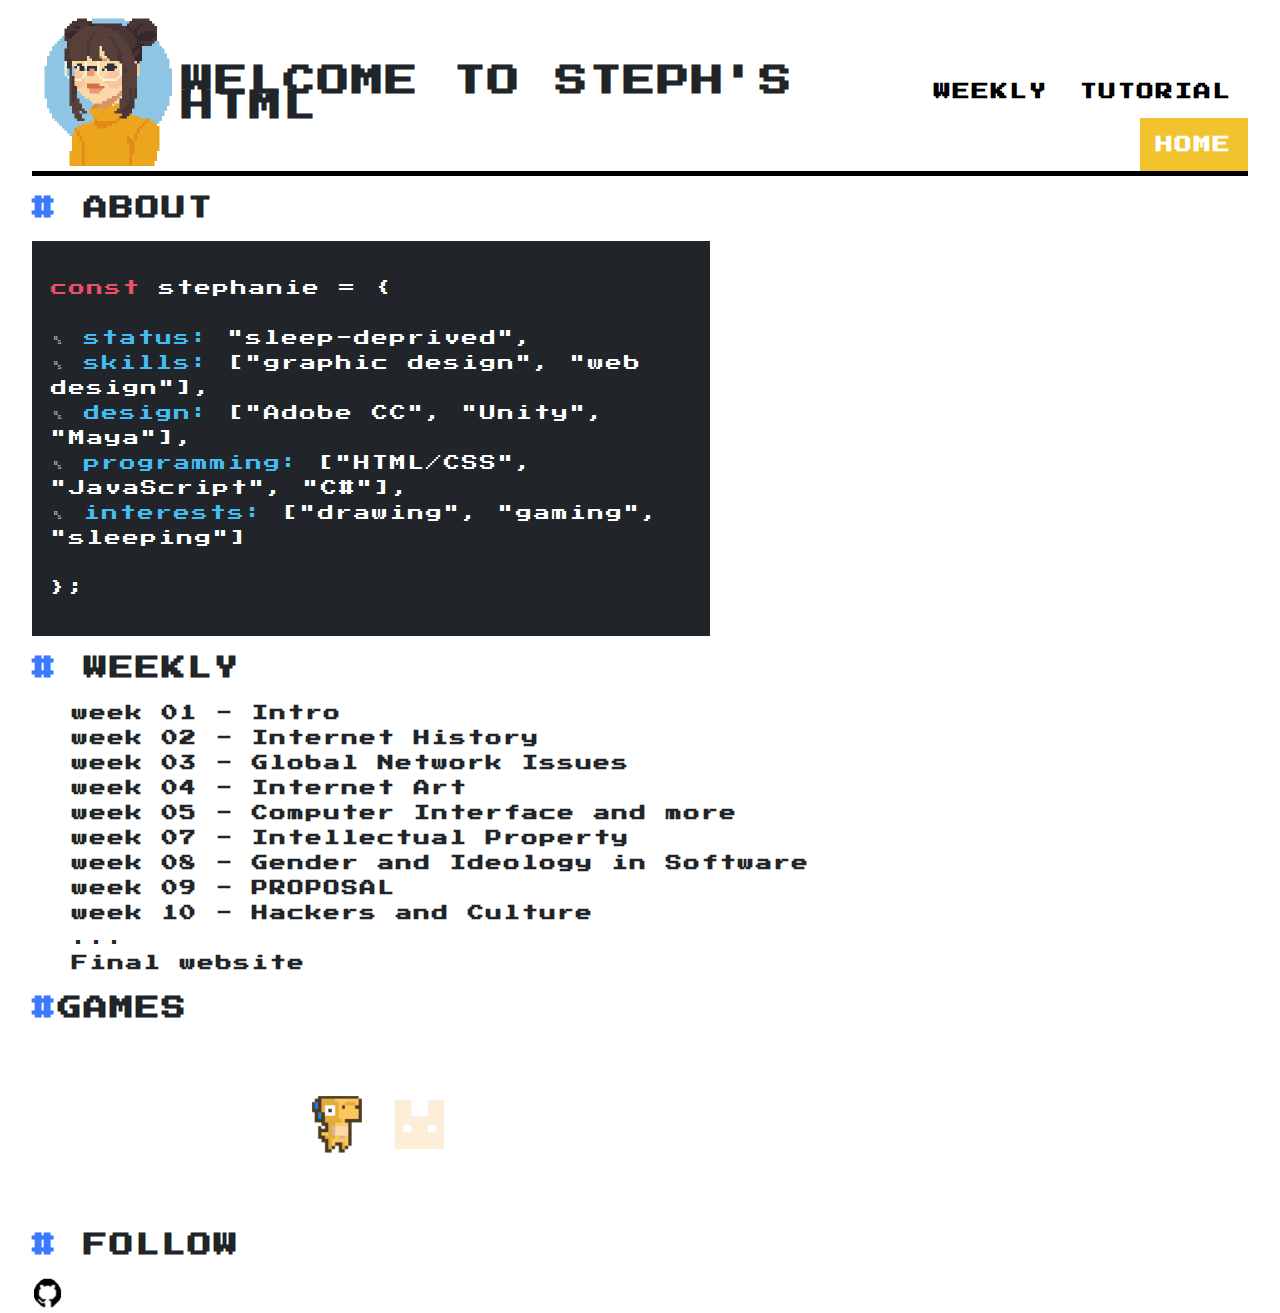
<file: personal/index.html>
<!DOCTYPE html>
<html lang="en">

<head>
    <meta charset="UTF-8">
    <meta name="viewport" content="width=device-width, initial-scale=1.0">
    <title>Steph's website</title>
    <!-- Fonts -->
    <link href='https://fonts.googleapis.com/css?family=Roboto' rel='stylesheet'>
    <link href="https://fonts.googleapis.com/css2?family=Open+Sans&display=swap" rel="stylesheet">
    <link href="https://fonts.googleapis.com/css2?family=Press+Start+2P&display=swap" rel="stylesheet">
    <link rel="stylesheet" href="css/normalize.css">
    <link rel="stylesheet" href="css/style.css">
</head>
<!-- HEADER -->
<header>
    <div class="container">
        <div class="headerDiv">
            <a href="index.html"><img src="img/pixelSteph.png" alt=""></a>
            <h1>WELCOME TO STEPH'S HTML</h1>
        </div>
    </div>
    <!-- menu nav -->
    <div class="topnav">
        <a href="tutorial.html"> TUTORIAL</a>
        <a href="weekly.html">WEEKLY</a>
        <a class="active" href="index.html">HOME</a>

    </div>
</header>

<body class="homeDiv">
    <!-- ABOUT -->
    <div class="sectAbout">
        <h2 class="titleText"> ABOUT</h2>
        <div class="aboutText">
            <p>
                <strong style="color:rgb(241, 78, 105);">const</strong> stephanie = { <br><br>
                &#x2408; <strong style="color:rgb(69, 187, 241);">status:</strong> "sleep-deprived", <br>
                &#x2408; <strong style="color:rgb(69, 187, 241);">skills:</strong> ["graphic design", "web design"],
                <br>
                &#x2408; <strong style="color:rgb(69, 187, 241);">design:</strong> ["Adobe CC", "Unity", "Maya"],<br>
                &#x2408; <strong style="color:rgb(69, 187, 241);">programming:</strong> ["HTML/CSS", "JavaScript",
                "C#"],<br>
                &#x2408;<strong style="color:rgb(69, 187, 241);"> interests:</strong> ["drawing", "gaming", "sleeping"]
                <br><br>
                };
            </p>
        </div>
    </div>
    <!-- WORK -->
    <div class="sectWork">
        <h2 class="titleText"> WEEKLY</h2>
        <ul>
            <li><a href="weekly.html">week 01 - Intro</a> </li>
            <li><a href="weekly.html#week02">week 02 - Internet History</a> </li>
            <li><a href="weekly.html#week03">week 03 - Global Network Issues</a> </li>
            <li><a href="weekly.html#week04">week 04 - Internet Art</a> </li>
            <li><a href="weekly.html#week05">week 05 - Computer Interface and more</a> </li>
            <li><a href="weekly.html#week07">week 07 - Intellectual Property</a> </li>
            <li><a href="weekly.html#week08">week 08 - Gender and Ideology in Software</a> </li>
            <li><a href="finalWebsite.html">week 09 - PROPOSAL</a></li>
            <li><a href="weekly.html#week10">week 10 - Hackers and Culture</a> </li>
            <li>...</li>
            <li><a href="https://stphnied.github.io/cart211/final/index.html">Final website</a></li>
            
        </ul>
    </div>
    <div class="sectGame">
        <h2 class="titleText">GAMES</h2>
        <div>
            <ul>
                <a href="">
                    <iframe frameborder="0" src="https://itch.io/embed/821452" width="208" height="167"><a
                            href="https://stphnied.itch.io/monster-under-cover">Monster under cover by
                            teacup</a></iframe>
                </a>
                <a href="https://stphnied.github.io/cart253/projects/project1/" target="_blank">
                    <img src="img/dinotubbies.png" alt="Dinottubies">
                </a>
                <a href="cinnabun_the_third.html" target="_blank">
                    <img src="img/cinnabun.png" alt="Cinnabun the III">
                </a>

            </ul>
        </div>
    </div>
    <div>
        <h2 class="titleText"> FOLLOW</h2>
        <div class="followDiv">
            <a href="https://github.com/stphnied" target="_blank">
                <img src="img/github.png" alt="">
            </a>
        </div>
    </div>
</body>
<!-- <footer>
    <details>
        <summary>"STEPHANIE DANG"</summary>
        <p>
            Inspired by NES-STYLE.CSS, <br>
            Pixel avatar made with viiolaceus piccrew
        </p>

    </details>
</footer> -->

<script src="js/script.js"></script>

</html>
</file>
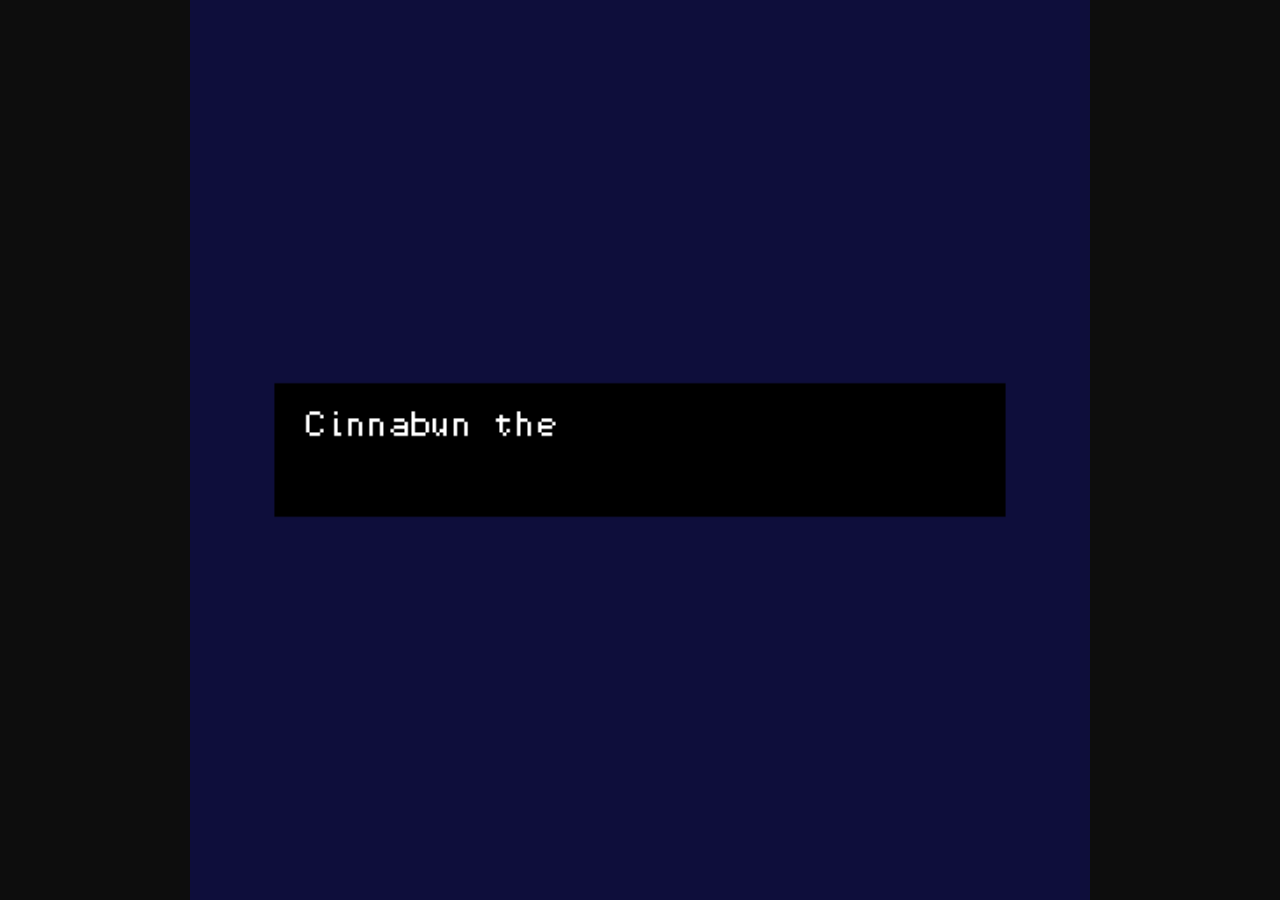
<file: personal/cinnabun_the_third.html>
<!DOCTYPE HTML>
<html>

<!-- HEADER -->
<head>

<meta charset="UTF-8">

<title>Cinnabun the III</title>

<script type="text/bitsyGameData" id="exportedGameData">
"""
Cinnabun the III
--
The duke and duchess of Cinnamon have an important party to attend tonight.
"We're leaving now, take care of the house while we're out." {clr2}{printSprite "j"}{clr2}

Once again, Cinnabun the III was left alone in the mansion.
{exit "c" 9 5 "fade_b"}
"What should I do now..."{clr3}{printSprite "l"}{clr3}
"""

# BITSY VERSION 7.2

! ROOM_FORMAT 1

PAL 0
NAME blueprint
28,28,123
220,98,154
203,202,255

PAL 1
NAME room
58,42,30
255,110,124
254,238,215

PAL 2
NAME hidden_room_color
22,0,42
99,30,74
181,43,255

PAL 3
14,14,59
168,55,91
174,155,240

ROOM 1
0,0,0,0,0,0,0,0,0,0,0,0,0,0,0,0
0,0,0,0,0,b,b,b,b,b,b,b,b,b,0,0
0,0,0,0,0,b,b,b,b,b,b,b,b,b,0,0
0,0,0,0,0,b,q,p,p,p,10,p,q,b,0,0
0,0,0,0,0,b,t,u,0,0,0,0,s,b,0,0
0,0,0,0,0,b,t,h,0,0,0,0,s,b,0,0
0,0,0,0,0,b,t,10,0,0,0,0,s,b,0,0
0,0,0,0,0,b,q,0,0,0,10,0,s,b,0,0
0,0,0,0,0,b,b,b,b,b,b,0,s,b,0,0
0,0,0,0,0,b,b,b,b,b,b,0,s,b,0,0
0,0,0,0,0,0,0,0,0,0,b,0,s,b,0,0
0,0,0,0,0,0,0,0,0,0,b,0,s,b,0,0
0,0,0,0,0,0,0,0,0,0,12,12,12,12,0,0
0,0,0,0,0,0,0,0,0,0,0,0,0,0,0,0
0,0,0,0,0,0,0,0,0,0,0,0,0,0,0,0
0,0,0,0,0,0,0,0,0,0,0,0,0,0,0,0
NAME bedroom_1
PAL 3

ROOM 2
0,0,0,0,0,0,0,0,0,0,0,0,0,0,0,0
0,0,0,0,0,0,0,0,0,0,0,0,0,0,0,0
0,0,0,0,0,0,0,0,0,0,0,0,0,0,0,0
0,0,0,0,0,0,0,0,0,0,0,0,0,0,0,0
0,0,0,0,0,0,0,0,0,0,0,0,0,0,0,0
0,0,0,0,0,0,0,0,0,0,0,0,0,0,0,0
r,r,r,r,r,r,r,r,r,r,r,r,r,r,r,r
b,b,b,b,b,b,b,b,b,b,b,b,b,b,b,b
b,a,b,b,b,a,b,b,b,b,b,a,b,b,b,a
b,b,b,b,b,b,b,b,b,e,b,b,b,b,b,b
b,b,b,b,b,b,b,b,b,d,b,b,b,b,b,b
12,r,r,r,r,r,r,r,r,r,r,r,r,r,r,12
l,h,h,h,h,h,h,h,h,h,h,h,h,h,h,x
11,h,h,h,h,h,h,h,h,h,h,h,h,h,h,x
l,h,h,h,h,h,h,h,h,h,h,h,h,h,h,x
12,p,p,p,p,p,p,p,p,p,p,p,p,p,p,12
NAME hallway
EXT 0,13 2 0,13 DLG 5
EXT 9,10 c 11,11 FX fade_b
EXT 15,13 3 0,7 FX tunnel
EXT 15,12 3 0,6 FX tunnel
EXT 15,14 3 0,8 FX tunnel
PAL 1

ROOM 3
b,b,b,b,y,b,b,b,b,b,y,b,b,b,b,b
b,a,p,q,p,p,p,p,q,p,p,p,q,p,a,b
b,t,0,0,0,z,0,0,0,0,0,10,0,0,s,b
b,t,h,0,0,0,0,10,10,0,0,0,0,h,s,b
b,t,0,0,0,0,0,z,0,0,0,0,0,0,s,b
12,0,0,0,i,i,i,i,i,i,i,i,0,0,z,h
x,k,0,w,h,h,h,h,h,h,h,h,v,0,0,12
x,k,0,w,h,h,h,h,h,h,h,h,v,0,0,0
x,k,0,w,h,h,h,h,h,h,h,h,v,0,0,12
12,0,0,w,h,h,h,h,h,h,h,h,v,0,0,16
b,t,0,0,j,j,j,j,j,j,j,j,0,0,s,b
b,t,0,0,0,0,0,0,0,0,0,0,0,0,s,b
b,t,h,0,0,0,0,0,0,0,z,0,0,h,s,b
b,t,0,10,0,0,0,0,z,0,10,0,0,0,s,b
b,a,r,r,r,q,r,0,0,0,r,q,r,r,a,b
b,b,b,b,b,b,b,12,0,12,b,b,b,b,b,b
NAME floor 2_1
EXT 0,7 2 15,13 FX tunnel
EXT 15,7 4 0,13 FX fade_b
EXT 0,6 2 15,12 FX tunnel
EXT 0,8 2 15,14 FX tunnel
EXT 8,15 6 7,2 DLG 6
PAL 0

ROOM 4
0,0,0,0,0,0,0,0,0,0,0,0,0,0,0,0
0,0,0,0,0,0,0,0,0,0,0,0,0,0,0,0
0,0,0,0,0,0,0,0,0,0,0,0,0,0,0,0
0,0,0,0,0,0,0,0,0,0,0,0,0,0,0,0
0,0,0,0,0,0,0,0,0,0,0,0,0,0,0,0
12,12,12,12,12,12,12,12,12,12,12,12,12,12,12,12
r,r,r,r,r,r,r,r,r,r,r,r,r,r,r,r
11,11,11,11,11,11,11,11,11,11,11,11,11,11,11,11
11,a,11,11,m,11,11,a,11,11,m,11,11,a,11,11
11,11,11,l,n,11,11,11,11,l,n,11,11,11,11,11
11,11,11,11,11,15,11,11,11,11,11,15,11,11,11,11
13,13,13,13,13,14,13,13,13,13,13,14,13,13,13,13
16,h,h,h,h,h,h,h,h,h,h,h,h,h,h,16
h,h,h,h,h,h,h,h,h,h,h,h,h,h,h,h
16,h,h,h,h,h,h,h,h,h,h,h,h,h,h,16
q,p,p,p,p,p,p,q,p,p,p,p,p,p,q,p
NAME hall1_1
EXT 0,13 3 15,7 FX fade_b
EXT 15,13 5 0,13 FX slide_r
PAL 0

ROOM 5
0,0,0,0,0,0,0,0,0,0,0,0,0,0,0,0
0,0,0,0,0,0,0,0,0,0,0,0,0,0,0,0
0,0,0,0,0,0,0,0,0,0,0,0,0,0,0,0
0,0,0,0,0,0,0,0,0,0,0,0,0,0,0,0
0,0,0,0,0,0,0,0,0,0,0,0,0,0,0,0
12,12,12,12,12,12,12,12,12,12,12,12,12,12,12,12
r,r,r,r,r,r,r,r,r,r,r,r,r,r,r,r
11,11,11,11,11,11,11,11,11,11,11,11,11,11,11,11
11,a,11,11,m,11,11,a,11,11,m,11,11,a,11,11
11,11,11,l,n,11,11,11,11,l,n,11,11,11,11,11
11,11,11,11,11,15,11,11,11,11,11,15,11,11,11,11
13,13,13,13,13,14,13,13,13,13,13,14,13,13,13,13
16,h,h,h,h,h,h,h,h,h,h,h,h,h,h,16
h,h,h,h,h,h,h,h,h,h,h,h,h,h,h,h
16,h,h,h,h,h,h,h,h,h,h,h,h,h,h,16
q,p,p,p,p,p,p,q,p,p,p,p,p,p,q,p
NAME hall2_1
ITM 1 11,15
EXT 0,13 4 15,13 FX slide_l
EXT 15,13 d 0,13 FX slide_r
PAL 0

ROOM 6
0,0,0,0,0,0,0,0,0,0,0,0,0,0,0,0
0,0,0,0,0,0,12,12,12,12,12,0,0,0,0,0
0,0,0,0,0,0,b,0,0,10,b,0,0,0,0,0
0,0,0,0,0,0,b,0,0,b,b,0,0,0,0,0
0,0,0,0,0,0,b,0,10,b,0,0,0,0,0,0
0,0,0,0,0,0,b,0,0,b,0,0,0,0,0,0
0,0,0,b,b,b,b,0,0,b,0,0,0,0,0,0
0,0,0,b,b,b,z,0,0,b,b,b,b,b,b,0
0,0,0,b,z,0,0,10,0,0,z,0,z,0,b,0
0,0,0,b,0,0,0,0,0,0,z,0,0,10,b,0
0,0,0,b,z,y,0,10,y,z,0,z,y,10,b,0
0,0,0,b,0,10,0,0,0,0,0,0,10,10,b,0
0,0,0,b,b,b,b,b,b,b,b,b,b,b,b,0
0,0,0,b,b,b,b,b,b,b,b,b,b,b,b,0
0,0,0,0,0,0,0,0,0,0,0,0,0,0,0,0
0,0,0,0,0,0,0,0,0,0,0,0,0,0,0,0
NAME hidden_room
ITM 3 6,11
EXT 7,2 7 7,15 FX tunnel
EXT 7,2 3 8,15 DLG 6
PAL 2

ROOM 7
b,b,b,b,y,b,b,b,b,b,y,b,b,b,b,b
b,a,p,q,p,p,p,p,q,p,p,p,q,p,a,b
b,t,0,0,0,z,0,0,0,0,0,10,0,0,s,b
b,t,h,0,0,0,0,10,10,0,0,0,0,h,s,b
b,t,0,0,0,0,0,z,0,0,0,0,0,0,s,b
12,0,0,0,i,i,i,i,i,i,i,i,0,0,z,h
x,k,0,w,h,h,h,h,h,h,h,h,v,0,0,12
x,k,0,w,h,h,h,h,h,h,h,h,v,0,0,0
x,k,0,w,h,h,h,h,h,h,h,h,v,0,0,12
12,0,0,w,h,h,h,h,h,h,h,h,v,0,0,r
b,t,0,0,j,j,j,j,j,j,j,j,0,0,s,b
b,t,0,0,0,0,0,0,0,0,0,0,0,0,s,b
b,t,h,0,0,0,0,0,0,0,z,0,0,h,s,b
b,t,0,10,0,0,0,0,z,0,10,0,0,0,s,b
b,a,r,r,r,q,r,0,0,0,r,q,r,r,a,b
b,b,b,b,b,b,b,0,0,0,b,b,b,b,b,b
NAME floor 2_2
EXT 7,15 6 7,2 FX tunnel DLG 6
EXT 7,15 6 7,2 FX tunnel DLG 6
EXT 0,7 7 0,8 DLG r
EXT 0,8 7 0,7
EXT 15,7 8 0,13 FX fade_b
PAL 3

ROOM 8
0,0,0,0,0,0,0,0,0,0,0,0,0,0,0,0
0,0,0,0,0,0,0,0,0,0,0,0,0,0,0,0
0,0,0,0,0,0,0,0,0,0,0,0,0,0,0,0
0,0,0,0,0,0,0,0,0,0,0,0,0,0,0,0
0,0,0,0,0,0,0,0,0,0,0,0,0,0,0,0
12,12,12,12,12,12,12,12,12,12,12,12,12,12,12,12
r,r,r,r,r,r,r,r,r,r,r,r,r,r,r,r
11,11,11,11,11,11,11,11,11,11,11,11,11,11,11,11
11,a,11,11,m,11,11,a,11,11,m,11,11,a,11,11
11,11,11,l,n,11,11,11,11,l,n,11,11,11,11,11
11,11,11,11,11,15,11,11,11,11,11,15,11,11,11,11
13,13,13,13,13,14,13,13,13,13,13,14,13,13,13,13
16,h,h,h,h,h,h,h,h,h,h,h,h,h,h,16
h,h,h,h,h,h,h,h,h,h,h,h,h,h,h,h
16,h,h,h,h,h,h,h,h,h,h,h,h,h,h,16
q,p,p,p,p,p,p,q,p,p,p,p,p,p,q,p
NAME hall1_2
EXT 15,13 9 0,13 FX slide_l
EXT 0,13 7 15,7 FX fade_b
PAL 3

ROOM 9
0,0,0,0,0,0,0,0,0,0,0,0,0,0,0,0
0,0,0,0,0,0,0,0,0,0,0,0,0,0,0,0
0,0,0,0,0,0,0,0,0,0,0,0,0,0,0,0
0,0,0,0,0,0,0,0,0,0,0,0,0,0,0,0
0,0,0,0,0,0,0,0,0,0,0,0,0,0,0,0
12,12,12,12,12,12,12,12,12,12,12,12,12,12,12,12
r,r,r,r,r,r,r,r,r,r,r,r,r,r,r,r
11,11,11,11,11,11,11,11,11,11,11,11,11,11,11,11
11,a,11,11,m,11,11,a,11,11,m,11,11,a,11,11
11,11,11,l,n,11,11,11,11,l,n,11,11,11,11,11
11,11,11,11,11,15,11,11,11,11,11,15,11,11,11,11
13,13,13,13,13,14,13,13,13,13,13,14,13,13,13,13
16,h,h,h,h,h,h,h,h,h,h,h,h,h,h,h
h,h,h,h,h,h,h,h,h,h,h,h,h,h,h,h
16,h,h,h,h,h,h,h,h,h,h,h,h,h,h,h
q,p,p,p,p,p,p,q,p,p,p,p,p,p,q,p
NAME hall2_2
EXT 15,13 b 0,13 FX slide_l
EXT 0,13 8 15,13 FX slide_r
PAL 3

ROOM a
0,0,0,0,0,0,0,0,0,0,0,0,0,0,0,0
0,0,0,0,0,0,0,0,0,0,0,0,0,0,0,0
0,0,0,0,0,0,0,0,0,0,0,0,0,0,0,0
0,0,0,0,0,0,0,0,0,0,0,0,0,0,0,0
0,0,0,0,0,0,0,0,0,0,0,0,0,0,0,0
12,12,12,12,12,12,12,12,12,12,12,12,12,12,12,12
r,r,r,r,r,r,r,r,r,r,r,r,r,r,r,r
11,11,11,11,11,11,11,11,11,11,11,11,11,11,11,11
11,11,11,11,11,11,11,11,11,11,11,11,11,11,11,11
11,11,11,11,11,11,11,17,1a,11,11,11,11,11,11,11
11,11,11,11,q,11,11,18,1b,11,11,q,11,11,11,11
p,13,13,13,14,13,13,13,0,13,13,14,13,13,13,13
x,h,h,h,h,h,h,h,h,h,h,h,h,h,h,h
x,h,h,h,h,h,h,h,h,h,h,h,h,h,h,h
x,h,h,h,h,h,h,h,h,h,h,h,h,h,h,h
q,p,p,p,p,p,p,q,p,p,p,p,p,p,q,p
NAME floor 3_2
EXT 0,13 b 15,13 FX tunnel
PAL 3

ROOM b
0,0,0,0,0,0,0,0,0,0,0,0,0,0,0,0
0,0,0,0,0,0,0,0,0,0,0,0,0,0,0,0
0,0,0,0,0,0,0,0,0,0,0,0,0,0,0,0
0,0,0,0,0,0,0,0,0,0,0,0,0,0,0,0
0,0,0,0,0,0,0,0,0,0,0,0,0,0,0,0
12,12,12,12,12,12,12,12,12,12,12,12,12,12,12,12
r,r,r,r,r,r,r,r,r,r,r,r,r,r,r,r
11,11,11,11,11,11,11,11,11,11,11,11,11,11,11,11
11,a,11,11,m,11,11,a,11,11,m,11,11,a,11,11
11,11,11,l,n,11,11,11,11,l,n,11,11,11,11,11
11,11,11,11,11,15,11,11,11,11,11,15,11,11,11,11
13,13,13,13,13,14,13,13,13,13,13,14,13,13,13,p
16,h,h,h,h,h,h,h,h,h,h,h,h,h,h,x
h,h,h,h,h,h,h,h,h,h,h,h,h,h,h,x
16,h,h,h,h,h,h,h,h,h,h,h,h,h,h,x
q,p,p,p,p,p,p,q,p,p,p,p,p,p,q,0
NAME hall 3_2
EXT 15,13 a 0,13 FX tunnel
EXT 0,13 9 15,13 FX slide_r
PAL 3

ROOM c
0,0,0,0,0,0,0,0,0,0,0,0,0,0,0,0
0,0,0,0,0,b,b,b,b,b,b,b,b,b,0,0
0,0,0,0,0,b,b,b,b,b,b,b,b,b,0,0
0,0,0,0,0,b,q,p,p,p,10,p,q,b,0,0
0,0,0,0,0,b,t,u,0,0,0,0,s,b,0,0
0,0,0,0,0,b,t,h,0,0,0,0,s,b,0,0
0,0,0,0,0,b,t,10,0,0,0,0,s,b,0,0
0,0,0,0,0,b,q,0,0,0,10,0,s,b,0,0
0,0,0,0,0,b,b,b,b,b,b,0,s,b,0,0
0,0,0,0,0,b,b,b,b,b,b,0,s,b,0,0
0,0,0,0,0,0,0,0,0,0,b,0,s,b,0,0
0,0,0,0,0,0,0,0,0,0,b,0,s,b,0,0
0,0,0,0,0,0,0,0,0,0,12,12,12,12,0,0
0,0,0,0,0,0,0,0,0,0,0,0,0,0,0,0
0,0,0,0,0,0,0,0,0,0,0,0,0,0,0,0
0,0,0,0,0,0,0,0,0,0,0,0,0,0,0,0
NAME bedroom_2
EXT 11,11 2 9,10 FX fade_b DLG 4
EXT 11,11 2 9,10 FX fade_b DLG 4
PAL 1

ROOM d
0,0,0,0,0,0,0,0,0,0,0,0,0,0,0,0
0,0,0,0,0,0,0,0,0,0,0,0,0,0,0,0
0,0,0,0,0,0,0,0,0,0,0,0,0,0,0,0
0,0,0,0,0,0,0,0,0,0,0,0,0,0,0,0
0,0,0,0,0,0,0,0,0,0,0,0,0,0,0,0
12,12,12,12,12,12,12,12,12,12,12,12,12,12,12,12
r,r,r,r,r,r,r,r,r,r,r,r,r,r,r,r
11,11,11,11,11,11,11,11,11,11,11,11,11,11,11,11
11,a,11,11,m,11,11,a,11,11,m,11,11,a,11,11
11,11,11,l,n,11,11,11,11,l,n,11,11,11,11,11
11,11,11,11,11,15,11,11,11,11,11,15,11,11,11,11
13,13,13,13,13,14,13,13,13,13,13,14,13,13,13,p
16,h,h,h,h,h,h,h,h,h,h,h,h,h,h,x
h,h,h,h,h,h,h,h,h,h,h,h,h,h,h,x
16,h,h,h,h,h,h,h,h,h,h,h,h,h,h,x
q,p,p,p,p,p,p,q,p,p,p,p,p,p,q,0
NAME Hall 3_1
EXT 0,13 5 15,13 FX slide_l
EXT 15,13 d 15,13 DLG u
PAL 0

TIL 10
00000000
01000110
00000000
00000000
11000000
00010000
00000010
00110000
NAME dirt2

TIL 11
10000001
01000010
00100100
00011000
00011000
00100100
01000010
10000001
NAME path_block
WAL false

TIL 12
00000000
00000000
00000000
00000000
00000000
00000000
00000000
00000000
NAME invisible_wall
WAL true

TIL 13
00000000
11111111
00000000
00000000
00000000
00000000
11111111
00000000
NAME line_Top_bottom

TIL 14
00111100
00111100
00111100
00111100
00111100
00111100
00111100
01111110
NAME display_bottom
WAL true

TIL 15
00000000
00000000
00011000
00011000
01111110
00111100
00111100
00111100
NAME display_top_item
WAL true

TIL 16
11111111
11111111
11111111
11111111
11111111
11111111
11111111
11111111
NAME blank_wall
WAL true

TIL 17
00111111
00100000
00100000
00100110
00100110
00100111
00101111
00100111

TIL 18
00100110
00100000
00100000
00111111
00000000
00000000
00000000
00000000

TIL a
11111111
11111111
11110111
11101111
11100111
11100111
11000011
11100111
>
11111111
11111111
11101111
11110111
11100111
11100111
11000011
11100111
NAME candle
WAL true

TIL b
11110111
00000000
11111011
11111011
00000000
01110111
01110111
00000000
WAL true

TIL d
01111010
01111010
01111010
01111110
01111110
01111110
00011110
00000110
NAME door_bottom

TIL e
01111000
01111100
01111110
01111110
01111110
01111110
01111010
01111010
NAME door_top

TIL f
01011110
01011110
01111110
01111110
01111110
01111110
01111110
00000000
NAME door2_b

TIL g
01111110
01111110
01111110
01111110
01111110
01111110
01011110
01011110
NAME door2_top

TIL h
11111111
11111111
11111111
11111111
11111111
11111111
11111111
11111111
NAME blank

TIL i
00000000
00000000
00000000
00000000
00000000
01100110
11111111
11111111
NAME carpet_top,

TIL j
11111111
11111111
01100110
00000000
00000000
00000000
00000000
00000000
NAME carpet_btm

TIL k
01111110
01111110
01111110
01111110
01111110
01111110
01111110
01111110
NAME stairs

TIL l
00000000
00000000
00000000
01111110
01000010
01111110
00000000
00000000
NAME art_desc

TIL m
11111111
10000001
10000001
10100101
10100101
10100101
10111101
10111101
NAME portrait_top
WAL true

TIL n
10111101
11111111
11111111
10111101
10111101
10100101
10100101
11111111
WAL true

TIL o
00000000
00000000
00000000
00000000
01111110
00111100
00111100
00111100
NAME display1_top

TIL p
00000000
11111111
00000000
00000000
00000000
00000000
00000000
00000000
NAME line_top

TIL q
01000000
00101000
00100100
00100100
11111111
00111100
00011000
00011000
>
00010000
00100010
00100100
00100100
11111111
00111100
00011000
00011000
NAME candle_2

TIL r
00000000
00000000
00000000
00000000
00000000
00000000
11111111
00000000
NAME line_bottom

TIL s
00000010
00000010
00000010
00000010
00000010
00000010
00000010
00000010

TIL t
01000000
01000000
01000000
01000000
01000000
01000000
01000000
01000000
NAME line_left

TIL u
11111111
11111111
10000001
10000001
10000001
10000001
11111111
11111111
NAME bed_pillow

TIL v
11000000
11100000
11100000
11000000
11000000
11100000
11100000
11000000
NAME carpet_r

TIL w
00000011
00000111
00000111
00000011
00000111
00000111
00000011
00000011
NAME carpet_l

TIL x
00111001
00111001
00111001
00111001
00111001
00111001
00111001
00111001
NAME stairs_2

TIL y
11111111
10011001
10011001
11111111
11111111
10011001
10011001
11111111

TIL z
00000000
01100100
00000010
00000000
01100000
01100000
00000010
00000000
NAME dirt

TIL 1a
11111000
00001000
00001000
11001000
11001000
11001000
11101000
11001000

TIL 1b
11001000
00001000
00001000
11111000
00000000
00000000
00000000
00000000

SPR A
00000000
00000000
00000000
00100100
00111100
01111110
00111100
00100100
POS 1 9,5

SPR a
00000000
00000000
01010001
01110001
01110010
01111100
00111100
00100100
NAME cat

SPR b
00000000
00000100
00011110
00111110
00111000
00011000
01111000
11001000
>
00000000
00000100
00011110
00111110
00111000
00011000
00111000
00101000
NAME maid_1
DLG 3
POS 3 9,3

SPR c
00000000
00000000
00000000
01111100
01000100
01111100
00000000
00000000
NAME desc_1
DLG 7
POS 4 3,9

SPR d
00000000
00000000
00000000
01111100
01000100
01111100
00000000
00000000
NAME desc_2
DLG 8
POS 4 9,9

SPR f
00000000
00000000
00000000
01111100
01000100
01111100
00000000
00000000
NAME desc_3
DLG 9
POS 5 3,9

SPR g
00000000
00000000
00000000
01111100
01000100
01111100
00000000
00000000
NAME desc_4
DLG a
POS 5 9,9

SPR h
00000000
00000000
00000000
00000000
01111110
00111100
00111100
00111100
NAME display_top_missing
DLG b
POS 5 5,10

SPR i
00111100
00111100
00111100
00111100
00111100
00111100
00111100
01111110
NAME display_btm_1
DLG c
POS 5 5,11

SPR j
01100110
01100110
01100110
01111110
01111110
11011011
01111110
11111111
NAME duchess

SPR k
00011000
00100100
00011000
00011000
01111110
00111100
00111100
00111100
NAME display_top_found
DLG g
POS 9 5,10

SPR l
00000000
00000000
01100110
01100110
01111110
01011010
01111110
01111110
NAME cinabun_sprite

SPR m
00000000
00000000
00000000
00000000
00000001
00000010
00011100
00111100
>
00000000
00000000
00000000
00000000
00000000
00000011
00011100
00111100
NAME mouse
DLG e
POS 6 9,8

SPR n
00111100
00111100
00111100
00111100
00111100
00111100
00111100
01111110
NAME display_btm_2
DLG h
POS 9 5,11

SPR o
00001111
00001000
00001111
00000000
00000000
00000000
00000000
00000000
NAME desc_end
DLG o
POS a 5,10

SPR p
11100000
00100000
11100000
00000000
00000000
00000000
00000000
00000000
NAME desc_end2
DLG p
POS a 6,10

SPR q
00000000
00000000
00000000
01111100
01000100
01111100
00000000
00000000
NAME desc_5
DLG j
POS b 3,9

SPR r
00000000
00000000
00000000
01111100
01000100
01111100
00000000
00000000
NAME desc_6
DLG k
POS b 9,9

SPR s
00000000
00000100
00011110
00111110
00111000
00011000
01111000
11001000
>
00000000
00000100
00011110
00111110
00111000
00011000
00111000
00101000
NAME maid_2
DLG l
POS 7 11,13

SPR t
00000001
00000001
00000111
00011111
00001111
00001111
00011111
01111111
NAME altar_l
DLG n
POS a 7,11

SPR u
10000000
10000000
11100000
11111000
11110000
11110000
11111000
11111100
NAME altar_r
POS a 8,11

SPR v
00000000
00000000
00000000
01111100
01000100
01111100
00000000
00000000
DLG s
POS d 3,9

SPR w
00000000
00000000
00000000
01111100
01000100
01111100
00000000
00000000
DLG t
POS d 9,9

ITM 0
00000000
00000000
00000000
00111100
01100100
00100100
00011000
00000000
NAME tea

ITM 1
00000000
00000000
00000000
00011100
00010100
00011100
00010000
00011000
NAME key
DLG 2

ITM 2
00000000
00000000
00000000
00000000
00000000
00100100
00011000
00011000
NAME toy

ITM 3
00000000
00011010
00001010
00001100
00011111
00111101
00110000
01000000
NAME carrot
DLG f

DLG 2
"""
"Oh the maid probably dropped the key by accident... I should go check out that room!"
{item "0" {{item "0"} - 1}}
"""
NAME key dialog

DLG 3
"brrr... it's  getting chilly... better clean faster..."
NAME maid_dialog

DLG 4
I should go visit Uncle Cinnaroll
NAME exit narration 1

DLG 5
"""
{
  - {item "1"} >= 1 ?
    {property locked false}
    This is not the way to Uncle Cinnaroll
  - else ?
    {property locked true}
    This is not the way to Uncle Cinnaroll
}
"""
NAME hallway_exit_blocked

DLG 6
"""
{
  - {item "1"} == 1 ?
    {property locked false}
    Here we go...
  - else ?
    {property locked true}
    This is locked...
}
"""
NAME locked exit 1

DLG 7
"""
Sir Cocobun the I
(19XX - 19XX)
The first one to arrive here.
Cause of death : ate paper instead of leaves.
"Is this GrampGramp's Grand Gramp...?" {clr3}{printSprite "l"}{clr3}
"""
NAME desc_1 dialog

DLG 8
"""
Sir Cocobun the II
(19XX - 19XX)
Brother and successor of Sir Cocobun.
Cause of death : Ate too much leaves
"His tummy is sticking out" 
{clr3}{printSprite "l"}{clr3}
"""
NAME desc_2 dialog

DLG 9
"""
Sir Cinnamon Roll the I
(19XX - 19XX)
Invented carrot castle.
Cause of death : Mistaken for a wild animal because of his mustache.
"I hope he'll tell me more of his bedtime stories tonight!" {clr3}{printSprite "l"}{clr3}
"""
NAME desc_3 dialog

DLG a
"""
Sir Cinnamon Roll the II
(19XX - 19XX)
Built the carrot field
Cause of death : Overworked his butt off!
"Uncle Cinna-two always makes fun of my height... I don't really like him" {clr3}{printSprite "l"}{clr3}
"""
NAME desc_4 dialog

DLG b
MISSING???
NAME display_top dialog

DLG c
"""
MISSING???...

"I should probably go find the missing item"{clr3}{printSprite "l"}{clr3}
"""
NAME display_btm dialog

DLG e
ew is that a mouse...?
NAME mouse dialog

DLG f
"""
Uncle Cinnaroll's favorite carrot!
{exit "7" 7 14 "tunnel"}
"""
NAME carrot_dialog

DLG g
"I hope Uncle is eating plenty of carrots now!" {clr3}{printSprite "l"}{clr3}
NAME display_top_found dialog

DLG h
"""
"I hope Uncle is eating plenty of carrots now!" {clr3}{printSprite "l"}{clr3}
{item "3" {{item "3"} - 1}}
"""
NAME display_btm_2 dialog

DLG j
"""
Sir Thumper Thump the I
(19XX - 19XX)
War criminal.
Cause of death : Poisoned. Nobody liked him therefore, the sole Thumper Thump.
"Also don't like him... He has a big temper...just like his appetite" {clr3}{printSprite "l"}{clr3}
"""
NAME desc_5 dialog 1

DLG k
"""
Sir Cinnabun the I
(20XX - 20XX)

Cause of death : Fell down the stairs while yawning.

"GrampGramp Cinnabun! He looks so young here..." {clr3}{printSprite "l"}{clr3}
"""
NAME desc_6 dialog

DLG l
"I better hurry and go sleep..."
NAME maid_2 dialog

DLG n
"""
Dear Cinnabun the III,
it has been XX years since you left us. You are truly missed.

Love, Mom.
XXX
{end}
The end.
A bitsy game made by Stephanie Dang
"""
NAME sprite t dialog

DLG o
"""
Sir Cinnabun the III
(20XX - 20XX)
Cause of death : Unknown
"...Ahah yeah that's me! They took a nice picture of me" {clr3}{printSprite "l"}{clr3}
1/2
"""
NAME desc_end dialog

DLG p
"""
Sir Cinnabun the III
(20XX - 20XX)
Cause of death : Neglected by it's own family
"... I guess that's true" {clr3}{printSprite "l"}{clr3}
2/2
"""
NAME desc_end2 dialog

DLG r
"""
{
  - {item "1"} >= 1 ?
    {property locked false}
    I don't feel like going upstairs..
  - else ?
    {property locked true}
    I don't feel like going upstairs...
}
"""
NAME locked exit 3

DLG s
"""
Sir Thumper Thump the I
(19XX - 19XX)
Carrot thief.
Cause of death : Poisoned. Nobody liked him therefore, the sole Thumper Thump.
"Also don't like him... He has a big temper...just like his appetite" {clr3}{printSprite "l"}{clr3}
"""
NAME sprite v dialog

DLG t
"""
Sir Cinnabun the I
(20XX - 20XX)
Cause of death : Fell down the stairs while yawning.
"GrampGramp Cinnabun! He looks so young here..." {clr3}{printSprite "l"}{clr3}
"""
NAME sprite w dialog

DLG u
"""
{
  - {item "1"} >= 1 ?
    {property locked false}
  - else ?
    {property locked true}
    Did you really discovered all the family's secret...?
}
"""
NAME locked exit 4

VAR a
42


</script>

<style>
html {
	margin:0px;
	padding:0px;
}

body {
	margin:0px;
	padding:0px;
	overflow:hidden;
	background:#0d0d0d;
}

#game {
	background:black;
	width:100vw;
	max-width:100vh;
	margin:auto;
	display:block;
}
</style>

<!-- SCRIPTS -->
<script>
function startExportedGame() {
	attachCanvas( document.getElementById("game") );
	load_game( document.getElementById("exportedGameData").text.slice(1) );
}
</script>

<script>
//hex-to-rgb method borrowed from stack overflow
function hexToRgb(hex) {
	// Expand shorthand form (e.g. "03F") to full form (e.g. "0033FF")
	var shorthandRegex = /^#?([a-f\d])([a-f\d])([a-f\d])$/i;
	hex = hex.replace(shorthandRegex, function(m, r, g, b) {
		return r + r + g + g + b + b;
	});

	var result = /^#?([a-f\d]{2})([a-f\d]{2})([a-f\d]{2})$/i.exec(hex);
	return result ? {
		r: parseInt(result[1], 16),
		g: parseInt(result[2], 16),
		b: parseInt(result[3], 16)
	} : null;
}
function componentToHex(c) {
    var hex = c.toString(16);
    return hex.length == 1 ? "0" + hex : hex;
}
function rgbToHex(r, g, b) {
    return "#" + componentToHex(Math.floor(r)) + componentToHex(Math.floor(g)) + componentToHex(Math.floor(b));
}

function hslToHex(h,s,l) {
    var rgbArr = hslToRgb(h,s,l);
    return rgbToHex( Math.floor(rgbArr[0]), Math.floor(rgbArr[1]), Math.floor(rgbArr[2]) );
}

function hexToHsl(hex) {
    var rgb = hexToRgb(hex);
    return rgbToHsl(rgb.r, rgb.g, rgb.b);
}

// really just a vector distance
function colorDistance(a1,b1,c1,a2,b2,c2) {
    return Math.sqrt( Math.pow(a1 - a2, 2) + Math.pow(b1 - b2, 2) + Math.pow(c1 - c2, 2) );
}

function hexColorDistance(hex1,hex2) {
    var color1 = hexToRgb(hex1);
    var color2 = hexToRgb(hex2);
    return rgbColorDistance(color1.r, color1.g, color1.b, color2.r, color2.g, color2.b);
}


// source : http://axonflux.com/handy-rgb-to-hsl-and-rgb-to-hsv-color-model-c
/* accepts parameters
 * h  Object = {h:x, s:y, v:z}
 * OR 
 * h, s, v
*/
function HSVtoRGB(h, s, v) {
    var r, g, b, i, f, p, q, t;
    if (arguments.length === 1) {
        s = h.s, v = h.v, h = h.h;
    }
    i = Math.floor(h * 6);
    f = h * 6 - i;
    p = v * (1 - s);
    q = v * (1 - f * s);
    t = v * (1 - (1 - f) * s);
    switch (i % 6) {
        case 0: r = v, g = t, b = p; break;
        case 1: r = q, g = v, b = p; break;
        case 2: r = p, g = v, b = t; break;
        case 3: r = p, g = q, b = v; break;
        case 4: r = t, g = p, b = v; break;
        case 5: r = v, g = p, b = q; break;
    }
    return {
        r: Math.round(r * 255),
        g: Math.round(g * 255),
        b: Math.round(b * 255)
    };
}

/* accepts parameters
 * r  Object = {r:x, g:y, b:z}
 * OR 
 * r, g, b
*/
function RGBtoHSV(r, g, b) {
    if (arguments.length === 1) {
        g = r.g, b = r.b, r = r.r;
    }
    var max = Math.max(r, g, b), min = Math.min(r, g, b),
        d = max - min,
        h,
        s = (max === 0 ? 0 : d / max),
        v = max / 255;

    switch (max) {
        case min: h = 0; break;
        case r: h = (g - b) + d * (g < b ? 6: 0); h /= 6 * d; break;
        case g: h = (b - r) + d * 2; h /= 6 * d; break;
        case b: h = (r - g) + d * 4; h /= 6 * d; break;
    }

    return {
        h: h,
        s: s,
        v: v
    };
}

// source : https://gist.github.com/mjackson/5311256
/**
 * Converts an HSL color value to RGB. Conversion formula
 * adapted from http://en.wikipedia.org/wiki/HSL_color_space.
 * Assumes h, s, and l are contained in the set [0, 1] and
 * returns r, g, and b in the set [0, 255].
 *
 * @param   Number  h       The hue
 * @param   Number  s       The saturation
 * @param   Number  l       The lightness
 * @return  Array           The RGB representation
 */
function hslToRgb(h, s, l) {
  var r, g, b;

  if (s == 0) {
    r = g = b = l; // achromatic
  } else {
    function hue2rgb(p, q, t) {
      if (t < 0) t += 1;
      if (t > 1) t -= 1;
      if (t < 1/6) return p + (q - p) * 6 * t;
      if (t < 1/2) return q;
      if (t < 2/3) return p + (q - p) * (2/3 - t) * 6;
      return p;
    }

    var q = l < 0.5 ? l * (1 + s) : l + s - l * s;
    var p = 2 * l - q;

    r = hue2rgb(p, q, h + 1/3);
    g = hue2rgb(p, q, h);
    b = hue2rgb(p, q, h - 1/3);
  }

  return [ Math.floor(r * 255), Math.floor(g * 255), Math.floor(b * 255) ];
}

/**
 * From: http://stackoverflow.com/questions/2353211/hsl-to-rgb-color-conversion
 *
 * Converts an RGB color value to HSL. Conversion formula
 * adapted from http://en.wikipedia.org/wiki/HSL_color_space.
 * Assumes r, g, and b are contained in the set [0, 255] and
 * returns h, s, and l in the set [0, 1].
 *
 * @param   {number}  r       The red color value
 * @param   {number}  g       The green color value
 * @param   {number}  b       The blue color value
 * @return  {Array}           The HSL representation
 */
function rgbToHsl(r, g, b){
    r /= 255, g /= 255, b /= 255;
    var max = Math.max(r, g, b), min = Math.min(r, g, b);
    var h, s, l = (max + min) / 2;

    if(max == min){
        h = s = 0; // achromatic
    }else{
        var d = max - min;
        s = l > 0.5 ? d / (2 - max - min) : d / (max + min);
        switch(max){
            case r: h = (g - b) / d + (g < b ? 6 : 0); break;
            case g: h = (b - r) / d + 2; break;
            case b: h = (r - g) / d + 4; break;
        }
        h /= 6;
    }

    return [h, s, l];
}
</script>

<script>
var TransitionManager = function() {
	var transitionStart = null;
	var transitionEnd = null;
	var effectImage = null;

	var isTransitioning = false;
	var transitionTime = 0; // milliseconds
	var frameRate = 8; // cap the FPS
	var prevStep = -1; // used to avoid running post-process effect constantly

	this.BeginTransition = function(startRoom,startX,startY,endRoom,endX,endY,effectName) {
		// console.log("--- START ROOM TRANSITION ---");

		curEffect = effectName;

		var tmpRoom = player().room;
		var tmpX = player().x;
		var tmpY = player().y;

		if (transitionEffects[curEffect].showPlayerStart) {
			player().room = startRoom;
			player().x = startX;
			player().y = startY;
		}
		else {
			player().room = "_transition_none"; // kind of hacky!!
		}

		drawRoom(room[startRoom]);
		var startPalette = getPal( room[startRoom].pal );
		var startImage = new PostProcessImage( ctx.getImageData(0,0,canvas.width,canvas.height) ); // TODO : don't use global ctx?
		transitionStart = new TransitionInfo(startImage, startPalette, startX, startY);

		if (transitionEffects[curEffect].showPlayerEnd) {
			player().room = endRoom;
			player().x = endX;
			player().y = endY;
		}
		else {
			player().room = "_transition_none";
		}

		drawRoom(room[endRoom]);
		var endPalette = getPal( room[endRoom].pal );
		var endImage = new PostProcessImage( ctx.getImageData(0,0,canvas.width,canvas.height) );
		transitionEnd = new TransitionInfo(endImage, endPalette, endX, endY);

		effectImage = new PostProcessImage( ctx.createImageData(canvas.width,canvas.height) );

		isTransitioning = true;
		transitionTime = 0;
		prevStep = -1;

		player().room = tmpRoom;
		player().x = tmpX;
		player().y = tmpY;
	}

	this.UpdateTransition = function(dt) {
		if (!isTransitioning) {
			return;
		}

		transitionTime += dt;

		var transitionDelta = transitionTime / transitionEffects[curEffect].duration;
		var maxStep = Math.floor(frameRate * (transitionEffects[curEffect].duration / 1000));
		var step = Math.floor(transitionDelta * maxStep);

		if (step != prevStep) {
			// console.log("step! " + step + " " + transitionDelta);
			for (var y = 0; y < effectImage.Height; y++) {
				for (var x = 0; x < effectImage.Width; x++) {
					var color = transitionEffects[curEffect].pixelEffectFunc(transitionStart,transitionEnd,x,y,(step / maxStep));
					effectImage.SetPixel(x,y,color);
				}
			}
		}
		prevStep = step;

		ctx.putImageData(effectImage.GetData(), 0, 0);

		if (transitionTime >= transitionEffects[curEffect].duration) {
			isTransitioning = false;
			transitionTime = 0;
			transitionStart = null;
			transitionEnd = null;
			effectImage = null;
			prevStep = -1;

			if (transitionCompleteCallback != null) {
				transitionCompleteCallback();
			}
			transitionCompleteCallback = null;
		}
	}

	this.IsTransitionActive = function() {
		return isTransitioning;
	}

	// todo : should this be part of the constructor?
	var transitionCompleteCallback = null;
	this.OnTransitionComplete = function(callback) {
		if (isTransitioning) { // TODO : safety check necessary?
			transitionCompleteCallback = callback;
		}
	}

	var transitionEffects = {};
	var curEffect = "none";
	this.RegisterTransitionEffect = function(name, effect) {
		transitionEffects[name] = effect;
	}

	this.RegisterTransitionEffect("none", {
		showPlayerStart : false,
		showPlayerEnd : false,
		pixelEffectFunc : function() {},
	});

	this.RegisterTransitionEffect("fade_w", { // TODO : have it linger on full white briefly?
		showPlayerStart : false,
		showPlayerEnd : true,
		duration : 750,
		pixelEffectFunc : function(start,end,pixelX,pixelY,delta) {
			var pixelColorA = delta < 0.5 ? start.Image.GetPixel(pixelX,pixelY) : {r:255,g:255,b:255,a:255};
			var pixelColorB = delta < 0.5 ? {r:255,g:255,b:255,a:255} : end.Image.GetPixel(pixelX,pixelY);

			delta = delta < 0.5 ? (delta / 0.5) : ((delta - 0.5) / 0.5); // hacky

			return PostProcessUtilities.LerpColor(pixelColorA, pixelColorB, delta);
		}
	});

	this.RegisterTransitionEffect("fade_b", {
		showPlayerStart : false,
		showPlayerEnd : true,
		duration : 750,
		pixelEffectFunc : function(start,end,pixelX,pixelY,delta) {
			var pixelColorA = delta < 0.5 ? start.Image.GetPixel(pixelX,pixelY) : {r:0,g:0,b:0,a:255};
			var pixelColorB = delta < 0.5 ? {r:0,g:0,b:0,a:255} : end.Image.GetPixel(pixelX,pixelY);

			delta = delta < 0.5 ? (delta / 0.5) : ((delta - 0.5) / 0.5); // hacky

			return PostProcessUtilities.LerpColor(pixelColorA, pixelColorB, delta);
		}
	});

	this.RegisterTransitionEffect("wave", {
		showPlayerStart : true,
		showPlayerEnd : true,
		duration : 1500,
		pixelEffectFunc : function(start,end,pixelX,pixelY,delta) {
			var waveDelta = delta < 0.5 ? delta / 0.5 : 1 - ((delta - 0.5) / 0.5);

			var offset = (pixelY + (waveDelta * waveDelta * 0.2 * start.Image.Height));
			var freq = 4;
			var size = 2 + (14 * waveDelta);
			pixelX += Math.floor(Math.sin(offset / freq) * size);

			if (pixelX < 0) {
				pixelX += start.Image.Width;
			}
			else if (pixelX >= start.Image.Width) {
				pixelX -= start.Image.Width;
			}

			var curImage = delta < 0.5 ? start.Image : end.Image;
			return curImage.GetPixel(pixelX,pixelY);
		}
	});

	this.RegisterTransitionEffect("tunnel", {
		showPlayerStart : true,
		showPlayerEnd : true,
		duration : 1500,
		pixelEffectFunc : function(start,end,pixelX,pixelY,delta) {
			if (delta <= 0.4) {
				var tunnelDelta = 1 - (delta / 0.4);

				var xDist = start.PlayerCenter.x - pixelX;
				var yDist = start.PlayerCenter.y - pixelY;
				var dist = Math.sqrt((xDist * xDist) + (yDist * yDist));

				if (dist > start.Image.Width * tunnelDelta) {
					return {r:0,g:0,b:0,a:255};
				}
				else {
					return start.Image.GetPixel(pixelX,pixelY);
				}
			}
			else if (delta <= 0.6)
			{
				return {r:0,g:0,b:0,a:255};
			}
			else {
				var tunnelDelta = (delta - 0.6) / 0.4;

				var xDist = end.PlayerCenter.x - pixelX;
				var yDist = end.PlayerCenter.y - pixelY;
				var dist = Math.sqrt((xDist * xDist) + (yDist * yDist));

				if (dist > end.Image.Width * tunnelDelta) {
					return {r:0,g:0,b:0,a:255};
				}
				else {
					return end.Image.GetPixel(pixelX,pixelY);
				}
			}
		}
	});

	this.RegisterTransitionEffect("slide_u", {
		showPlayerStart : false,
		showPlayerEnd : true,
		duration : 1000,
		pixelEffectFunc : function(start,end,pixelX,pixelY,delta) {
			var pixelOffset = -1 * Math.floor(start.Image.Height * delta);
			var slidePixelY = pixelY + pixelOffset;

			var colorDelta = clampLerp(delta, 0.4);

			if (slidePixelY >= 0) {
				var colorA = start.Image.GetPixel(pixelX,slidePixelY);
				var colorB = PostProcessUtilities.GetCorrespondingColorFromPal(colorA,start.Palette,end.Palette);
				var colorLerped = PostProcessUtilities.LerpColor(colorA, colorB, colorDelta);
				return colorLerped;
			}
			else {
				slidePixelY += start.Image.Height;
				var colorB = end.Image.GetPixel(pixelX,slidePixelY);
				var colorA = PostProcessUtilities.GetCorrespondingColorFromPal(colorB,end.Palette,start.Palette);
				var colorLerped = PostProcessUtilities.LerpColor(colorA, colorB, colorDelta);
				return colorLerped;
			}
		}
	});

	this.RegisterTransitionEffect("slide_d", {
		showPlayerStart : false,
		showPlayerEnd : true,
		duration : 1000,
		pixelEffectFunc : function(start,end,pixelX,pixelY,delta) {
			var pixelOffset = Math.floor(start.Image.Height * delta);
			var slidePixelY = pixelY + pixelOffset;

			var colorDelta = clampLerp(delta, 0.4);

			if (slidePixelY < start.Image.Height) {
				var colorA = start.Image.GetPixel(pixelX,slidePixelY);
				var colorB = PostProcessUtilities.GetCorrespondingColorFromPal(colorA,start.Palette,end.Palette);
				var colorLerped = PostProcessUtilities.LerpColor(colorA, colorB, colorDelta);
				return colorLerped;
			}
			else {
				slidePixelY -= start.Image.Height;
				var colorB = end.Image.GetPixel(pixelX,slidePixelY);
				var colorA = PostProcessUtilities.GetCorrespondingColorFromPal(colorB,end.Palette,start.Palette);
				var colorLerped = PostProcessUtilities.LerpColor(colorA, colorB, colorDelta);
				return colorLerped;
			}
		}
	});

	this.RegisterTransitionEffect("slide_l", {
		showPlayerStart : false,
		showPlayerEnd : true,
		duration : 1000,
		pixelEffectFunc : function(start,end,pixelX,pixelY,delta) {
			var pixelOffset = -1 * Math.floor(start.Image.Width * delta);
			var slidePixelX = pixelX + pixelOffset;

			var colorDelta = clampLerp(delta, 0.4);

			if (slidePixelX >= 0) {
				var colorA = start.Image.GetPixel(slidePixelX,pixelY);
				var colorB = PostProcessUtilities.GetCorrespondingColorFromPal(colorA,start.Palette,end.Palette);
				var colorLerped = PostProcessUtilities.LerpColor(colorA, colorB, colorDelta);
				return colorLerped;
			}
			else {
				slidePixelX += start.Image.Width;
				var colorB = end.Image.GetPixel(slidePixelX,pixelY);
				var colorA = PostProcessUtilities.GetCorrespondingColorFromPal(colorB,end.Palette,start.Palette);
				var colorLerped = PostProcessUtilities.LerpColor(colorA, colorB, colorDelta);
				return colorLerped;
			}
		}
	});

	this.RegisterTransitionEffect("slide_r", {
		showPlayerStart : false,
		showPlayerEnd : true,
		duration : 1000,
		pixelEffectFunc : function(start,end,pixelX,pixelY,delta) {
			var pixelOffset = Math.floor(start.Image.Width * delta);
			var slidePixelX = pixelX + pixelOffset;

			var colorDelta = clampLerp(delta, 0.4);

			if (slidePixelX < start.Image.Width) {
				var colorA = start.Image.GetPixel(slidePixelX,pixelY);
				var colorB = PostProcessUtilities.GetCorrespondingColorFromPal(colorA,start.Palette,end.Palette);
				var colorLerped = PostProcessUtilities.LerpColor(colorA, colorB, colorDelta);
				return colorLerped;
			}
			else {
				slidePixelX -= start.Image.Width;
				var colorB = end.Image.GetPixel(slidePixelX,pixelY);
				var colorA = PostProcessUtilities.GetCorrespondingColorFromPal(colorB,end.Palette,start.Palette);
				var colorLerped = PostProcessUtilities.LerpColor(colorA, colorB, colorDelta);
				return colorLerped;
			}
		}
	});

	function clampLerp(deltaIn, clampDuration) {
		var clampOffset = (1.0 - clampDuration) / 2;
		var deltaOut = Math.min(clampDuration, Math.max(0.0, deltaIn - clampOffset)) / clampDuration;
		return deltaOut;
	}

	// TODO : WIP
	// this.RegisterTransitionEffect("fuzz", {
	// 	showPlayerStart : true,
	// 	showPlayerEnd : true,
	// 	duration : 1500,
	// 	pixelEffectFunc : function(start,end,pixelX,pixelY,delta) {
	// 		var curImage = delta <= 0.5 ? start : end;
	// 		var sampleSize = delta <= 0.5 ? (2 + Math.floor(14 * (delta/0.5))) : (16 - Math.floor(14 * ((delta-0.5)/0.5)));

	// 		var palIndex = 0;

	// 		var sampleX = Math.floor(pixelX / sampleSize) * sampleSize;
	// 		var sampleY = Math.floor(pixelY / sampleSize) * sampleSize;

	// 		var frameState = transitionEffects["fuzz"].frameState;

	// 		if (frameState.time != delta) {
	// 			frameState.time = delta;
	// 			frameState.preCalcSampleValues = {};
	// 		}

	// 		if (frameState.preCalcSampleValues[[sampleX,sampleY]]) {
	// 			palIndex = frameState.preCalcSampleValues[[sampleX,sampleY]];
	// 		}
	// 		else {
	// 			var paletteCount = {};
	// 			var foregroundValue = 1.0;
	// 			var backgroundValue = 0.4;
	// 			for (var y = sampleY; y < sampleY + sampleSize; y++) {
	// 				for (var x = sampleX; x < sampleX + sampleSize; x++) {
	// 					var color = curImage.Image.GetPixel(x,y)
	// 					var palIndex = PostProcessUtilities.GetColorPalIndex(color,curImage.Palette);
	// 					if (palIndex != -1) {
	// 						if (paletteCount[palIndex]) {
	// 							paletteCount[palIndex] += (palIndex != 0) ? foregroundValue : backgroundValue;
	// 						}
	// 						else {
	// 							paletteCount[palIndex] = (palIndex != 0) ? foregroundValue : backgroundValue;
	// 						}
	// 					}
	// 				}
	// 			}

	// 			var maxCount = 0;
	// 			for (var i in paletteCount) {
	// 				if (paletteCount[i] > maxCount) {
	// 					palIndex = i;
	// 					maxCount = paletteCount[i];
	// 				}
	// 			}

	// 			frameState.preCalcSampleValues[[sampleX,sampleY]] = palIndex;
	// 		}

	// 		return PostProcessUtilities.GetPalColor(curImage.Palette,palIndex);
	// 	},
	// 	frameState : { // ok this is hacky but it's for performance ok
	// 		time : -1,
	// 		preCalcSampleValues : {}
	// 	}
	// });
}; // TransitionManager()


// TODO : extract the scale variable so it can be changed?
var PostProcessUtilities = {
	SamplePixelColor : function(image,x,y) {
		var pixelIndex = (y * scale * image.width * 4) + (x * scale * 4);
		var r = image.data[pixelIndex + 0];
		var g = image.data[pixelIndex + 1];
		var b = image.data[pixelIndex + 2];
		var a = image.data[pixelIndex + 3];
		return { r:r, g:g, b:b, a:a };
	},
	SetPixelColor : function(image,x,y,colorRgba) {
		for (var yDelta = 0; yDelta < scale; yDelta++) {
			for (var xDelta = 0; xDelta < scale; xDelta++) {
				var pixelIndex = (((y * scale) + yDelta) * image.width * 4) + (((x * scale) + xDelta) * 4);
				image.data[pixelIndex + 0] = colorRgba.r;
				image.data[pixelIndex + 1] = colorRgba.g;
				image.data[pixelIndex + 2] = colorRgba.b;
				image.data[pixelIndex + 3] = colorRgba.a;
			}
		}
	},
	LerpColor : function(colorA,colorB,t) {
		// TODO: move to color_util.js?
		return {
			r : colorA.r + ((colorB.r - colorA.r) * t),
			g : colorA.g + ((colorB.g - colorA.g) * t),
			b : colorA.b + ((colorB.b - colorA.b) * t),
			a : colorA.a + ((colorB.a - colorA.a) * t),
		};
	},
	GetColorPalIndex : function(colorIn,curPal) {
		var colorIndex = -1;

		for (var i = 0; i < curPal.length; i++) {
			if (colorIn.r == curPal[i][0] && colorIn.g == curPal[i][1] && colorIn.b == curPal[i][2]) {
				colorIndex = i;
			}
		}

		return colorIndex;
	},
	GetPalColor : function(palette,index) {
		return { r: palette[index][0], g: palette[index][1], b: palette[index][2], a: 255 }
	},
	GetCorrespondingColorFromPal : function(colorIn,curPal,otherPal) { // this is kind of hacky!
		var colorIndex = PostProcessUtilities.GetColorPalIndex(colorIn,curPal);

		if (colorIndex >= 0 && colorIndex <= otherPal.length) {
			return PostProcessUtilities.GetPalColor(otherPal,colorIndex);
		}
		else {
			return colorIn;
		}
	},
};

var PostProcessImage = function(imageData) {
	this.Width = imageData.width / scale;
	this.Height = imageData.height / scale;

	this.GetPixel = function(x,y) {
		return PostProcessUtilities.SamplePixelColor(imageData,x,y);
	};

	this.SetPixel = function(x,y,colorRgba) {
		PostProcessUtilities.SetPixelColor(imageData,x,y,colorRgba);
	};

	this.GetData = function() {
		return imageData;
	};
};

var TransitionInfo = function(image, palette, playerX, playerY) {
	this.Image = image;
	this.Palette = palette;
	this.PlayerTilePos = { x: playerX, y: playerY };
	this.PlayerCenter = { x: Math.floor((playerX * tilesize) + (tilesize / 2)), y: Math.floor((playerY * tilesize) + (tilesize / 2)) };
};
</script>

<script>
/*
TODO:
- can I simplify this more now that I've removed the external resources stuff?
*/

function FontManager(packagedFontNames) {

var self = this;

var fontExtension = ".bitsyfont";
this.GetExtension = function() {
	return fontExtension;
}

// place to store font data
var fontResources = {};

// load fonts from the editor
if (packagedFontNames != undefined && packagedFontNames != null && packagedFontNames.length > 0
		&& Resources != undefined && Resources != null) {

	for (var i = 0; i < packagedFontNames.length; i++) {
		var filename = packagedFontNames[i];
		fontResources[filename] = Resources[filename];
	}
}

// manually add resource
this.AddResource = function(filename, fontdata) {
	fontResources[filename] = fontdata;
}

this.ContainsResource = function(filename) {
	return fontResources[filename] != null;
}

function GetData(fontName) {
	return fontResources[fontName + fontExtension];
}
this.GetData = GetData;

function Create(fontData) {
	return new Font(fontData);
}
this.Create = Create;

this.Get = function(fontName) {
	var fontData = self.GetData(fontName);
	return self.Create(fontData);
}

function Font(fontData) {
	var name = "unknown";
	var width = 6; // default size so if you have NO font or an invalid font it displays boxes
	var height = 8;
	var chardata = {};

	// create invalid char data at default size in case the font is missing
	var invalidCharData = {};
	updateInvalidCharData();

	this.getName = function() {
		return name;
	}

	this.getData = function() {
		return chardata;
	}

	this.getWidth = function() {
		return width;
	}

	this.getHeight = function() {
		return height;
	}

	this.hasChar = function(char) {
		var codepoint = char.charCodeAt(0);
		return chardata[codepoint] != null;
	}

	this.getChar = function(char) {

		var codepoint = char.charCodeAt(0);

		if (chardata[codepoint] != null) {
			return chardata[codepoint];
		}
		else {
			return invalidCharData;
		}
	}

	this.allCharCodes = function() {
		var codeList = [];
		for (var code in chardata) {
			codeList.push(code);
		}
		return codeList;
	}

	function createCharData() {
		return { 
			width: width,
			height: height,
			offset: {
				x: 0,
				y: 0
			},
			spacing: width,
			data: [],
		};
	}

	function updateInvalidCharData() {
		invalidCharData = createCharData();
		for (var y = 0; y < height; y++) {
			for (var x = 0; x < width; x++) {
				if (x < width-1 && y < height-1) {
					invalidCharData.data.push(1);
				}
				else {
					invalidCharData.data.push(0);
				}
			}
		}
	}

	function parseFont(fontData) {
		if (fontData == null) {
			return;
		}

		var lines = fontData.split("\n");

		var isReadingChar = false;
		var isReadingCharProperties = false;
		var curCharLineCount = 0;
		var curCharCode = 0;

		for (var i = 0; i < lines.length; i++) {
			var line = lines[i];

			if (line[0] === "#") {
				continue; // skip comment lines
			}

			if (!isReadingChar) {
				// READING NON CHARACTER DATA LINE
				var args = line.split(" ");
				if (args[0] == "FONT") {
					name = args[1];
				}
				else if (args[0] == "SIZE") {
					width = parseInt(args[1]);
					height = parseInt(args[2]);
				}
				else if (args[0] == "CHAR") {
					isReadingChar = true;
					isReadingCharProperties = true;

					curCharLineCount = 0;
					curCharCode = parseInt(args[1]);
					chardata[curCharCode] = createCharData();
				}
			}
			else {
				// CHAR PROPERTIES
				if (isReadingCharProperties) {
					var args = line.split(" ");
					if (args[0].indexOf("CHAR_") == 0) { // Sub-properties start with "CHAR_"
						if (args[0] == "CHAR_SIZE") {
							// Custom character size - overrides the default character size for the font
							chardata[curCharCode].width = parseInt(args[1]);
							chardata[curCharCode].height = parseInt(args[2]);
							chardata[curCharCode].spacing = parseInt(args[1]); // HACK : assumes CHAR_SIZE is always declared first
						}
						else if (args[0] == "CHAR_OFFSET") {
							// Character offset - shift the origin of the character on the X or Y axis
							chardata[curCharCode].offset.x = parseInt(args[1]);
							chardata[curCharCode].offset.y = parseInt(args[2]);
						}
						else if (args[0] == "CHAR_SPACING") {
							// Character spacing:
							// specify total horizontal space taken up by the character
							// lets chars take up more or less space on a line than its bitmap does
							chardata[curCharCode].spacing = parseInt(args[1]);
						}
					}
					else {
						isReadingCharProperties = false;
					}
				}

				// CHAR DATA
				if (!isReadingCharProperties) {
					// READING CHARACTER DATA LINE
					for (var j = 0; j < chardata[curCharCode].width; j++)
					{
						chardata[curCharCode].data.push( parseInt(line[j]) );
					}

					curCharLineCount++;
					if (curCharLineCount >= height) {
						isReadingChar = false;
					}
				}
			}
		}

		// re-init invalid character box at the actual font size once it's loaded
		updateInvalidCharData();
	}

	parseFont(fontData);
}

} // FontManager
</script>

<script>
function Script() {

this.CreateInterpreter = function() {
	return new Interpreter();
};

this.CreateUtils = function() {
	return new Utils();
};

var Interpreter = function() {
	var env = new Environment();
	var parser = new Parser( env );

	this.SetDialogBuffer = function(buffer) { env.SetDialogBuffer( buffer ); };

	// TODO -- maybe this should return a string instead othe actual script??
	this.Compile = function(scriptName, scriptStr) {
		// console.log("COMPILE");
		var script = parser.Parse(scriptStr, scriptName);
		env.SetScript(scriptName, script);
	}
	this.Run = function(scriptName, exitHandler, objectContext) { // Runs pre-compiled script
		var localEnv = new LocalEnvironment(env);

		if (objectContext) {
			localEnv.SetObject(objectContext); // PROTO : should this be folded into the constructor?
		}

		var script = env.GetScript(scriptName);

		script.Eval( localEnv, function(result) { OnScriptReturn(localEnv, exitHandler); } );
	}
	this.Interpret = function(scriptStr, exitHandler, objectContext) { // Compiles and runs code immediately
		// console.log("INTERPRET");
		var localEnv = new LocalEnvironment(env);

		if (objectContext) {
			localEnv.SetObject(objectContext); // PROTO : should this be folded into the constructor?
		}

		var script = parser.Parse(scriptStr, "anonymous");
		script.Eval( localEnv, function(result) { OnScriptReturn(localEnv, exitHandler); } );
	}
	this.HasScript = function(name) { return env.HasScript(name); };

	this.ResetEnvironment = function() {
		env = new Environment();
		parser = new Parser( env );
	}

	this.Parse = function(scriptStr, rootId) { // parses a script but doesn't save it
		return parser.Parse(scriptStr, rootId);
	}

	// TODO : add back in if needed later...
	// this.CompatibilityParse = function(scriptStr, compatibilityFlags) {
	// 	env.compatibilityFlags = compatibilityFlags;

	// 	var result = parser.Parse(scriptStr);

	// 	delete env.compatibilityFlags;

	// 	return result;
	// }

	this.Eval = function(scriptTree, exitHandler) { // runs a script stored externally
		var localEnv = new LocalEnvironment(env); // TODO : does this need an object context?
		scriptTree.Eval(
			localEnv,
			function(result) {
				OnScriptReturn(result, exitHandler);
			});
	}

	function OnScriptReturn(result, exitHandler) {
		if (exitHandler != null) {
			exitHandler(result);
		}
	}

	this.CreateExpression = function(expStr) {
		return parser.CreateExpression(expStr);
	}

	this.SetVariable = function(name,value,useHandler) {
		env.SetVariable(name,value,useHandler);
	}

	this.DeleteVariable = function(name,useHandler) {
		env.DeleteVariable(name,useHandler);
	}
	this.HasVariable = function(name) {
		return env.HasVariable(name);
	}

	this.SetOnVariableChangeHandler = function(onVariableChange) {
		env.SetOnVariableChangeHandler(onVariableChange);
	}
	this.GetVariableNames = function() {
		return env.GetVariableNames();
	}
	this.GetVariable = function(name) {
		return env.GetVariable(name);
	}

	function DebugVisualizeScriptTree(scriptTree) {
		var printVisitor = {
			Visit : function(node,depth) {
				console.log("-".repeat(depth) + "- " + node.ToString());
			},
		};

		scriptTree.VisitAll( printVisitor );
	}

	this.DebugVisualizeScriptTree = DebugVisualizeScriptTree;

	this.DebugVisualizeScript = function(scriptName) {
		DebugVisualizeScriptTree(env.GetScript(scriptName));
	}
}


var Utils = function() {
	// for editor ui
	this.CreateDialogBlock = function(children,doIndentFirstLine) {
		if (doIndentFirstLine === undefined) {
			doIndentFirstLine = true;
		}

		var block = new DialogBlockNode(doIndentFirstLine);

		for (var i = 0; i < children.length; i++) {
			block.AddChild(children[i]);
		}
		return block;
	}

	this.CreateOptionBlock = function() {
		var block = new DialogBlockNode(false);
		block.AddChild(new FuncNode("print", [new LiteralNode(" ")]));
		return block;
	}

	this.CreateItemConditionPair = function() {
		var itemFunc = this.CreateFunctionBlock("item", ["0"]);
		var condition = new ExpNode("==", itemFunc, new LiteralNode(1));
		var result = new DialogBlockNode(true);
		result.AddChild(new FuncNode("print", [new LiteralNode(" ")]));
		var conditionPair = new ConditionPairNode(condition, result);
		return conditionPair;
	}

	this.CreateVariableConditionPair = function() {
		var varNode = this.CreateVariableNode("a");
		var condition = new ExpNode("==", varNode, new LiteralNode(1));
		var result = new DialogBlockNode(true);
		result.AddChild(new FuncNode("print", [new LiteralNode(" ")]));
		var conditionPair = new ConditionPairNode(condition, result);
		return conditionPair;
	}

	this.CreateDefaultConditionPair = function() {
		var condition = this.CreateElseNode();
		var result = new DialogBlockNode(true);
		result.AddChild(new FuncNode("print", [new LiteralNode(" ")]));
		var conditionPair = new ConditionPairNode(condition, result);
		return conditionPair;
	}

	this.CreateEmptyPrintFunc = function() {
		return new FuncNode("print", [new LiteralNode("...")]);
	}

	this.CreateFunctionBlock = function(name, initParamValues) {
		var parameters = [];
		for (var i = 0; i < initParamValues.length; i++) {
			parameters.push(new LiteralNode(initParamValues[i]));
		}

		var node = new FuncNode(name, parameters);
		var block = new CodeBlockNode();
		block.AddChild(node);
		return block;
	}

	// TODO : rename ParseStringToLiteralNode?
	this.CreateLiteralNode = function(str) {
		if (str === "true") {
			return new LiteralNode(true);
		}
		else if (str === "false") {
			return new LiteralNode(false);
		}
		else if (!isNaN(parseFloat(str))) {
			return new LiteralNode(parseFloat(str));
		}
		else {
			return new LiteralNode(str);
		}
	}

	this.CreateVariableNode = function(variableName) {
		return new VarNode(variableName);
	}

	this.CreatePropertyNode = function(propertyName, literalValue) {
		var varNode = new VarNode(propertyName);
		var valNode = new LiteralNode(literalValue);
		var node = new FuncNode("property", [varNode, valNode]);
		var block = new CodeBlockNode();
		block.AddChild(node);
		return block;
	}

	this.CreateElseNode = function() {
		return new ElseNode();
	}

	this.CreateStringLiteralNode = function(str) {
		return new LiteralNode(str);
	}

	// TODO : need to split up code & dialog blocks :|
	this.CreateCodeBlock = function() {
		return new CodeBlockNode();
	}

	this.ChangeSequenceType = function(oldSequence, type) {
		if(type === "sequence") {
			return new SequenceNode(oldSequence.children);
		}
		else if(type === "cycle") {
			return new CycleNode(oldSequence.children);
		}
		else if(type === "shuffle") {
			return new ShuffleNode(oldSequence.children);
		}
		return oldSequence;
	}

	this.CreateSequenceBlock = function() {
		var option1 = new DialogBlockNode( false /*doIndentFirstLine*/ );
		option1.AddChild(new FuncNode("print", [new LiteralNode("...")]));

		var option2 = new DialogBlockNode( false /*doIndentFirstLine*/ );
		option2.AddChild(new FuncNode("print", [new LiteralNode("...")]));

		var sequence = new SequenceNode( [ option1, option2 ] );
		var block = new CodeBlockNode();
		block.AddChild( sequence );
		return block;
	}

	this.CreateCycleBlock = function() {
		var option1 = new DialogBlockNode( false /*doIndentFirstLine*/ );
		option1.AddChild(new FuncNode("print", [new LiteralNode("...")]));

		var option2 = new DialogBlockNode( false /*doIndentFirstLine*/ );
		option2.AddChild(new FuncNode("print", [new LiteralNode("...")]));

		var sequence = new CycleNode( [ option1, option2 ] );
		var block = new CodeBlockNode();
		block.AddChild( sequence );
		return block;
	}

	this.CreateShuffleBlock = function() {
		var option1 = new DialogBlockNode( false /*doIndentFirstLine*/ );
		option1.AddChild(new FuncNode("print", [new LiteralNode("...")]));

		var option2 = new DialogBlockNode( false /*doIndentFirstLine*/ );
		option2.AddChild(new FuncNode("print", [new LiteralNode("...")]));

		var sequence = new ShuffleNode( [ option1, option2 ] );
		var block = new CodeBlockNode();
		block.AddChild( sequence );
		return block;
	}

	this.CreateIfBlock = function() {
		var leftNode = new CodeBlockNode();
		leftNode.AddChild( new FuncNode("item", [new LiteralNode("0")] ) );
		var rightNode = new LiteralNode( 1 );
		var condition1 = new ExpNode("==", leftNode, rightNode );

		var condition2 = new ElseNode();

		var result1 = new DialogBlockNode();
		result1.AddChild(new FuncNode("print", [new LiteralNode("...")]));

		var result2 = new DialogBlockNode();
		result2.AddChild(new FuncNode("print", [new LiteralNode("...")]));

		var ifNode = new IfNode( [ condition1, condition2 ], [ result1, result2 ] );
		var block = new CodeBlockNode();
		block.AddChild( ifNode );
		return block;
	}

	this.ReadDialogScript = function(lines, i) {
		var scriptStr = "";
		if (lines[i] === Sym.DialogOpen) {
			scriptStr += lines[i] + "\n";
			i++;
			while(lines[i] != Sym.DialogClose) {
				scriptStr += lines[i] + "\n";
				i++;
			}
			scriptStr += lines[i];
			i++;
		}
		else {
			scriptStr += lines[i];
			i++;
		}
		return { script:scriptStr, index:i };
	}

	// TODO this.ReadCodeScript (reads through code open and close symbols), and this.ReadScript

	this.EnsureDialogBlockFormat = function(dialogStr) {
		// TODO -- what if it's already enclosed in dialog symbols??
		if(dialogStr.indexOf('\n') > -1) {
			dialogStr = Sym.DialogOpen + "\n" + dialogStr + "\n" + Sym.DialogClose;
		}
		return dialogStr;
	}

	this.RemoveDialogBlockFormat = function(source) {
		var sourceLines = source.split("\n");
		var dialogStr = "";
		if(sourceLines[0] === Sym.DialogOpen) {
			// multi line
			var i = 1;
			while (i < sourceLines.length && sourceLines[i] != Sym.DialogClose) {
				dialogStr += sourceLines[i] + (sourceLines[i+1] != Sym.DialogClose ? '\n' : '');
				i++;
			}
		}
		else {
			// single line
			dialogStr = source;
		}
		return dialogStr;
	}

	this.SerializeDialogNodeList = function(nodeList) {
		var tempBlock = new DialogBlockNode(false);
		 // set children directly to avoid breaking the parenting chain for this temp operation
		tempBlock.children = nodeList;
		return tempBlock.Serialize();
	}

	this.GetOperatorList = function() {
		return [Sym.Set].concat(Sym.Operators);
	}

	this.IsInlineCode = function(node) {
		return isInlineCode(node);
	}
}


/* BUILT-IN FUNCTIONS */ // TODO: better way to encapsulate these?
function deprecatedFunc(environment,parameters,onReturn) {
	console.log("BITSY SCRIPT WARNING: Tried to use deprecated function");
	onReturn(null);
}

function printFunc(environment, parameters, onReturn) {
	if (parameters[0] != undefined && parameters[0] != null) {
		var textStr = "" + parameters[0];
		environment.GetDialogBuffer().AddText(textStr);
		environment.GetDialogBuffer().AddScriptReturn(function() { onReturn(null); });
	}
	else {
		onReturn(null);
	}
}

function linebreakFunc(environment, parameters, onReturn) {
	// console.log("LINEBREAK FUNC");
	environment.GetDialogBuffer().AddLinebreak();
	environment.GetDialogBuffer().AddScriptReturn(function() { onReturn(null); });
}

function pagebreakFunc(environment, parameters, onReturn) {
	environment.GetDialogBuffer().AddPagebreak(function() { onReturn(null); });
}

function printDrawingFunc(environment, parameters, onReturn) {
	var drawingId = parameters[0];
	environment.GetDialogBuffer().AddDrawing(drawingId);
	environment.GetDialogBuffer().AddScriptReturn(function() { onReturn(null); });
}

function printSpriteFunc(environment,parameters,onReturn) {
	var spriteId = parameters[0];
	if(names.sprite.has(spriteId)) spriteId = names.sprite.get(spriteId); // id is actually a name
	var drawingId = sprite[spriteId].drw;
	printDrawingFunc(environment, [drawingId], onReturn);
}

function printTileFunc(environment,parameters,onReturn) {
	var tileId = parameters[0];
	if(names.tile.has(tileId)) tileId = names.tile.get(tileId); // id is actually a name
	var drawingId = tile[tileId].drw;
	printDrawingFunc(environment, [drawingId], onReturn);
}

function printItemFunc(environment,parameters,onReturn) {
	var itemId = parameters[0];
	if(names.item.has(itemId)) itemId = names.item.get(itemId); // id is actually a name
	var drawingId = item[itemId].drw;
	printDrawingFunc(environment, [drawingId], onReturn);
}

function printFontFunc(environment, parameters, onReturn) {
	var allCharacters = "";
	var font = fontManager.Get( fontName );
	var codeList = font.allCharCodes();
	for (var i = 0; i < codeList.length; i++) {
		allCharacters += String.fromCharCode(codeList[i]) + " ";
	}
	printFunc(environment, [allCharacters], onReturn);
}

function itemFunc(environment,parameters,onReturn) {
	var itemId = parameters[0];

	if (names.item.has(itemId)) {
		// id is actually a name
		itemId = names.item.get(itemId);
	}

	var curItemCount = player().inventory[itemId] ? player().inventory[itemId] : 0;

	if (parameters.length > 1) {
		// TODO : is it a good idea to force inventory to be >= 0?
		player().inventory[itemId] = Math.max(0, parseInt(parameters[1]));
		curItemCount = player().inventory[itemId];

		if (onInventoryChanged != null) {
			onInventoryChanged(itemId);
		}
	}

	onReturn(curItemCount);
}

function addOrRemoveTextEffect(environment,name) {
	if( environment.GetDialogBuffer().HasTextEffect(name) )
		environment.GetDialogBuffer().RemoveTextEffect(name);
	else
		environment.GetDialogBuffer().AddTextEffect(name);
}

function rainbowFunc(environment,parameters,onReturn) {
	addOrRemoveTextEffect(environment,"rbw");
	onReturn(null);
}

// TODO : should the colors use a parameter instead of special names?
function color1Func(environment,parameters,onReturn) {
	addOrRemoveTextEffect(environment,"clr1");
	onReturn(null);
}

function color2Func(environment,parameters,onReturn) {
	addOrRemoveTextEffect(environment,"clr2");
	onReturn(null);
}

function color3Func(environment,parameters,onReturn) {
	addOrRemoveTextEffect(environment,"clr3");
	onReturn(null);
}

function wavyFunc(environment,parameters,onReturn) {
	addOrRemoveTextEffect(environment,"wvy");
	onReturn(null);
}

function shakyFunc(environment,parameters,onReturn) {
	addOrRemoveTextEffect(environment,"shk");
	onReturn(null);
}

function propertyFunc(environment, parameters, onReturn) {
	var outValue = null;

	if (parameters.length > 0 && parameters[0]) {
		var propertyName = parameters[0];

		if (environment.HasProperty(propertyName)) {
			// TODO : in a future update I can handle the case of initializing a new property
			// after which we can move this block outside the HasProperty check
			if (parameters.length > 1) {
				var inValue = parameters[1];
				environment.SetProperty(propertyName, inValue);
			}

			outValue = environment.GetProperty(propertyName);
		}
	}

	console.log("PROPERTY! " + propertyName + " " + outValue);

	onReturn(outValue);
}

function endFunc(environment,parameters,onReturn) {
	isEnding = true;
	isNarrating = true;
	dialogRenderer.SetCentered(true);
	onReturn(null);
}

function exitFunc(environment,parameters,onReturn) {
	var destRoom = parameters[0];

	if (names.room.has(destRoom)) {
		// it's a name, not an id! (note: these could cause trouble if people names things weird)
		destRoom = names.room.get(destRoom);
	}

	var destX = parseInt(parameters[1]);
	var destY = parseInt(parameters[2]);

	if (parameters.length >= 4) {
		var transitionEffect = parameters[3];

		transition.BeginTransition(
			player().room,
			player().x,
			player().y,
			destRoom,
			destX,
			destY,
			transitionEffect);
		transition.UpdateTransition(0);
	}

	player().room = destRoom;
	player().x = destX;
	player().y = destY;
	curRoom = destRoom;
	initRoom(curRoom);

	// TODO : this doesn't play nice with pagebreak because it thinks the dialog is finished!
	if (transition.IsTransitionActive()) {
		transition.OnTransitionComplete(function() { onReturn(null); });
	}
	else {
		onReturn(null);
	}
}

/* BUILT-IN OPERATORS */
function setExp(environment,left,right,onReturn) {
	// console.log("SET " + left.name);

	if(left.type != "variable") {
		// not a variable! return null and hope for the best D:
		onReturn( null );
		return;
	}

	right.Eval(environment,function(rVal) {
		environment.SetVariable( left.name, rVal );
		// console.log("VAL " + environment.GetVariable( left.name ) );
		left.Eval(environment,function(lVal) {
			onReturn( lVal );
		});
	});
}
function equalExp(environment,left,right,onReturn) {
	// console.log("EVAL EQUAL");
	// console.log(left);
	// console.log(right);
	right.Eval(environment,function(rVal){
		left.Eval(environment,function(lVal){
			onReturn( lVal === rVal );
		});
	});
}
function greaterExp(environment,left,right,onReturn) {
	right.Eval(environment,function(rVal){
		left.Eval(environment,function(lVal){
			onReturn( lVal > rVal );
		});
	});
}
function lessExp(environment,left,right,onReturn) {
	right.Eval(environment,function(rVal){
		left.Eval(environment,function(lVal){
			onReturn( lVal < rVal );
		});
	});
}
function greaterEqExp(environment,left,right,onReturn) {
	right.Eval(environment,function(rVal){
		left.Eval(environment,function(lVal){
			onReturn( lVal >= rVal );
		});
	});
}
function lessEqExp(environment,left,right,onReturn) {
	right.Eval(environment,function(rVal){
		left.Eval(environment,function(lVal){
			onReturn( lVal <= rVal );
		});
	});
}
function multExp(environment,left,right,onReturn) {
	right.Eval(environment,function(rVal){
		left.Eval(environment,function(lVal){
			onReturn( lVal * rVal );
		});
	});
}
function divExp(environment,left,right,onReturn) {
	right.Eval(environment,function(rVal){
		left.Eval(environment,function(lVal){
			onReturn( lVal / rVal );
		});
	});
}
function addExp(environment,left,right,onReturn) {
	right.Eval(environment,function(rVal){
		left.Eval(environment,function(lVal){
			onReturn( lVal + rVal );
		});
	});
}
function subExp(environment,left,right,onReturn) {
	right.Eval(environment,function(rVal){
		left.Eval(environment,function(lVal){
			onReturn( lVal - rVal );
		});
	});
}

/* ENVIRONMENT */
var Environment = function() {
	var dialogBuffer = null;
	this.SetDialogBuffer = function(buffer) { dialogBuffer = buffer; };
	this.GetDialogBuffer = function() { return dialogBuffer; };

	var functionMap = new Map();
	functionMap.set("print", printFunc);
	functionMap.set("say", printFunc);
	functionMap.set("br", linebreakFunc);
	functionMap.set("item", itemFunc);
	functionMap.set("rbw", rainbowFunc);
	functionMap.set("clr1", color1Func);
	functionMap.set("clr2", color2Func);
	functionMap.set("clr3", color3Func);
	functionMap.set("wvy", wavyFunc);
	functionMap.set("shk", shakyFunc);
	functionMap.set("printSprite", printSpriteFunc);
	functionMap.set("printTile", printTileFunc);
	functionMap.set("printItem", printItemFunc);
	functionMap.set("debugOnlyPrintFont", printFontFunc); // DEBUG ONLY
	functionMap.set("end", endFunc);
	functionMap.set("exit", exitFunc);
	functionMap.set("pg", pagebreakFunc);
	functionMap.set("property", propertyFunc);

	this.HasFunction = function(name) { return functionMap.has(name); };
	this.EvalFunction = function(name,parameters,onReturn,env) {
		if (env == undefined || env == null) {
			env = this;
		}

		functionMap.get(name)(env, parameters, onReturn);
	}

	var variableMap = new Map();

	this.HasVariable = function(name) { return variableMap.has(name); };
	this.GetVariable = function(name) { return variableMap.get(name); };
	this.SetVariable = function(name,value,useHandler) {
		// console.log("SET VARIABLE " + name + " = " + value);
		if(useHandler === undefined) useHandler = true;
		variableMap.set(name, value);
		if(onVariableChangeHandler != null && useHandler){
			onVariableChangeHandler(name);
		}
	};
	this.DeleteVariable = function(name,useHandler) {
		if(useHandler === undefined) useHandler = true;
		if(variableMap.has(name)) {
			variableMap.delete(name);
			if(onVariableChangeHandler != null && useHandler) {
				onVariableChangeHandler(name);
			}
		}
	};

	var operatorMap = new Map();
	operatorMap.set("=", setExp);
	operatorMap.set("==", equalExp);
	operatorMap.set(">", greaterExp);
	operatorMap.set("<", lessExp);
	operatorMap.set(">=", greaterEqExp);
	operatorMap.set("<=", lessEqExp);
	operatorMap.set("*", multExp);
	operatorMap.set("/", divExp);
	operatorMap.set("+", addExp);
	operatorMap.set("-", subExp);

	this.HasOperator = function(sym) { return operatorMap.get(sym); };
	this.EvalOperator = function(sym,left,right,onReturn) {
		operatorMap.get( sym )( this, left, right, onReturn );
	}

	var scriptMap = new Map();
	this.HasScript = function(name) { return scriptMap.has(name); };
	this.GetScript = function(name) { return scriptMap.get(name); };
	this.SetScript = function(name,script) { scriptMap.set(name, script); };

	var onVariableChangeHandler = null;
	this.SetOnVariableChangeHandler = function(onVariableChange) {
		onVariableChangeHandler = onVariableChange;
	}
	this.GetVariableNames = function() {
		return Array.from( variableMap.keys() );
	}
}

// Local environment for a single run of a script: knows local context
var LocalEnvironment = function(parentEnvironment) {
	// this.SetDialogBuffer // not allowed in local environment?
	this.GetDialogBuffer = function() { return parentEnvironment.GetDialogBuffer(); };

	this.HasFunction = function(name) { return parentEnvironment.HasFunction(name); };
	this.EvalFunction = function(name,parameters,onReturn,env) {
		if (env == undefined || env == null) {
			env = this;
		}

		parentEnvironment.EvalFunction(name,parameters,onReturn,env);
	}

	this.HasVariable = function(name) { return parentEnvironment.HasVariable(name); };
	this.GetVariable = function(name) { return parentEnvironment.GetVariable(name); };
	this.SetVariable = function(name,value,useHandler) { parentEnvironment.SetVariable(name,value,useHandler); };
	// this.DeleteVariable // not needed in local environment?

	this.HasOperator = function(sym) { return parentEnvironment.HasOperator(sym); };
	this.EvalOperator = function(sym,left,right,onReturn,env) {
		if (env == undefined || env == null) {
			env = this;
		}

		parentEnvironment.EvalOperator(sym,left,right,onReturn,env);
	};

	// TODO : I don't *think* any of this is required by the local environment
	// this.HasScript
	// this.GetScript
	// this.SetScript

	// TODO : pretty sure these debug methods aren't required by the local environment either
	// this.SetOnVariableChangeHandler
	// this.GetVariableNames

	/* Here's where specific local context data goes:
	 * this includes access to the object running the script
	 * and any properties it may have (so far only "locked")
	 */

	// The local environment knows what object called it -- currently only used to access properties
	var curObject = null;
	this.HasObject = function() { return curObject != undefined && curObject != null; }
	this.SetObject = function(object) { curObject = object; }
	this.GetObject = function() { return curObject; }

	// accessors for properties of the object that's running the script
	this.HasProperty = function(name) {
		if (curObject && curObject.property && curObject.property.hasOwnProperty(name)) {
			return true;
		}
		else {
			return false;
		}
	};
	this.GetProperty = function(name) {
		if (curObject && curObject.property && curObject.property.hasOwnProperty(name)) {
			return curObject.property[name]; // TODO : should these be getters and setters instead?
		}
		else {
			return null;
		}
	};
	this.SetProperty = function(name, value) {
		// NOTE : for now, we need to gaurd against creating new properties
		if (curObject && curObject.property && curObject.property.hasOwnProperty(name)) {
			curObject.property[name] = value;
		}
	};
}

function leadingWhitespace(depth) {
	var str = "";
	for(var i = 0; i < depth; i++) {
		str += "  "; // two spaces per indent
	}
	// console.log("WHITESPACE " + depth + " ::" + str + "::");
	return str;
}

/* NODES */
var TreeRelationship = function() {
	this.parent = null;
	this.children = [];

	this.AddChild = function(node) {
		this.children.push(node);
		node.parent = this;
	};

	this.AddChildren = function(nodeList) {
		for (var i = 0; i < nodeList.length; i++) {
			this.AddChild(nodeList[i]);
		}
	};

	this.SetChildren = function(nodeList) {
		this.children = [];
		this.AddChildren(nodeList);
	};

	this.VisitAll = function(visitor, depth) {
		if (depth == undefined || depth == null) {
			depth = 0;
		}

		visitor.Visit(this, depth);
		for (var i = 0; i < this.children.length; i++) {
			this.children[i].VisitAll( visitor, depth + 1 );
		}
	};

	this.rootId = null; // for debugging
	this.GetId = function() {
		// console.log(this);
		if (this.rootId != null) {
			return this.rootId;
		}
		else if (this.parent != null) {
			var parentId = this.parent.GetId();
			if (parentId != null) {
				return parentId + "_" + this.parent.children.indexOf(this);
			}
		}
		else {
			return null;
		}
	}
}

var DialogBlockNode = function(doIndentFirstLine) {
	Object.assign( this, new TreeRelationship() );
	// Object.assign( this, new Runnable() );
	this.type = "dialog_block";

	this.Eval = function(environment, onReturn) {
		// console.log("EVAL BLOCK " + this.children.length);

		if (isPlayerEmbeddedInEditor && events != undefined && events != null) {
			events.Raise("script_node_enter", { id: this.GetId() });
		}

		var lastVal = null;
		var i = 0;

		function evalChildren(children, done) {
			if (i < children.length) {
				// console.log(">> CHILD " + i);
				children[i].Eval(environment, function(val) {
					// console.log("<< CHILD " + i);
					lastVal = val;
					i++;
					evalChildren(children,done);
				});
			}
			else {
				done();
			}
		};

		var self = this;
		evalChildren(this.children, function() {
			if (isPlayerEmbeddedInEditor && events != undefined && events != null) {
				events.Raise("script_node_exit", { id: self.GetId() });
			}

			onReturn(lastVal);
		});
	}

	if (doIndentFirstLine === undefined) {
		doIndentFirstLine = true; // This is just for serialization
	}

	this.Serialize = function(depth) {
		if (depth === undefined) {
			depth = 0;
		}

		var str = "";
		var lastNode = null;

		for (var i = 0; i < this.children.length; i++) {

			var curNode = this.children[i];

			var curNodeIsNonInlineCode = curNode.type === "code_block" && !isInlineCode(curNode);
			var prevNodeIsNonInlineCode = lastNode && lastNode.type === "code_block" && !isInlineCode(lastNode);

			var shouldIndentFirstLine = (i == 0 && doIndentFirstLine);
			var shouldIndentAfterLinebreak = (lastNode && lastNode.type === "function" && lastNode.name === "br");
			var shouldIndentCodeBlock = i > 0 && curNodeIsNonInlineCode;
			var shouldIndentAfterCodeBlock = prevNodeIsNonInlineCode;

			// need to insert a newline before the first block of non-inline code that isn't 
			// preceded by a {br}, since those will create their own newline
			if (i > 0 && curNodeIsNonInlineCode && !prevNodeIsNonInlineCode && !shouldIndentAfterLinebreak) {
				str += "\n";
			}

			if (shouldIndentFirstLine || shouldIndentAfterLinebreak || shouldIndentCodeBlock || shouldIndentAfterCodeBlock) {
				str += leadingWhitespace(depth);
			}

			str += curNode.Serialize(depth);

			if (i < this.children.length-1 && curNodeIsNonInlineCode) {
				str += "\n";
			}

			lastNode = curNode;
		}

		return str;
	}

	this.ToString = function() {
		return this.type + " " + this.GetId();
	};
}

var CodeBlockNode = function() {
	Object.assign( this, new TreeRelationship() );
	this.type = "code_block";

	this.Eval = function(environment, onReturn) {
		// console.log("EVAL BLOCK " + this.children.length);

		if (isPlayerEmbeddedInEditor && events != undefined && events != null) {
			events.Raise("script_node_enter", { id: this.GetId() });
		}

		var lastVal = null;
		var i = 0;

		function evalChildren(children, done) {
			if (i < children.length) {
				// console.log(">> CHILD " + i);
				children[i].Eval(environment, function(val) {
					// console.log("<< CHILD " + i);
					lastVal = val;
					i++;
					evalChildren(children,done);
				});
			}
			else {
				done();
			}
		};

		var self = this;
		evalChildren(this.children, function() {
			if (isPlayerEmbeddedInEditor && events != undefined && events != null) {
				events.Raise("script_node_exit", { id: self.GetId() });
			}

			onReturn(lastVal);
		});
	}

	this.Serialize = function(depth) {
		if(depth === undefined) {
			depth = 0;
		}

		// console.log("SERIALIZE BLOCK!!!");
		// console.log(depth);
		// console.log(doIndentFirstLine);

		var str = "{"; // todo: increase scope of Sym?

		// TODO : do code blocks ever have more than one child anymore????
		for (var i = 0; i < this.children.length; i++) {
			var curNode = this.children[i];
			str += curNode.Serialize(depth);
		}

		str += "}";

		return str;
	}

	this.ToString = function() {
		return this.type + " " + this.GetId();
	};
}

function isInlineCode(node) {
	return isTextEffectBlock(node) || isUndefinedBlock(node) || isMultilineListBlock(node);
}

function isUndefinedBlock(node) {
	return node.type === "code_block" && node.children.length > 0 && node.children[0].type === "undefined";
}

var textEffectBlockNames = ["clr1", "clr2", "clr3", "wvy", "shk", "rbw", "printSprite", "printItem", "printTile", "print", "say", "br"];
function isTextEffectBlock(node) {
	if (node.type === "code_block") {
		if (node.children.length > 0 && node.children[0].type === "function") {
			var func = node.children[0];
			return textEffectBlockNames.indexOf(func.name) != -1;
		}
	}
	return false;
}

var listBlockTypes = ["sequence", "cycle", "shuffle", "if"];
function isMultilineListBlock(node) {
	if (node.type === "code_block") {
		if (node.children.length > 0) {
			var child = node.children[0];
			return listBlockTypes.indexOf(child.type) != -1;
		}
	}
	return false;
}

// for round-tripping undefined code through the parser (useful for hacks!)
var UndefinedNode = function(sourceStr) {
	Object.assign(this, new TreeRelationship());
	this.type = "undefined";
	this.source = sourceStr;

	this.Eval = function(environment,onReturn) {
		addOrRemoveTextEffect(environment, "_debug_highlight");
		printFunc(environment, ["{" + sourceStr + "}"], function() {
			onReturn(null);
		});
		addOrRemoveTextEffect(environment, "_debug_highlight");
	}

	this.Serialize = function(depth) {
		return this.source;
	}

	this.ToString = function() {
		return "undefined" + " " + this.GetId();
	}
}

var FuncNode = function(name,args) {
	Object.assign( this, new TreeRelationship() );
	// Object.assign( this, new Runnable() );
	this.type = "function";
	this.name = name;
	this.args = args;

	this.Eval = function(environment,onReturn) {
		if (isPlayerEmbeddedInEditor && events != undefined && events != null) {
			events.Raise("script_node_enter", { id: this.GetId() });
		}

		var self = this; // hack to deal with scope (TODO : move up higher?)

		var argumentValues = [];
		var i = 0;

		function evalArgs(args, done) {
			// TODO : really hacky way to make we get the first
			// symbol's NAME instead of its variable value
			// if we are trying to do something with a property
			if (self.name === "property" && i === 0 && i < args.length) {
				if (args[i].type === "variable") {
					argumentValues.push(args[i].name);
					i++;
				}
				else {
					// first argument for a property MUST be a variable symbol
					// -- so skip everything if it's not!
					i = args.length;
				}
			}

			if (i < args.length) {
				// Evaluate each argument
				args[i].Eval(
					environment,
					function(val) {
						argumentValues.push(val);
						i++;
						evalArgs(args, done);
					});
			}
			else {
				done();
			}
		};

		evalArgs(
			this.args,
			function() {
				if (isPlayerEmbeddedInEditor && events != undefined && events != null) {
					events.Raise("script_node_exit", { id: self.GetId() });
				}

				environment.EvalFunction(self.name, argumentValues, onReturn);
			});
	}

	this.Serialize = function(depth) {
		var isDialogBlock = this.parent.type === "dialog_block";
		if (isDialogBlock && this.name === "print") {
			// TODO this could cause problems with "real" print functions
			return this.args[0].value; // first argument should be the text of the {print} func
		}
		else if (isDialogBlock && this.name === "br") {
			return "\n";
		}
		else {
			var str = "";
			str += this.name;
			for(var i = 0; i < this.args.length; i++) {
				str += " ";
				str += this.args[i].Serialize(depth);
			}
			return str;
		}
	}

	this.ToString = function() {
		return this.type + " " + this.name + " " + this.GetId();
	};
}

var LiteralNode = function(value) {
	Object.assign( this, new TreeRelationship() );
	// Object.assign( this, new Runnable() );
	this.type = "literal";
	this.value = value;

	this.Eval = function(environment,onReturn) {
		onReturn(this.value);
	}

	this.Serialize = function(depth) {
		var str = "";

		if (this.value === null) {
			return str;
		}

		if (typeof this.value === "string") {
			str += '"';
		}

		str += this.value;

		if (typeof this.value === "string") {
			str += '"';
		}

		return str;
	}

	this.ToString = function() {
		return this.type + " " + this.value + " " + this.GetId();
	};
}

var VarNode = function(name) {
	Object.assign( this, new TreeRelationship() );
	// Object.assign( this, new Runnable() );
	this.type = "variable";
	this.name = name;

	this.Eval = function(environment,onReturn) {
		// console.log("EVAL " + this.name + " " + environment.HasVariable(this.name) + " " + environment.GetVariable(this.name));
		if( environment.HasVariable(this.name) )
			onReturn( environment.GetVariable( this.name ) );
		else
			onReturn(null); // not a valid variable -- return null and hope that's ok
	} // TODO: might want to store nodes in the variableMap instead of values???

	this.Serialize = function(depth) {
		var str = "" + this.name;
		return str;
	}

	this.ToString = function() {
		return this.type + " " + this.name + " " + this.GetId();
	};
}

var ExpNode = function(operator, left, right) {
	Object.assign( this, new TreeRelationship() );
	this.type = "operator";
	this.operator = operator;
	this.left = left;
	this.right = right;

	this.Eval = function(environment,onReturn) {
		// console.log("EVAL " + this.operator);
		var self = this; // hack to deal with scope
		environment.EvalOperator( this.operator, this.left, this.right, 
			function(val){
				// console.log("EVAL EXP " + self.operator + " " + val);
				onReturn(val);
			} );
		// NOTE : sadly this pushes a lot of complexity down onto the actual operator methods
	}

	this.Serialize = function(depth) {
		var isNegativeNumber = this.operator === "-" && this.left.type === "literal" && this.left.value === null;

		if (!isNegativeNumber) {
			var str = "";

			if (this.left != undefined && this.left != null) {
				str += this.left.Serialize(depth) + " ";
			}

			str += this.operator;

			if (this.right != undefined && this.right != null) {
				str += " " + this.right.Serialize(depth);
			}

			return str;
		}
		else {
			return this.operator + this.right.Serialize(depth); // hacky but seems to work
		}
	}

	this.VisitAll = function(visitor, depth) {
		if (depth == undefined || depth == null) {
			depth = 0;
		}

		visitor.Visit( this, depth );
		if(this.left != null)
			this.left.VisitAll( visitor, depth + 1 );
		if(this.right != null)
			this.right.VisitAll( visitor, depth + 1 );
	};

	this.ToString = function() {
		return this.type + " " + this.operator + " " + this.GetId();
	};
}

var SequenceBase = function() {
	this.Serialize = function(depth) {
		var str = "";
		str += this.type + "\n";
		for (var i = 0; i < this.children.length; i++) {
			str += leadingWhitespace(depth + 1) + Sym.List + " ";
			str += this.children[i].Serialize(depth + 2);
			str += "\n";
		}
		str += leadingWhitespace(depth);
		return str;
	}

	this.VisitAll = function(visitor, depth) {
		if (depth == undefined || depth == null) {
			depth = 0;
		}

		visitor.Visit(this, depth);
		for (var i = 0; i < this.children.length; i++) {
			this.children[i].VisitAll( visitor, depth + 1 );
		}
	};

	this.ToString = function() {
		return this.type + " " + this.GetId();
	};
}

var SequenceNode = function(options) {
	Object.assign(this, new TreeRelationship());
	Object.assign(this, new SequenceBase());
	this.type = "sequence";
	this.AddChildren(options);

	var index = 0;
	this.Eval = function(environment, onReturn) {
		// console.log("SEQUENCE " + index);
		this.children[index].Eval(environment, onReturn);

		var next = index + 1;
		if (next < this.children.length) {
			index = next;
		}
	}
}

var CycleNode = function(options) {
	Object.assign(this, new TreeRelationship());
	Object.assign(this, new SequenceBase());
	this.type = "cycle";
	this.AddChildren(options);

	var index = 0;
	this.Eval = function(environment, onReturn) {
		// console.log("CYCLE " + index);
		this.children[index].Eval(environment, onReturn);

		var next = index + 1;
		if (next < this.children.length) {
			index = next;
		}
		else {
			index = 0;
		}
	}
}

var ShuffleNode = function(options) {
	Object.assign(this, new TreeRelationship());
	Object.assign(this, new SequenceBase());
	this.type = "shuffle";
	this.AddChildren(options);

	var optionsShuffled = [];
	function shuffle(options) {
		optionsShuffled = [];
		var optionsUnshuffled = options.slice();
		while (optionsUnshuffled.length > 0) {
			var i = Math.floor(Math.random() * optionsUnshuffled.length);
			optionsShuffled.push(optionsUnshuffled.splice(i,1)[0]);
		}
	}
	shuffle(this.children);

	var index = 0;
	this.Eval = function(environment, onReturn) {
		optionsShuffled[index].Eval(environment, onReturn);
		
		index++;
		if (index >= this.children.length) {
			shuffle(this.children);
			index = 0;
		}
	}
}

// TODO : rename? ConditionalNode?
var IfNode = function(conditions, results, isSingleLine) {
	Object.assign(this, new TreeRelationship());
	this.type = "if";

	for (var i = 0; i < conditions.length; i++) {
		this.AddChild(new ConditionPairNode(conditions[i], results[i]));
	}

	var self = this;
	this.Eval = function(environment, onReturn) {
		// console.log("EVAL IF");
		var i = 0;
		function TestCondition() {
			self.children[i].Eval(environment, function(result) {
				if (result.conditionValue == true) {
					onReturn(result.resultValue);
				}
				else if (i+1 < self.children.length) {
					i++;
					TestCondition();
				}
				else {
					onReturn(null);
				}
			});
		};
		TestCondition();
	}

	if (isSingleLine === undefined) {
		isSingleLine = false; // This is just for serialization
	}

	this.Serialize = function(depth) {
		var str = "";
		if(isSingleLine) {
			// HACKY - should I even keep this mode???
			str += this.children[0].children[0].Serialize() + " ? " + this.children[0].children[1].Serialize();
			if (this.children.length > 1 && this.children[1].children[0].type === Sym.Else) {
				str += " " + Sym.ElseExp + " " + this.children[1].children[1].Serialize();
			}
		}
		else {
			str += "\n";
			for (var i = 0; i < this.children.length; i++) {
				str += this.children[i].Serialize(depth);
			}
			str += leadingWhitespace(depth);
		}
		return str;
	}

	this.IsSingleLine = function() {
		return isSingleLine;
	}

	this.VisitAll = function(visitor, depth) {
		if (depth == undefined || depth == null) {
			depth = 0;
		}

		visitor.Visit(this, depth);

		for (var i = 0; i < this.children.length; i++) {
			this.children[i].VisitAll(visitor, depth + 1);
		}
	};

	this.ToString = function() {
		return this.type + " " + this.mode + " " + this.GetId();
	};
}

var ConditionPairNode = function(condition, result) {
	Object.assign(this, new TreeRelationship());

	this.type = "condition_pair";

	this.AddChild(condition);
	this.AddChild(result);

	var self = this;

	this.Eval = function(environment, onReturn) {
		self.children[0].Eval(environment, function(conditionSuccess) {
			if (conditionSuccess) {
				self.children[1].Eval(environment, function(resultValue) {
					onReturn({ conditionValue:true, resultValue:resultValue });
				});
			}
			else {
				onReturn({ conditionValue:false });
			}
		});
	}

	this.Serialize = function(depth) {
		var str = "";
		str += leadingWhitespace(depth + 1);
		str += Sym.List + " " + this.children[0].Serialize(depth) + " " + Sym.ConditionEnd + Sym.Linebreak;
		str += this.children[1].Serialize(depth + 2) + Sym.Linebreak;
		return str;
	}

	this.VisitAll = function(visitor, depth) {
		if (depth == undefined || depth == null) {
			depth = 0;
		}

		visitor.Visit(this, depth);

		for (var i = 0; i < this.children.length; i++) {
			this.children[i].VisitAll(visitor, depth + 1);
		}
	}

	this.ToString = function() {
		return this.type + " " + this.GetId();
	}
}

var ElseNode = function() {
	Object.assign( this, new TreeRelationship() );
	this.type = Sym.Else;

	this.Eval = function(environment, onReturn) {
		onReturn(true);
	}

	this.Serialize = function() {
		return Sym.Else;
	}

	this.ToString = function() {
		return this.type + " " + this.mode + " " + this.GetId();
	};
}

var Sym = {
	DialogOpen : '"""',
	DialogClose : '"""',
	CodeOpen : "{",
	CodeClose : "}",
	Linebreak : "\n", // just call it "break" ?
	Separator : ":",
	List : "-",
	String : '"',
	ConditionEnd : "?",
	Else : "else",
	ElseExp : ":", // special shorthand for expressions (deprecate?)
	Set : "=",
	Operators : ["==", ">=", "<=", ">", "<", "-", "+", "/", "*"], // operators need to be in reverse order of precedence
};

var Parser = function(env) {
	var environment = env;

	this.Parse = function(scriptStr, rootId) {
		var rootNode = new DialogBlockNode();
		rootNode.rootId = rootId;
		var state = new ParserState(rootNode, scriptStr);

		console.log(scriptStr);
		console.log(state.Source());

		if (state.MatchAhead(Sym.DialogOpen)) {
			// multi-line dialog block
			var dialogStr = state.ConsumeBlock(Sym.DialogOpen + Sym.Linebreak, Sym.Linebreak + Sym.DialogClose);
			rootNode = new DialogBlockNode();
			rootNode.rootId = rootId; // hacky!!
			state = new ParserState(rootNode, dialogStr);
			state = ParseDialog(state);
		}
		else {
			// single-line dialog block
			state = ParseDialog(state);
		}

		return state.rootNode;
	};

	var ParserState = function( rootNode, str ) {
		this.rootNode = rootNode;
		this.curNode = this.rootNode;

		var sourceStr = str;
		var i = 0;
		this.Index = function() { return i; };
		this.Count = function() { return sourceStr.length; };
		this.Done = function() { return i >= sourceStr.length; };
		this.Char = function() { return sourceStr[i]; };
		this.Step = function(n) { if(n===undefined) n=1; i += n; };
		this.MatchAhead = function(str) {
			// console.log(str);
			str = "" + str; // hack to turn single chars into strings
			// console.log(str);
			// console.log(str.length);
			for (var j = 0; j < str.length; j++) {
				if (i + j >= sourceStr.length) {
					return false;
				}
				else if (str[j] != sourceStr[i+j]) {
					return false;
				}
			}
			return true;
		}
		this.Peak = function(end) {
			var str = "";
			var j = i;
			// console.log(j);
			while (j < sourceStr.length && end.indexOf(sourceStr[j]) == -1) {
				str += sourceStr[j];
				j++;
			}
			// console.log("PEAK ::" + str + "::");
			return str;
		}
		this.ConsumeBlock = function(open, close, includeSymbols) {
			if (includeSymbols === undefined || includeSymbols === null) {
				includeSymbols = false;
			}

			var startIndex = i;

			var matchCount = 0;
			if (this.MatchAhead(open)) {
				matchCount++;
				this.Step(open.length);
			}

			while (matchCount > 0 && !this.Done()) {
				if (this.MatchAhead(close)) {
					matchCount--;
					this.Step( close.length );
				}
				else if (this.MatchAhead(open)) {
					matchCount++;
					this.Step(open.length);
				}
				else {
					this.Step();
				}
			}

			if (includeSymbols) {
				return sourceStr.slice(startIndex, i);
			}
			else {
				return sourceStr.slice(startIndex + open.length, i - close.length);
			}
		}

		this.Print = function() { console.log(sourceStr); };
		this.Source = function() { return sourceStr; };
	};

	/*
		ParseDialog():
		This function adds {print} nodes and linebreak {br} nodes to display text,
		interleaved with bracketed code nodes for functions and flow control,
		such as text effects {shk} {wvy} or sequences like {cycle} and {shuffle}.
		The parsing of those code blocks is handled by ParseCode.

		Note on parsing newline characters:
		- there should be an implicit linebreak {br} after each dialog line
		- a "dialog line" is defined as any line that either:
			- 1) contains dialog text (any text outside of a code block)
			- 2) is entirely empty (no text, no code)
			- *or* 3) contains a list block (sequence, cycle, shuffle, or conditional)
		- lines *only* containing {code} blocks are not dialog lines

		NOTE TO SELF: all the state I'm storing in here feels like
		evidence that the parsing system kind of broke down at this point :(
		Maybe it would feel better if I move into the "state" object
	*/
	function ParseDialog(state) {
		var curLineNodeList = [];
		var curText = "";
		var curLineIsEmpty = true;
		var curLineContainsDialogText = false;
		var prevLineIsDialogLine = false;

		var curLineIsDialogLine = function() {
			return curLineContainsDialogText || curLineIsEmpty;
		}

		var resetLineStateForNewLine = function() {
			prevLineIsDialogLine = curLineIsDialogLine();
			curLineContainsDialogText = false;
			curLineIsEmpty = true;
			curText = "";
			curLineNodeList = [];
		}

		var tryAddTextNodeToList = function() {
			if (curText.length > 0) {
				var printNode = new FuncNode("print", [new LiteralNode(curText)]);
				curLineNodeList.push(printNode);

				curText = "";
				curLineIsEmpty = false;
				curLineContainsDialogText = true;
			}
		}

		var addCodeNodeToList = function() {
			var codeSource = state.ConsumeBlock(Sym.CodeOpen, Sym.CodeClose);
			var codeState = new ParserState(new CodeBlockNode(), codeSource);
			codeState = ParseCode(codeState);
			var codeBlockNode = codeState.rootNode;
			curLineNodeList.push(codeBlockNode);

			curLineIsEmpty = false;

			// lists count as dialog text, because they can contain it
			if (isMultilineListBlock(codeBlockNode)) {
				curLineContainsDialogText = true;
			}
		}

		var tryAddLinebreakNodeToList = function() {
			if (prevLineIsDialogLine) {
				var linebreakNode = new FuncNode("br", []);
				curLineNodeList.unshift(linebreakNode);
			}
		}

		var addLineNodesToParent = function() {
			for (var i = 0; i < curLineNodeList.length; i++) {
				state.curNode.AddChild(curLineNodeList[i]);
			}
		}

		while (!state.Done()) {
			if (state.MatchAhead(Sym.CodeOpen)) { // process code block
				// add any buffered text to a print node, and parse the code
				tryAddTextNodeToList();
				addCodeNodeToList();
			}
			else if (state.MatchAhead(Sym.Linebreak)) { // process new line
				// add any buffered text to a print node, 
				// and add a linebreak if we are between two dialog lines
				tryAddTextNodeToList();
				tryAddLinebreakNodeToList();

				// since we've reached the end of a line
				// add stored nodes for this line to the parent node we are building,
				// and reset state for the next line
				addLineNodesToParent();
				resetLineStateForNewLine();

				state.Step();
			}
			else {
				// continue adding text to the current text buffer
				curText += state.Char();
				state.Step();
			}
		}

		// to make sure we don't leave anything behind:
		// add buffered text to a print node and add all nodes
		// to the current parent node
		tryAddTextNodeToList();
		tryAddLinebreakNodeToList();
		addLineNodesToParent();

		return state;
	}

	function ParseDialogBlock(state) {
		var dialogStr = state.ConsumeBlock( Sym.DialogOpen, Sym.DialogClose );

		var dialogState = new ParserState(new DialogBlockNode(), dialogStr);
		dialogState = ParseDialog( dialogState );

		state.curNode.AddChild( dialogState.rootNode );

		return state;
	}

	/*
		ParseConditional():
		A conditional contains a list of conditions that can be
		evaluated to true or false, followed by more dialog
		that will be evaluated if the condition is true. The first
		true condition is the one that gets evaluated.
	*/
	function ParseConditional(state) {
		var conditionStrings = [];
		var resultStrings = [];
		var curIndex = -1;
		var requiredLeadingWhitespace = -1;

		// TODO : very similar to sequence parsing - can we share anything?
		function parseConditionalItemLine(state) {
			var lineText = "";
			var whitespaceCount = 0;
			var isNewCondition = false;
			var encounteredNonWhitespace = false;
			var encounteredConditionEnd = false;

			while (!state.Done() && !(state.Char() === Sym.Linebreak)) {
				// count whitespace until we hit the first non-whitespace character
				if (!encounteredNonWhitespace) {
					if (state.Char() === " " || state.Char() === "\t") {
						whitespaceCount++;
					}
					else {
						encounteredNonWhitespace = true;

						if (state.Char() === Sym.List) {
							isNewCondition = true;
							whitespaceCount += 2; // count the list seperator AND the following extra space
						}
					}
				}

				// if this is the condition, we need to track whether we've
				// reached the end of the condition
				if (isNewCondition && !encounteredConditionEnd) {
					if (state.Char() === Sym.ConditionEnd) {
						encounteredConditionEnd = true;
					}
				}

				// add characters one at a time, unless it's a code block
				// since code blocks can contain additional sequences inside
				// them that will mess up our list item detection
				if (state.Char() === Sym.CodeOpen) {
					lineText += state.ConsumeBlock(Sym.CodeOpen, Sym.CodeClose, true /*includeSymbols*/);
				}
				else {
					if (!encounteredConditionEnd) { // skip all characters including & after the condition end
						lineText += state.Char();
					}
					state.Step();
				}
			}

			if (state.Char() === Sym.Linebreak) {
				state.Step();
			}

			return { text:lineText, whitespace:whitespaceCount, isNewCondition:isNewCondition };
		}

		// TODO : this is copied from sequence parsing; share?
		function trimLeadingWhitespace(text, trimLength) {
			var textSplit = text.split(Sym.linebreak);
			textSplit = textSplit.map(function(line) { return line.slice(trimLength) });
			return textSplit.join(Sym.linebreak);
		}

		while (!state.Done()) {
			var lineResults = parseConditionalItemLine(state);

			if (lineResults.isNewCondition) {
				requiredLeadingWhitespace = lineResults.whitespace;
				curIndex++;
				conditionStrings[curIndex] = "";
				resultStrings[curIndex] = "";
			}

			// to avoid extra newlines in nested conditionals, only count lines
			// that at least match the whitespace count of the initial line
			// NOTE: see the comment in sequence parsing for more details
			if (lineResults.whitespace >= requiredLeadingWhitespace) {
				var trimmedText = trimLeadingWhitespace(lineResults.text, requiredLeadingWhitespace);

				if (lineResults.isNewCondition) {
					conditionStrings[curIndex] += trimmedText;
				}
				else {
					resultStrings[curIndex] += trimmedText + Sym.Linebreak;
				}
			}
		}

		// hack: cut off the trailing newlines from all the result strings
		resultStrings = resultStrings.map(function(result) { return result.slice(0,-1); });

		var conditions = [];
		for (var i = 0; i < conditionStrings.length; i++) {
			var str = conditionStrings[i].trim();
			if (str === Sym.Else) {
				conditions.push(new ElseNode());
			}
			else {
				var exp = CreateExpression(str);
				conditions.push(exp);
			}
		}

		var results = [];
		for (var i = 0; i < resultStrings.length; i++) {
			var str = resultStrings[i];
			var dialogBlockState = new ParserState(new DialogBlockNode(), str);
			dialogBlockState = ParseDialog(dialogBlockState);
			var dialogBlock = dialogBlockState.rootNode;
			results.push(dialogBlock);
		}

		state.curNode.AddChild(new IfNode(conditions, results));

		return state;
	}

	function IsSequence(str) {
		// console.log("IsSequence? " + str);
		return str === "sequence" || str === "cycle" || str === "shuffle";
	}

	/*
		ParseSequence():
		Sequence nodes contain a list of dialog block nodes. The order those
		nodes are evaluated is determined by the type of sequence:
		- sequence: each child node evaluated once in order
		- cycle: repeats from the beginning after all nodes evaluate
		- shuffle: evaluate in a random order

		Each item in a sequence is sepearated by a "-" character.
		The seperator must come at the beginning of the line,
		but may be preceded by whitespace (in any amount).

		About whitespace: Whitespace at the start of a line
		is ignored if it less than or equal to the count of
		whitespace that preceded the list separator ("-") at
		the start of that item. (The count also includes the
		seperator and the extra space after the seperator.)
	 */
	function ParseSequence(state, sequenceType) {
		var itemStrings = [];
		var curItemIndex = -1; // -1 indicates not reading an item yet
		var requiredLeadingWhitespace = -1;

		function parseSequenceItemLine(state) {
			var lineText = "";
			var whitespaceCount = 0;
			var isNewListItem = false;
			var encounteredNonWhitespace = false;

			while (!state.Done() && !(state.Char() === Sym.Linebreak)) {
				// count whitespace until we hit the first non-whitespace character
				if (!encounteredNonWhitespace) {
					if (state.Char() === " " || state.Char() === "\t") {
						whitespaceCount++;
					}
					else {
						encounteredNonWhitespace = true;

						if (state.Char() === Sym.List) {
							isNewListItem = true;
							whitespaceCount += 2; // count the list seperator AND the following extra space
						}
					}
				}

				// add characters one at a time, unless it's a code block
				// since code blocks can contain additional sequences inside
				// them that will mess up our list item detection
				if (state.Char() === Sym.CodeOpen) {
					lineText += state.ConsumeBlock(Sym.CodeOpen, Sym.CodeClose, true /*includeSymbols*/);
				}
				else {
					lineText += state.Char();
					state.Step();
				}
			}

			if (state.Char() === Sym.Linebreak) {
				state.Step();
			}

			return { text:lineText, whitespace:whitespaceCount, isNewListItem:isNewListItem };
		}

		function trimLeadingWhitespace(text, trimLength) {
			// the split and join is necessary because a single "line"
			// can contain sequences that may contain newlines of their own
			// (we treat them all as one "line" for sequence parsing purposes)
			var textSplit = text.split(Sym.linebreak);
			textSplit = textSplit.map(function(line) { return line.slice(trimLength) });
			return textSplit.join(Sym.linebreak);
		}

		while (!state.Done()) {
			var lineResults = parseSequenceItemLine(state);

			if (lineResults.isNewListItem) {
				requiredLeadingWhitespace = lineResults.whitespace;
				curItemIndex++;
				itemStrings[curItemIndex] = "";
			}

			// to avoid double counting closing lines (empty ones ending in a curly brace)
			// we only allow lines that have at least as much whitespace as the start of the list item
			// TODO : I think right now this leads to a bug if the list item's indentation is less than
			// its parent code block... hopefully that won't be a big deal for now
			// (NOTE: I think the bug could be fixed by only applying this to the FINAL line of an item, but
			// that would require more consideration and testing)
			if (lineResults.whitespace >= requiredLeadingWhitespace) {
				var trimmedText = trimLeadingWhitespace(lineResults.text, requiredLeadingWhitespace);
				itemStrings[curItemIndex] += trimmedText + Sym.Linebreak;
			}
		}

		// a bit hacky: cut off the trailing newlines from all the items
		itemStrings = itemStrings.map(function(item) { return item.slice(0,-1); });

		var options = [];
		for (var i = 0; i < itemStrings.length; i++) {
			var str = itemStrings[i];
			var dialogBlockState = new ParserState(new DialogBlockNode(false /* doIndentFirstLine */), str);
			dialogBlockState = ParseDialog(dialogBlockState);
			var dialogBlock = dialogBlockState.rootNode;
			options.push(dialogBlock);
		}

		if (sequenceType === "sequence") {
			state.curNode.AddChild(new SequenceNode(options));
		}
		else if (sequenceType === "cycle") {
			state.curNode.AddChild(new CycleNode(options));
		}
		else if (sequenceType === "shuffle") {
			state.curNode.AddChild(new ShuffleNode(options));
		}

		return state;
	}

	function ParseFunction(state, funcName) {
		console.log("~~~ PARSE FUNCTION " + funcName);

		var args = [];

		var curSymbol = "";
		function OnSymbolEnd() {
			curSymbol = curSymbol.trim();
			// console.log("PARAMTER " + curSymbol);
			args.push( StringToValue(curSymbol) );
			// console.log(args);
			curSymbol = "";
		}

		while( !( state.Char() === "\n" || state.Done() ) ) {
			if( state.MatchAhead(Sym.CodeOpen) ) {
				var codeBlockState = new ParserState(new CodeBlockNode(), state.ConsumeBlock(Sym.CodeOpen, Sym.CodeClose));
				codeBlockState = ParseCode( codeBlockState );
				var codeBlock = codeBlockState.rootNode;
				args.push( codeBlock );
				curSymbol = "";
			}
			else if( state.MatchAhead(Sym.String) ) {
				/* STRING LITERAL */
				var str = state.ConsumeBlock(Sym.String, Sym.String);
				// console.log("STRING " + str);
				args.push( new LiteralNode(str) );
				curSymbol = "";
			}
			else if(state.Char() === " " && curSymbol.length > 0) {
				OnSymbolEnd();
			}
			else {
				curSymbol += state.Char();
			}
			state.Step();
		}

		if(curSymbol.length > 0) {
			OnSymbolEnd();
		}

		state.curNode.AddChild( new FuncNode( funcName, args ) );

		return state;
	}

	function IsValidVariableName(str) {
		var reg = /^[a-zA-Z_$][a-zA-Z_$0-9]*$/;
		var isValid = reg.test(str);
		// console.log("VALID variable??? " + isValid);
		return isValid;
	}

	function StringToValue(valStr) {
		if(valStr[0] === Sym.CodeOpen) {
			// CODE BLOCK!!!
			var codeStr = (new ParserState( null, valStr )).ConsumeBlock(Sym.CodeOpen, Sym.CodeClose); //hacky
			var codeBlockState = new ParserState(new CodeBlockNode(), codeStr);
			codeBlockState = ParseCode( codeBlockState );
			return codeBlockState.rootNode;
		}
		else if(valStr[0] === Sym.String) {
			// STRING!!
			// console.log("STRING");
			var str = "";
			var i = 1;
			while (i < valStr.length && valStr[i] != Sym.String) {
				str += valStr[i];
				i++;
			}
			// console.log(str);
			return new LiteralNode( str );
		}
		else if(valStr === "true") {
			// BOOL
			return new LiteralNode( true );
		}
		else if(valStr === "false") {
			// BOOL
			return new LiteralNode( false );
		}
		else if( !isNaN(parseFloat(valStr)) ) {
			// NUMBER!!
			// console.log("NUMBER!!! " + valStr);
			return new LiteralNode( parseFloat(valStr) );
		}
		else if(IsValidVariableName(valStr)) {
			// VARIABLE!!
			// console.log("VARIABLE");
			return new VarNode(valStr); // TODO : check for valid potential variables
		}
		else {
			// uh oh
			return new LiteralNode(null);
		}
	}

	function CreateExpression(expStr) {
		expStr = expStr.trim();

		function IsInsideString(index) {
			var inString = false;
			for(var i = 0; i < expStr.length; i++) {
				if(expStr[i] === Sym.String)
					inString = !inString;

				if(index === i)
					return inString;
			}
			return false;
		}

		function IsInsideCode(index) {
			var count = 0;
			for(var i = 0; i < expStr.length; i++) {
				if(expStr[i] === Sym.CodeOpen)
					count++;
				else if(expStr[i] === Sym.CodeClose)
					count--;

				if(index === i)
					return count > 0;
			}
			return false;
		}

		var operator = null;

		// set is special because other operator can look like it, and it has to go first in the order of operations
		var setIndex = expStr.indexOf(Sym.Set);
		if( setIndex > -1 && !IsInsideString(setIndex) && !IsInsideCode(setIndex) ) { // it might be a set operator
			if( expStr[setIndex+1] != "=" && expStr[setIndex-1] != ">" && expStr[setIndex-1] != "<" ) {
				// ok it actually IS a set operator and not ==, >=, or <=
				operator = Sym.Set;
				var variableName = expStr.substring(0,setIndex).trim(); // TODO : valid variable name testing
				var left = IsValidVariableName(variableName) ? new VarNode( variableName ) : new LiteralNode(null);
				var right = CreateExpression( expStr.substring(setIndex+Sym.Set.length) );
				var exp = new ExpNode( operator, left, right );
				return exp;
			}
		}

		// special if "expression" for single-line if statements
		var ifIndex = expStr.indexOf(Sym.ConditionEnd);
		if( ifIndex > -1 && !IsInsideString(ifIndex) && !IsInsideCode(ifIndex) ) {
			operator = Sym.ConditionEnd;
			var conditionStr = expStr.substring(0,ifIndex).trim();
			var conditions = [ CreateExpression(conditionStr) ];

			var resultStr = expStr.substring(ifIndex+Sym.ConditionEnd.length);
			var results = [];
			function AddResult(str) {
				var dialogBlockState = new ParserState(new DialogBlockNode(), str);
				dialogBlockState = ParseDialog( dialogBlockState );
				var dialogBlock = dialogBlockState.rootNode;
				results.push( dialogBlock );
			}

			var elseIndex = resultStr.indexOf(Sym.ElseExp); // does this need to test for strings?
			if(elseIndex > -1) {
				conditions.push( new ElseNode() );

				var elseStr = resultStr.substring(elseIndex+Sym.ElseExp.length);
				var resultStr = resultStr.substring(0,elseIndex);

				AddResult( resultStr.trim() );
				AddResult( elseStr.trim() );
			}
			else {
				AddResult( resultStr.trim() );
			}

			return new IfNode( conditions, results, true /*isSingleLine*/ );
		}

		for( var i = 0; (operator == null) && (i < Sym.Operators.length); i++ ) {
			var opSym = Sym.Operators[i];
			var opIndex = expStr.indexOf( opSym );
			if( opIndex > -1 && !IsInsideString(opIndex) && !IsInsideCode(opIndex) ) {
				operator = opSym;
				var left = CreateExpression( expStr.substring(0,opIndex) );
				var right = CreateExpression( expStr.substring(opIndex+opSym.length) );
				var exp = new ExpNode( operator, left, right );
				return exp;
			}
		}

		if( operator == null ) {
			return StringToValue(expStr);
		}
	}
	this.CreateExpression = CreateExpression;

	function IsWhitespace(str) {
		return ( str === " " || str === "\t" || str === "\n" );
	}

	function IsExpression(str) {
		var tempState = new ParserState(null, str); // hacky
		var textOutsideCodeBlocks = "";

		while (!tempState.Done()) {
			if (tempState.MatchAhead(Sym.CodeOpen)) {
				tempState.ConsumeBlock(Sym.CodeOpen, Sym.CodeClose);
			}
			else {
				textOutsideCodeBlocks += tempState.Char();
				tempState.Step();
			}
		}

		var containsAnyExpressionOperators = (textOutsideCodeBlocks.indexOf(Sym.ConditionEnd) != -1) ||
				(textOutsideCodeBlocks.indexOf(Sym.Set) != -1) ||
				(Sym.Operators.some(function(opSym) { return textOutsideCodeBlocks.indexOf(opSym) != -1; }));

		return containsAnyExpressionOperators;
	}

	function IsLiteral(str) {
		var isBool = str === "true" || str === "false";
		var isNum = !isNaN(parseFloat(str));
		var isStr = str[0] === '"' && str[str.length-1] === '"';
		var isVar = IsValidVariableName(str);
		var isEmpty = str.length === 0;
		return isBool || isNum || isStr || isVar || isEmpty;
	}

	function ParseExpression(state) {
		var line = state.Source(); // state.Peak( [Sym.Linebreak] ); // TODO : remove the linebreak thing
		// console.log("EXPRESSION " + line);
		var exp = CreateExpression(line);
		// console.log(exp);
		state.curNode.AddChild(exp);
		state.Step(line.length);
		return state;
	}

	function IsConditionalBlock(state) {
		var peakToFirstListSymbol = state.Peak([Sym.List]);

		var foundListSymbol = peakToFirstListSymbol < state.Source().length;

		var areAllCharsBeforeListWhitespace = true;
		for (var i = 0; i < peakToFirstListSymbol.length; i++) {
			if (!IsWhitespace(peakToFirstListSymbol[i])) {
				areAllCharsBeforeListWhitespace = false;
			}
		}

		var peakToFirstConditionSymbol = state.Peak([Sym.ConditionEnd]);
		peakToFirstConditionSymbol = peakToFirstConditionSymbol.slice(peakToFirstListSymbol.length);
		var hasNoLinebreakBetweenListAndConditionEnd = peakToFirstConditionSymbol.indexOf(Sym.Linebreak) == -1;

		return foundListSymbol && 
			areAllCharsBeforeListWhitespace && 
			hasNoLinebreakBetweenListAndConditionEnd;
	}

	function ParseCode(state) {
		if (IsConditionalBlock(state)) {
			state = ParseConditional(state);
		}
		else if (environment.HasFunction(state.Peak([" "]))) { // TODO --- what about newlines???
			var funcName = state.Peak([" "]);
			state.Step(funcName.length);
			state = ParseFunction(state, funcName);
		}
		else if (IsSequence(state.Peak([" ", Sym.Linebreak]))) {
			var sequenceType = state.Peak([" ", Sym.Linebreak]);
			state.Step(sequenceType.length);
			state = ParseSequence(state, sequenceType);
		}
		else if (IsLiteral(state.Source()) || IsExpression(state.Source())) {
			state = ParseExpression(state);
		}
		else {
			var undefinedSrc = state.Peak([]);
			var undefinedNode = new UndefinedNode(undefinedSrc);
			state.curNode.AddChild(undefinedNode);
		}

		// just go to the end now
		while (!state.Done()) {
			state.Step();
		}

		return state;
	}

	function ParseCodeBlock(state) {
		var codeStr = state.ConsumeBlock( Sym.CodeOpen, Sym.CodeClose );
		var codeState = new ParserState(new CodeBlockNode(), codeStr);
		codeState = ParseCode( codeState );
		state.curNode.AddChild( codeState.rootNode );
		return state;
	}

}

} // Script()
</script>

<script>
function Dialog() {

this.CreateRenderer = function() {
	return new DialogRenderer();
};

this.CreateBuffer = function() {
	return new DialogBuffer();
};

var DialogRenderer = function() {

	// TODO : refactor this eventually? remove everything from struct.. avoid the defaults?
	var textboxInfo = {
		img : null,
		width : 104,
		height : 8+4+2+5, //8 for text, 4 for top-bottom padding, 2 for line padding, 5 for arrow
		top : 12,
		left : 12,
		bottom : 12, //for drawing it from the bottom
		font_scale : 0.5, // we draw font at half-size compared to everything else
		padding_vert : 2,
		padding_horz : 4,
		arrow_height : 5,
	};

	var font = null;
	this.SetFont = function(f) {
		font = f;
		textboxInfo.height = (textboxInfo.padding_vert * 3) + (relativeFontHeight() * 2) + textboxInfo.arrow_height;
		textboxInfo.img = context.createImageData(textboxInfo.width*scale, textboxInfo.height*scale);
	}

	function textScale() {
		return scale * textboxInfo.font_scale;
	}

	function relativeFontWidth() {
		return Math.ceil( font.getWidth() * textboxInfo.font_scale );
	}

	function relativeFontHeight() {
		return Math.ceil( font.getHeight() * textboxInfo.font_scale );
	}

	var context = null;
	this.AttachContext = function(c) {
		context = c;
	};

	this.ClearTextbox = function() {
		if(context == null) return;

		//create new image none exists
		if(textboxInfo.img == null)
			textboxInfo.img = context.createImageData(textboxInfo.width*scale, textboxInfo.height*scale);

		// fill text box with black
		for (var i=0;i<textboxInfo.img.data.length;i+=4)
		{
			textboxInfo.img.data[i+0]=0;
			textboxInfo.img.data[i+1]=0;
			textboxInfo.img.data[i+2]=0;
			textboxInfo.img.data[i+3]=255;
		}
	};

	var isCentered = false;
	this.SetCentered = function(centered) {
		isCentered = centered;
	};

	this.DrawTextbox = function() {
		if(context == null) return;
		if (isCentered) {
			context.putImageData(textboxInfo.img, textboxInfo.left*scale, ((height/2)-(textboxInfo.height/2))*scale);
		}
		else if (player().y < mapsize/2) {
			//bottom
			context.putImageData(textboxInfo.img, textboxInfo.left*scale, (height-textboxInfo.bottom-textboxInfo.height)*scale);
		}
		else {
			//top
			context.putImageData(textboxInfo.img, textboxInfo.left*scale, textboxInfo.top*scale);
		}
	};

	var arrowdata = [
		1,1,1,1,1,
		0,1,1,1,0,
		0,0,1,0,0
	];
	this.DrawNextArrow = function() {
		// console.log("draw arrow!");
		var top = (textboxInfo.height-5) * scale;
		var left = (textboxInfo.width-(5+4)) * scale;
		if (textDirection === TextDirection.RightToLeft) { // RTL hack
			left = 4 * scale;
		}

		for (var y = 0; y < 3; y++) {
			for (var x = 0; x < 5; x++) {
				var i = (y * 5) + x;
				if (arrowdata[i] == 1) {
					//scaling nonsense
					for (var sy = 0; sy < scale; sy++) {
						for (var sx = 0; sx < scale; sx++) {
							var pxl = 4 * ( ((top+(y*scale)+sy) * (textboxInfo.width*scale)) + (left+(x*scale)+sx) );
							textboxInfo.img.data[pxl+0] = 255;
							textboxInfo.img.data[pxl+1] = 255;
							textboxInfo.img.data[pxl+2] = 255;
							textboxInfo.img.data[pxl+3] = 255;
						}
					}
				}
			}
		}
	};

	var text_scale = 2; //using a different scaling factor for text feels like cheating... but it looks better
	this.DrawChar = function(char, row, col, leftPos) {
		char.offset = {
			x: char.base_offset.x,
			y: char.base_offset.y
		}; // compute render offset *every* frame

		char.SetPosition(row,col);
		char.ApplyEffects(effectTime);

		var charData = char.bitmap;

		var top = (4 * scale) + (row * 2 * scale) + (row * font.getHeight() * text_scale) + Math.floor( char.offset.y );
		var left = (4 * scale) + (leftPos * text_scale) + Math.floor( char.offset.x );

		var debug_r = Math.random() * 255;

		for (var y = 0; y < char.height; y++) {
			for (var x = 0; x < char.width; x++) {

				var i = (y * char.width) + x;
				if ( charData[i] == 1 ) {

					//scaling nonsense
					for (var sy = 0; sy < text_scale; sy++) {
						for (var sx = 0; sx < text_scale; sx++) {
							var pxl = 4 * ( ((top+(y*text_scale)+sy) * (textboxInfo.width*scale)) + (left+(x*text_scale)+sx) );
							textboxInfo.img.data[pxl+0] = char.color.r;
							textboxInfo.img.data[pxl+1] = char.color.g;
							textboxInfo.img.data[pxl+2] = char.color.b;
							textboxInfo.img.data[pxl+3] = char.color.a;
						}
					}
				}
				// else {
				// 	// DEBUG

				// 	//scaling nonsense
				// 	for (var sy = 0; sy < text_scale; sy++) {
				// 		for (var sx = 0; sx < text_scale; sx++) {
				// 			var pxl = 4 * ( ((top+(y*text_scale)+sy) * (textboxInfo.width*scale)) + (left+(x*text_scale)+sx) );
				// 			textboxInfo.img.data[pxl+0] = debug_r;
				// 			textboxInfo.img.data[pxl+1] = 0;
				// 			textboxInfo.img.data[pxl+2] = 0;
				// 			textboxInfo.img.data[pxl+3] = 255;
				// 		}
				// 	}
				// }

			}
		}
		
		// call printHandler for character
		char.OnPrint();
	};

	var effectTime = 0; // TODO this variable should live somewhere better
	this.Draw = function(buffer, dt) {
		effectTime += dt;

		this.ClearTextbox();

		buffer.ForEachActiveChar(this.DrawChar);

		if (buffer.CanContinue()) {
			this.DrawNextArrow();
		}

		this.DrawTextbox();

		if (buffer.DidPageFinishThisFrame() && onPageFinish != null) {
			onPageFinish();
		}
	};

	/* this is a hook for GIF rendering */
	var onPageFinish = null;
	this.SetPageFinishHandler = function(handler) {
		onPageFinish = handler;
	};

	this.Reset = function() {
		effectTime = 0;
		// TODO - anything else?
	}

	// this.CharsPerRow = function() {
	// 	return textboxInfo.charsPerRow;
	// }
}


var DialogBuffer = function() {
	var buffer = [[[]]]; // holds dialog in an array buffer
	var pageIndex = 0;
	var rowIndex = 0;
	var charIndex = 0;
	var nextCharTimer = 0;
	var nextCharMaxTime = 50; // in milliseconds
	var isDialogReadyToContinue = false;
	var activeTextEffects = [];
	var font = null;
	var arabicHandler = new ArabicHandler();
	var onDialogEndCallbacks = [];

	this.SetFont = function(f) {
		font = f;
	}

	this.CurPage = function() { return buffer[ pageIndex ]; };
	this.CurRow = function() { return this.CurPage()[ rowIndex ]; };
	this.CurChar = function() { return this.CurRow()[ charIndex ]; };
	this.CurPageCount = function() { return buffer.length; };
	this.CurRowCount = function() { return this.CurPage().length; };
	this.CurCharCount = function() { return this.CurRow().length; };

	this.ForEachActiveChar = function(handler) { // Iterates over visible characters on the active page
		var rowCount = rowIndex + 1;
		for (var i = 0; i < rowCount; i++) {
			var row = this.CurPage()[i];
			var charCount = (i == rowIndex) ? charIndex+1 : row.length;
			// console.log(charCount);

			var leftPos = 0;
			if (textDirection === TextDirection.RightToLeft) {
				leftPos = 24 * 8; // hack -- I think this is correct?
			}

			for(var j = 0; j < charCount; j++) {
				var char = row[j];
				if(char) {
					if (textDirection === TextDirection.RightToLeft) {
						leftPos -= char.spacing;
					}
					// console.log(j + " " + leftPos);

					// handler( char, i /*rowIndex*/, j /*colIndex*/ );
					handler(char, i /*rowIndex*/, j /*colIndex*/, leftPos)

					if (textDirection === TextDirection.LeftToRight) {
						leftPos += char.spacing;
					}
				}
			}
		}
	}

	this.Reset = function() {
		buffer = [[[]]];
		pageIndex = 0;
		rowIndex = 0;
		charIndex = 0;
		isDialogReadyToContinue = false;

		afterManualPagebreak = false;

		activeTextEffects = [];

		onDialogEndCallbacks = [];

		isActive = false;
	};

	this.DoNextChar = function() {
		nextCharTimer = 0; //reset timer

		//time to update characters
		if (charIndex + 1 < this.CurCharCount()) {
			//add char to current row
			charIndex++;
		}
		else if (rowIndex + 1 < this.CurRowCount()) {
			//start next row
			rowIndex++;
			charIndex = 0;
		}
		else {
			//the page is full!
			isDialogReadyToContinue = true;
			didPageFinishThisFrame = true;
		}

		if (this.CurChar() != null) {
			if (this.CurChar().isPageBreak) {
				// special case for page break marker character!
				isDialogReadyToContinue = true;
				didPageFinishThisFrame = true;
			}
			
			this.CurChar().OnPrint(); // make sure we hit the callback before we run out of text
		}
	};

	this.Update = function(dt) {
		didPageFinishThisFrame = false;
		didFlipPageThisFrame = false;
		// this.Draw(dt); // TODO move into a renderer object
		if (isDialogReadyToContinue) {
			return; //waiting for dialog to be advanced by player
		}

		nextCharTimer += dt; //tick timer

		if (nextCharTimer > nextCharMaxTime) {
			this.DoNextChar();
		}
	};

	this.Skip = function() {
		console.log("SKIPPP");
		didPageFinishThisFrame = false;
		didFlipPageThisFrame = false;
		// add new characters until you get to the end of the current line of dialog
		while (rowIndex < this.CurRowCount()) {
			this.DoNextChar();

			if(isDialogReadyToContinue) {
				//make sure to push the rowIndex past the end to break out of the loop
				rowIndex++;
				charIndex = 0;
			}
		}
		rowIndex = this.CurRowCount()-1;
		charIndex = this.CurCharCount()-1;
	};

	this.FlipPage = function() {
		didFlipPageThisFrame = true;
		isDialogReadyToContinue = false;
		pageIndex++;
		rowIndex = 0;
		charIndex = 0;
	}

	this.EndDialog = function() {
		isActive = false; // no more text to show... this should be a sign to stop rendering dialog

		for (var i = 0; i < onDialogEndCallbacks.length; i++) {
			onDialogEndCallbacks[i]();
		}
	}

	var afterManualPagebreak = false; // is it bad to track this state like this?

	this.Continue = function() {
		console.log("CONTINUE");

		// if we used a page break character to continue we need
		// to run whatever is in the script afterwards! // TODO : make this comment better
		if (this.CurChar().isPageBreak) {
			// hacky: always treat a page break as the end of dialog
			// if there's more dialog later we re-activate the dialog buffer
			this.EndDialog();
			afterManualPagebreak = true;
			this.CurChar().OnContinue();
			return false;
		}
		if (pageIndex + 1 < this.CurPageCount()) {
			console.log("FLIP PAGE!");
			//start next page
			this.FlipPage();
			return true; /* hasMoreDialog */
		}
		else {
			console.log("END DIALOG!");
			//end dialog mode
			this.EndDialog();
			return false; /* hasMoreDialog */
		}
	};

	var isActive = false;
	this.IsActive = function() { return isActive; };

	this.OnDialogEnd = function(callback) {
		if (!isActive) {
			callback();
		}
		else {
			onDialogEndCallbacks.push(callback);
		}
	}

	this.CanContinue = function() { return isDialogReadyToContinue; };

	function DialogChar(effectList) {
		this.effectList = effectList.slice(); // clone effect list (since it can change between chars)

		this.color = { r:255, g:255, b:255, a:255 };
		this.offset = { x:0, y:0 }; // in pixels (screen pixels?)

		this.col = 0;
		this.row = 0;

		this.SetPosition = function(row,col) {
			// console.log("SET POS");
			// console.log(this);
			this.row = row;
			this.col = col;
		}

		this.ApplyEffects = function(time) {
			// console.log("APPLY EFFECTS! " + time);
			for(var i = 0; i < this.effectList.length; i++) {
				var effectName = this.effectList[i];
				// console.log("FX " + effectName);
				TextEffects[ effectName ].DoEffect( this, time );
			}
		}

		var printHandler = null; // optional function to be called once on printing character
		this.SetPrintHandler = function(handler) {
			printHandler = handler;
		}
		this.OnPrint = function() {
			if (printHandler != null) {
				// console.log("PRINT HANDLER ---- DIALOG BUFFER");
				printHandler();
				printHandler = null; // only call handler once (hacky)
			}
		}

		this.bitmap = [];
		this.width = 0;
		this.height = 0;
		this.base_offset = { // hacky name
 			x: 0,
			y: 0
		};
		this.spacing = 0;
	}

	function DialogFontChar(font, char, effectList) {
		Object.assign(this, new DialogChar(effectList));

		var charData = font.getChar(char);
		this.bitmap = charData.data;
		this.width = charData.width;
		this.height = charData.height;
		this.base_offset.x = charData.offset.x;
		this.base_offset.y = charData.offset.y;
		this.spacing = charData.spacing;
	}

	function DialogDrawingChar(drawingId, effectList) {
		Object.assign(this, new DialogChar(effectList));

		var imageData = renderer.GetImageSource(drawingId)[0];
		var imageDataFlat = [];
		for (var i = 0; i < imageData.length; i++) {
			// console.log(imageData[i]);
			imageDataFlat = imageDataFlat.concat(imageData[i]);
		}

		this.bitmap = imageDataFlat;
		this.width = 8;
		this.height = 8;
		this.spacing = 8;
	}

	function DialogScriptControlChar() {
		Object.assign(this, new DialogChar([]));

		this.width = 0;
		this.height = 0;
		this.spacing = 0;
	}

	// is a control character really the best way to handle page breaks?
	function DialogPageBreakChar() {
		Object.assign(this, new DialogChar([]));

		this.width = 0;
		this.height = 0;
		this.spacing = 0;

		this.isPageBreak = true;

		var continueHandler = null;

		this.SetContinueHandler = function(handler) {
			continueHandler = handler;
		}

		this.OnContinue = function() {
			if (continueHandler) {
				continueHandler();
			}
		}
	}

	function AddWordToCharArray(charArray,word,effectList) {
		for(var i = 0; i < word.length; i++) {
			charArray.push( new DialogFontChar( font, word[i], effectList ) );
		}
		return charArray;
	}

	function GetCharArrayWidth(charArray) {
		var width = 0;
		for(var i = 0; i < charArray.length; i++) {
			width += charArray[i].spacing;
		}
		return width;
	}

	function GetStringWidth(str) {
		var width = 0;
		for (var i = 0; i < str.length; i++) {
			var charData = font.getChar(str[i]);
			width += charData.spacing;
		}
		return width;
	}

	var pixelsPerRow = 192; // hard-coded fun times!!!

	this.AddScriptReturn = function(onReturnHandler) {
		var curPageIndex = buffer.length - 1;
		var curRowIndex = buffer[curPageIndex].length - 1;
		var curRowArr = buffer[curPageIndex][curRowIndex];

		var controlChar = new DialogScriptControlChar();
		controlChar.SetPrintHandler(onReturnHandler);

		curRowArr.push(controlChar);

		isActive = true;
	}

	this.AddDrawing = function(drawingId) {
		// console.log("DRAWING ID " + drawingId);

		var curPageIndex = buffer.length - 1;
		var curRowIndex = buffer[curPageIndex].length - 1;
		var curRowArr = buffer[curPageIndex][curRowIndex];

		var drawingChar = new DialogDrawingChar(drawingId, activeTextEffects);

		var rowLength = GetCharArrayWidth(curRowArr);

		// TODO : clean up copy-pasted code here :/
		if (afterManualPagebreak) {
			this.FlipPage(); // hacky

			buffer[curPageIndex][curRowIndex] = curRowArr;
			buffer.push([]);
			curPageIndex++;
			buffer[curPageIndex].push([]);
			curRowIndex = 0;
			curRowArr = buffer[curPageIndex][curRowIndex];
			curRowArr.push(drawingChar);

			afterManualPagebreak = false;
		}
		else if (rowLength + drawingChar.spacing  <= pixelsPerRow || rowLength <= 0) {
			//stay on same row
			curRowArr.push(drawingChar);
		}
		else if (curRowIndex == 0) {
			//start next row
			buffer[curPageIndex][curRowIndex] = curRowArr;
			buffer[curPageIndex].push([]);
			curRowIndex++;
			curRowArr = buffer[curPageIndex][curRowIndex];
			curRowArr.push(drawingChar);
		}
		else {
			//start next page
			buffer[curPageIndex][curRowIndex] = curRowArr;
			buffer.push([]);
			curPageIndex++;
			buffer[curPageIndex].push([]);
			curRowIndex = 0;
			curRowArr = buffer[curPageIndex][curRowIndex];
			curRowArr.push(drawingChar);
		}

		isActive = true; // this feels like a bad way to do this???
	}

	// TODO : convert this into something that takes DialogChar arrays
	this.AddText = function(textStr) {
		console.log("ADD TEXT " + textStr);

		//process dialog so it's easier to display
		var words = textStr.split(" ");

		// var curPageIndex = this.CurPageCount() - 1;
		// var curRowIndex = this.CurRowCount() - 1;
		// var curRowArr = this.CurRow();

		var curPageIndex = buffer.length - 1;
		var curRowIndex = buffer[curPageIndex].length - 1;
		var curRowArr = buffer[curPageIndex][curRowIndex];

		for (var i = 0; i < words.length; i++) {
			var word = words[i];
			if (arabicHandler.ContainsArabicCharacters(word)) {
				word = arabicHandler.ShapeArabicCharacters(word);
			}

			var wordWithPrecedingSpace = ((i == 0) ? "" : " ") + word;
			var wordLength = GetStringWidth(wordWithPrecedingSpace);

			var rowLength = GetCharArrayWidth(curRowArr);

			if (afterManualPagebreak) {
				this.FlipPage();

				// hacky copied bit for page breaks
				buffer[curPageIndex][curRowIndex] = curRowArr;
				buffer.push([]);
				curPageIndex++;
				buffer[curPageIndex].push([]);
				curRowIndex = 0;
				curRowArr = buffer[curPageIndex][curRowIndex];
				curRowArr = AddWordToCharArray(curRowArr, word, activeTextEffects);

				afterManualPagebreak = false;
			}
			else if (rowLength + wordLength <= pixelsPerRow || rowLength <= 0) {
				//stay on same row
				curRowArr = AddWordToCharArray(curRowArr, wordWithPrecedingSpace, activeTextEffects);
			}
			else if (curRowIndex == 0) {
				//start next row
				buffer[curPageIndex][curRowIndex] = curRowArr;
				buffer[curPageIndex].push([]);
				curRowIndex++;
				curRowArr = buffer[curPageIndex][curRowIndex];
				curRowArr = AddWordToCharArray(curRowArr, word, activeTextEffects);
			}
			else {
				//start next page
				buffer[curPageIndex][curRowIndex] = curRowArr;
				buffer.push([]);
				curPageIndex++;
				buffer[curPageIndex].push([]);
				curRowIndex = 0;
				curRowArr = buffer[curPageIndex][curRowIndex];
				curRowArr = AddWordToCharArray(curRowArr, word, activeTextEffects);
			}
		}

		//destroy any empty stuff
		var lastPage = buffer[buffer.length-1];
		var lastRow = lastPage[lastPage.length-1];
		if (lastRow.length == 0) {
			lastPage.splice(lastPage.length-1, 1);
		}
		if (lastPage.length == 0) {
			buffer.splice(buffer.length-1, 1);
		}

		//finish up 
		lastPage = buffer[buffer.length-1];
		lastRow = lastPage[lastPage.length-1];
		if (lastRow.length > 0) {
			var lastChar = lastRow[lastRow.length-1];
		}

		// console.log(buffer);

		isActive = true;
	};

	this.AddLinebreak = function() {
		var lastPage = buffer[buffer.length-1];
		if (lastPage.length <= 1) {
			// console.log("LINEBREAK - NEW ROW ");
			// add new row
			lastPage.push([]);
		}
		else {
			// add new page
			buffer.push([[]]);
		}
		// console.log(buffer);

		isActive = true;
	}

	this.AddPagebreak = function(onReturnHandler) {
		var curPageIndex = buffer.length - 1;
		var curRowIndex = buffer[curPageIndex].length - 1;
		var curRowArr = buffer[curPageIndex][curRowIndex];

		// need to actually create a whole new page if following another pagebreak character
		if (this.CurChar() && this.CurChar().isPageBreak) {
			buffer.push([]);
			curPageIndex++;
			buffer[curPageIndex].push([]);
			curRowIndex = 0;
			curRowArr = buffer[curPageIndex][curRowIndex];
		}

		var pagebreakChar = new DialogPageBreakChar();
		pagebreakChar.SetContinueHandler(onReturnHandler);

		curRowArr.push(pagebreakChar);

		isActive = true;		
	}

	/* new text effects */
	this.HasTextEffect = function(name) {
		return activeTextEffects.indexOf( name ) > -1;
	}
	this.AddTextEffect = function(name) {
		activeTextEffects.push( name );
	}
	this.RemoveTextEffect = function(name) {
		activeTextEffects.splice( activeTextEffects.indexOf( name ), 1 );
	}

	/* this is a hook for GIF rendering */
	var didPageFinishThisFrame = false;
	this.DidPageFinishThisFrame = function(){ return didPageFinishThisFrame; };

	var didFlipPageThisFrame = false;
	this.DidFlipPageThisFrame = function(){ return didFlipPageThisFrame; };

	// this.SetCharsPerRow = function(num){ charsPerRow = num; }; // hacky
};

/* ARABIC */
var ArabicHandler = function() {

	var arabicCharStart = 0x0621;
	var arabicCharEnd = 0x064E;

	var CharacterForm = {
		Isolated : 0,
		Final : 1,
		Initial : 2,
		Middle : 3
	};

	// map glyphs to their character forms
	var glyphForms = {
		/*		 Isolated, Final, Initial, Middle Forms	*/
		0x0621: [0xFE80,0xFE80,0xFE80,0xFE80], /*  HAMZA  */ 
		0x0622: [0xFE81,0xFE82,0xFE81,0xFE82], /*  ALEF WITH MADDA ABOVE  */ 
		0x0623: [0xFE83,0xFE84,0xFE83,0xFE84], /*  ALEF WITH HAMZA ABOVE  */ 
		0x0624: [0xFE85,0xFE86,0xFE85,0xFE86], /*  WAW WITH HAMZA ABOVE  */ 
		0x0625: [0xFE87,0xFE88,0xFE87,0xFE88], /*  ALEF WITH HAMZA BELOW  */ 
		0x0626: [0xFE89,0xFE8A,0xFE8B,0xFE8C], /*  YEH WITH HAMZA ABOVE  */ 
		0x0627: [0xFE8D,0xFE8E,0xFE8D,0xFE8E], /*  ALEF  */ 
		0x0628: [0xFE8F,0xFE90,0xFE91,0xFE92], /*  BEH  */ 
		0x0629: [0xFE93,0xFE94,0xFE93,0xFE94], /*  TEH MARBUTA  */ 
		0x062A: [0xFE95,0xFE96,0xFE97,0xFE98], /*  TEH  */ 
		0x062B: [0xFE99,0xFE9A,0xFE9B,0xFE9C], /*  THEH  */ 
		0x062C: [0xFE9D,0xFE9E,0xFE9F,0xFEA0], /*  JEEM  */ 
		0x062D: [0xFEA1,0xFEA2,0xFEA3,0xFEA4], /*  HAH  */ 
		0x062E: [0xFEA5,0xFEA6,0xFEA7,0xFEA8], /*  KHAH  */ 
		0x062F: [0xFEA9,0xFEAA,0xFEA9,0xFEAA], /*  DAL  */ 
		0x0630: [0xFEAB,0xFEAC,0xFEAB,0xFEAC], /*  THAL */ 
		0x0631: [0xFEAD,0xFEAE,0xFEAD,0xFEAE], /*  RAA  */ 
		0x0632: [0xFEAF,0xFEB0,0xFEAF,0xFEB0], /*  ZAIN  */ 
		0x0633: [0xFEB1,0xFEB2,0xFEB3,0xFEB4], /*  SEEN  */ 
		0x0634: [0xFEB5,0xFEB6,0xFEB7,0xFEB8], /*  SHEEN  */ 
		0x0635: [0xFEB9,0xFEBA,0xFEBB,0xFEBC], /*  SAD  */ 
		0x0636: [0xFEBD,0xFEBE,0xFEBF,0xFEC0], /*  DAD  */ 
		0x0637: [0xFEC1,0xFEC2,0xFEC3,0xFEC4], /*  TAH  */ 
		0x0638: [0xFEC5,0xFEC6,0xFEC7,0xFEC8], /*  ZAH  */ 
		0x0639: [0xFEC9,0xFECA,0xFECB,0xFECC], /*  AIN  */ 
		0x063A: [0xFECD,0xFECE,0xFECF,0xFED0], /*  GHAIN  */ 
		0x063B: [0x0000,0x0000,0x0000,0x0000], /*  space */
		0x063C: [0x0000,0x0000,0x0000,0x0000], /*  space */
		0x063D: [0x0000,0x0000,0x0000,0x0000], /*  space */
		0x063E: [0x0000,0x0000,0x0000,0x0000], /*  space */
		0x063F: [0x0000,0x0000,0x0000,0x0000], /*  space */
		0x0640: [0x0640,0x0640,0x0640,0x0640], /*  TATWEEL  */ 
		0x0641: [0xFED1,0xFED2,0xFED3,0xFED4], /*  FAA  */ 
		0x0642: [0xFED5,0xFED6,0xFED7,0xFED8], /*  QAF  */ 
		0x0643: [0xFED9,0xFEDA,0xFEDB,0xFEDC], /*  KAF  */ 
		0x0644: [0xFEDD,0xFEDE,0xFEDF,0xFEE0], /*  LAM  */ 
		0x0645: [0xFEE1,0xFEE2,0xFEE3,0xFEE4], /*  MEEM  */ 
		0x0646: [0xFEE5,0xFEE6,0xFEE7,0xFEE8], /*  NOON  */ 
		0x0647: [0xFEE9,0xFEEA,0xFEEB,0xFEEC], /*  HEH  */ 
		0x0648: [0xFEED,0xFEEE,0xFEED,0xFEEE], /*  WAW  */ 
		0x0649: [0xFEEF,0xFEF0,0xFBE8,0xFBE9], /*  ALEF MAKSURA  */ 
		0x064A: [0xFEF1,0xFEF2,0xFEF3,0xFEF4], /*  YEH  */ 
		0x064B: [0xFEF5,0xFEF6,0xFEF5,0xFEF6], /*  LAM ALEF MADD*/
		0x064C: [0xFEF7,0xFEF8,0xFEF7,0xFEF8], /*  LAM ALEF HAMZA ABOVE*/
		0x064D: [0xFEF9,0xFEFa,0xFEF9,0xFEFa], /*  LAM ALEF HAMZA BELOW*/
		0x064E: [0xFEFb,0xFEFc,0xFEFb,0xFEFc], /*  LAM ALEF */
	};

	var disconnectedCharacters = [0x0621,0x0622,0x0623,0x0624,0x0625,0x0627,0x062f,0x0630,0x0631,0x0632,0x0648,0x0649,0x064b,0x064c,0x064d,0x064e];

	function IsArabicCharacter(char) {
		var code = char.charCodeAt(0);
		return (code >= arabicCharStart && code <= arabicCharEnd);
	}

	function ContainsArabicCharacters(word) {
		for (var i = 0; i < word.length; i++) {
			if (IsArabicCharacter(word[i])) {
				return true;
			}
		}
		return false;
	}

	function IsDisconnectedCharacter(char) {
		var code = char.charCodeAt(0);
		return disconnectedCharacters.indexOf(code) != -1;
	}

	function ShapeArabicCharacters(word) {
		var shapedWord = "";

		for (var i = 0; i < word.length; i++) {
			if (!IsArabicCharacter(word[i])) {
				shapedWord += word[i];
				continue;
			}

			var connectedToPreviousChar = i-1 >= 0 && IsArabicCharacter(word[i-1]) && !IsDisconnectedCharacter(word[i-1]);

			var connectedToNextChar = i+1 < word.length && IsArabicCharacter(word[i+1]) && !IsDisconnectedCharacter(word[i]);

			var form;
			if (!connectedToPreviousChar && !connectedToNextChar) {
				form = CharacterForm.Isolated;
			}
			else if (connectedToPreviousChar && !connectedToNextChar) {
				form = CharacterForm.Final;
			}
			else if (!connectedToPreviousChar && connectedToNextChar) {
				form = CharacterForm.Initial;
			}
			else if (connectedToPreviousChar && connectedToNextChar) {
				form = CharacterForm.Middle;
			}

			var code = word[i].charCodeAt(0);

			// handle lam alef special case
			if (code == 0x0644 && connectedToNextChar) {
				var nextCode = word[i+1].charCodeAt(0);
				var specialCode = null;
				if (nextCode == 0x0622) {
					// alef madd
					specialCode = glyphForms[0x064b][form];
				}
				else if (nextCode == 0x0623) {
					// hamza above
					specialCode = glyphForms[0x064c][form];
				}
				else if (nextCode == 0x0625) {
					// hamza below
					specialCode = glyphForms[0x064d][form];
				}
				else if (nextCode == 0x0627) {
					// alef
					specialCode = glyphForms[0x064e][form];
				}

				if (specialCode != null) {
					shapedWord += String.fromCharCode(specialCode);
					i++; // skip a step
					continue;
				}
			}

			// hacky?
			if (form === CharacterForm.Isolated) {
				shapedWord += word[i];
				continue;
			}

			var shapedCode = glyphForms[code][form];
			shapedWord += String.fromCharCode(shapedCode);
		}

		return shapedWord;
	}

	this.ContainsArabicCharacters = ContainsArabicCharacters;
	this.ShapeArabicCharacters = ShapeArabicCharacters;
}

/* NEW TEXT EFFECTS */
var TextEffects = new Map();

var RainbowEffect = function() { // TODO - should it be an object or just a method?
	this.DoEffect = function(char,time) {
		// console.log("RAINBOW!!!");
		// console.log(char);
		// console.log(char.color);
		// console.log(char.col);

		var h = Math.abs( Math.sin( (time / 600) - (char.col / 8) ) );
		var rgb = hslToRgb( h, 1, 0.5 );
		char.color.r = rgb[0];
		char.color.g = rgb[1];
		char.color.b = rgb[2];
		char.color.a = 255;
	}
};
TextEffects["rbw"] = new RainbowEffect();

var ColorEffect = function(index) {
	this.DoEffect = function(char) {
		var pal = getPal( curPal() );
		var color = pal[ parseInt( index ) ];
		// console.log(color);
		char.color.r = color[0];
		char.color.g = color[1];
		char.color.b = color[2];
		char.color.a = 255;
	}
};
TextEffects["clr1"] = new ColorEffect(0);
TextEffects["clr2"] = new ColorEffect(1); // TODO : should I use parameters instead of special names?
TextEffects["clr3"] = new ColorEffect(2);

var WavyEffect = function() {
	this.DoEffect = function(char,time) {
		char.offset.y += Math.sin( (time / 250) - (char.col / 2) ) * 4;
	}
};
TextEffects["wvy"] = new WavyEffect();

var ShakyEffect = function() {
	function disturb(func,time,offset,mult1,mult2) {
		return func( (time * mult1) - (offset * mult2) );
	}

	this.DoEffect = function(char,time) {
		char.offset.y += 3
						* disturb(Math.sin,time,char.col,0.1,0.5)
						* disturb(Math.cos,time,char.col,0.3,0.2)
						* disturb(Math.sin,time,char.row,2.0,1.0);
		char.offset.x += 3
						* disturb(Math.cos,time,char.row,0.1,1.0)
						* disturb(Math.sin,time,char.col,3.0,0.7)
						* disturb(Math.cos,time,char.col,0.2,0.3);
	}
};
TextEffects["shk"] = new ShakyEffect();

var DebugHighlightEffect = function() {
	this.DoEffect = function(char) {
		char.color.r = 255;
		char.color.g = 255;
		char.color.b = 0;
		char.color.a = 255;
	}
}
TextEffects["_debug_highlight"] = new DebugHighlightEffect();

} // Dialog()
</script>

<script>
/*
TODO
- reset renderer function
- react to changes in: drawings, palettes
- possible future plan: limit size of cache (remove old images)
- change image store path from (pal > col > draw) to (draw > pal > col)
- get rid of old getSpriteImage (etc) methods
- get editor working again [in progress]
- move debug timer class into core (seems useful)
*/

function Renderer(tilesize, scale) {

console.log("!!!!! NEW RENDERER");

var imageStore = { // TODO : rename to imageCache
	source: {},
	render: {}
};

var palettes = null; // TODO : need null checks?
var context = null;

function setPalettes(paletteObj) {
	palettes = paletteObj;

	// TODO : should this really clear out the render cache?
	imageStore.render = {};
}

function getPaletteColor(paletteId, colorIndex) {
	if (palettes[paletteId] === undefined) {
		paletteId = "default";
	}

	var palette = palettes[paletteId];

	if (colorIndex > palette.colors.length) { // do I need this failure case? (seems un-reliable)
		colorIndex = 0;
	}

	var color = palette.colors[colorIndex];

	return {
		r : color[0],
		g : color[1],
		b : color[2]
	};
}

var debugRenderCount = 0;

// TODO : change image store path from (pal > col > draw) to (draw > pal > col)
function renderImage(drawing, paletteId) {
	// debugRenderCount++;
	// console.log("RENDER COUNT " + debugRenderCount);

	var col = drawing.col;
	var colStr = "" + col;
	var pal = paletteId;
	var drwId = drawing.drw;
	var imgSrc = imageStore.source[ drawing.drw ];

	// initialize render cache entry
	if (imageStore.render[drwId] === undefined || imageStore.render[drwId] === null) {
		imageStore.render[drwId] = {};
	}

	if (imageStore.render[drwId][pal] === undefined || imageStore.render[drwId][pal] === null) {
		imageStore.render[drwId][pal] = {};
	}

	// create array of ImageData frames
	imageStore.render[drwId][pal][colStr] = [];

	for (var i = 0; i < imgSrc.length; i++) {
		var frameSrc = imgSrc[i];
		var frameData = imageDataFromImageSource( frameSrc, pal, col );
		imageStore.render[drwId][pal][colStr].push(frameData);
	}
}

function imageDataFromImageSource(imageSource, pal, col) {
	//console.log(imageSource);

	var img = context.createImageData(tilesize*scale,tilesize*scale);

	var backgroundColor = getPaletteColor(pal,0);
	var foregroundColor = getPaletteColor(pal,col);

	for (var y = 0; y < tilesize; y++) {
		for (var x = 0; x < tilesize; x++) {
			var px = imageSource[y][x];
			for (var sy = 0; sy < scale; sy++) {
				for (var sx = 0; sx < scale; sx++) {
					var pxl = (((y * scale) + sy) * tilesize * scale * 4) + (((x*scale) + sx) * 4);
					if ( px === 1 ) {
						img.data[pxl + 0] = foregroundColor.r;
						img.data[pxl + 1] = foregroundColor.g;
						img.data[pxl + 2] = foregroundColor.b;
						img.data[pxl + 3] = 255;
					}
					else { //ch === 0
						img.data[pxl + 0] = backgroundColor.r;
						img.data[pxl + 1] = backgroundColor.g;
						img.data[pxl + 2] = backgroundColor.b;
						img.data[pxl + 3] = 255;
					}
				}
			}
		}
	}

	// convert to canvas: chrome has poor performance when working directly with image data
	var imageCanvas = document.createElement("canvas");
	imageCanvas.width = img.width;
	imageCanvas.height = img.height;
	var imageContext = imageCanvas.getContext("2d");
	imageContext.putImageData(img,0,0);

	return imageCanvas;
}

// TODO : move into core
function undefinedOrNull(x) {
	return x === undefined || x === null;
}

function isImageRendered(drawing, paletteId) {
	var col = drawing.col;
	var colStr = "" + col;
	var pal = paletteId;
	var drwId = drawing.drw;

	if (undefinedOrNull(imageStore.render[drwId]) ||
		undefinedOrNull(imageStore.render[drwId][pal]) ||
		undefinedOrNull(imageStore.render[drwId][pal][colStr])) {
			return false;
	}
	else {
		return true;
	}
}

function getImageSet(drawing, paletteId) {
	return imageStore.render[drawing.drw][paletteId][drawing.col];
}

function getImageFrame(drawing, paletteId, frameOverride) {
	var frameIndex = 0;
	if (drawing.animation.isAnimated) {
		if (frameOverride != undefined && frameOverride != null) {
			frameIndex = frameOverride;
		}
		else {
			frameIndex = drawing.animation.frameIndex;
		}
	}

	return getImageSet(drawing, paletteId)[frameIndex];
}

function getOrRenderImage(drawing, paletteId, frameOverride) {
	if (!isImageRendered(drawing, paletteId)) {
		renderImage(drawing, paletteId);
	}

	return getImageFrame(drawing, paletteId, frameOverride);
}

/* PUBLIC INTERFACE */
this.GetImage = getOrRenderImage;

this.SetPalettes = setPalettes;

this.SetImageSource = function(drawingId, imageSourceData) {
	imageStore.source[drawingId] = imageSourceData;
	imageStore.render[drawingId] = {}; // reset render cache for this image
}

this.GetImageSource = function(drawingId) {
	return imageStore.source[drawingId];
}

this.GetFrameCount = function(drawingId) {
	return imageStore.source[drawingId].length;
}

this.AttachContext = function(ctx) {
	context = ctx;
}

} // Renderer()
</script>

<script>
var xhr; // TODO : remove
var canvas;
var context; // TODO : remove if safe?
var ctx;

var room = {};
var tile = {};
var sprite = {};
var item = {};
var dialog = {};
var palette = { //start off with a default palette
		"default" : {
			name : "default",
			colors : [[0,0,0],[255,255,255],[255,255,255]]
		}
	};
var variable = {}; // these are starting variable values -- they don't update (or I don't think they will)
var playerId = "A";

var titleDialogId = "title";
function getTitle() {
	return dialog[titleDialogId].src;
}
function setTitle(titleSrc) {
	dialog[titleDialogId] = { src:titleSrc, name:null };
}

var defaultFontName = "ascii_small";
var fontName = defaultFontName;
var TextDirection = {
	LeftToRight : "LTR",
	RightToLeft : "RTL"
};
var textDirection = TextDirection.LeftToRight;

var names = {
	room : new Map(),
	tile : new Map(), // Note: Not currently enabled in the UI
	sprite : new Map(),
	item : new Map(),
	dialog : new Map(),
};
function updateNamesFromCurData() {

	function createNameMap(objectStore) {
		var map = new Map();
		for (id in objectStore) {
			if (objectStore[id].name != undefined && objectStore[id].name != null) {
				map.set(objectStore[id].name, id);
			}
		}
		return map;
	}

	names.room = createNameMap(room);
	names.tile = createNameMap(tile);
	names.sprite = createNameMap(sprite);
	names.item = createNameMap(item);
	names.dialog = createNameMap(dialog);
}

var spriteStartLocations = {};

/* VERSION */
var version = {
	major: 7, // major changes
	minor: 2, // smaller changes
	devBuildPhase: "RELEASE",
};
function getEngineVersion() {
	return version.major + "." + version.minor;
}

/* FLAGS */
var flags;
function resetFlags() {
	flags = {
		ROOM_FORMAT : 0 // 0 = non-comma separated, 1 = comma separated
	};
}
resetFlags(); //init flags on load script

// SUPER hacky location... :/
var editorDevFlags = {
	// NONE right now!
};

function clearGameData() {
	room = {};
	tile = {};
	sprite = {};
	item = {};
	dialog = {};
	palette = { //start off with a default palette
		"default" : {
			name : "default",
			colors : [[0,0,0],[255,255,255],[255,255,255]]
		}
	};
	isEnding = false; //todo - correct place for this?
	variable = {};

	// TODO RENDERER : clear data?

	spriteStartLocations = {};

	// hacky to have this multiple times...
	names = {
		room : new Map(),
		tile : new Map(),
		sprite : new Map(),
		item : new Map(),
		dialog : new Map(),
	};

	fontName = defaultFontName; // TODO : reset font manager too?
	textDirection = TextDirection.LeftToRight;
}

var width = 128;
var height = 128;
var scale = 4; //this is stupid but necessary
var tilesize = 8;
var mapsize = 16;

var curRoom = "0";

var key = {
	left : 37,
	right : 39,
	up : 38,
	down : 40,
	space : 32,
	enter : 13,
	w : 87,
	a : 65,
	s : 83,
	d : 68,
	r : 82,
	shift : 16,
	ctrl : 17,
	alt : 18,
	cmd : 224
};

var prevTime = 0;
var deltaTime = 0;

//inventory update UI handles
var onInventoryChanged = null;
var onVariableChanged = null;
var onGameReset = null;

var isPlayerEmbeddedInEditor = false;

var renderer = new Renderer(tilesize, scale);

function getGameNameFromURL() {
	var game = window.location.hash.substring(1);
	// console.log("game name --- " + game);
	return game;
}

function attachCanvas(c) {
	canvas = c;
	canvas.width = width * scale;
	canvas.height = width * scale;
	ctx = canvas.getContext("2d");
	dialogRenderer.AttachContext(ctx);
	renderer.AttachContext(ctx);
}

var curGameData = null;
function load_game(game_data, startWithTitle) {
	curGameData = game_data; //remember the current game (used to reset the game)

	dialogBuffer.Reset();
	scriptInterpreter.ResetEnvironment(); // ensures variables are reset -- is this the best way?

	parseWorld(game_data);

	if (!isPlayerEmbeddedInEditor) {
		// hack to ensure default font is available
		fontManager.AddResource(defaultFontName + fontManager.GetExtension(), document.getElementById(defaultFontName).text.slice(1));
	}

	var font = fontManager.Get( fontName );
	dialogBuffer.SetFont(font);
	dialogRenderer.SetFont(font);

	setInitialVariables();

	// setInterval(updateLoadingScreen, 300); // hack test

	onready(startWithTitle);
}

function reset_cur_game() {
	if (curGameData == null) {
		return; //can't reset if we don't have the game data
	}

	stopGame();
	clearGameData();
	load_game(curGameData);

	if (isPlayerEmbeddedInEditor && onGameReset != null) {
		onGameReset();
	}
}

var update_interval = null;
function onready(startWithTitle) {
	if(startWithTitle === undefined || startWithTitle === null) startWithTitle = true;

	clearInterval(loading_interval);

	input = new InputManager();

	document.addEventListener('keydown', input.onkeydown);
	document.addEventListener('keyup', input.onkeyup);

	if (isPlayerEmbeddedInEditor) {
		canvas.addEventListener('touchstart', input.ontouchstart, {passive:false});
		canvas.addEventListener('touchmove', input.ontouchmove, {passive:false});
		canvas.addEventListener('touchend', input.ontouchend, {passive:false});
	}
	else {
		// creates a 'touchTrigger' element that covers the entire screen and can universally have touch event listeners added w/o issue.

		// we're checking for existing touchTriggers both at game start and end, so it's slightly redundant.
	  	var existingTouchTrigger = document.querySelector('#touchTrigger');
	  	if (existingTouchTrigger === null){
	  	  var touchTrigger = document.createElement("div");
	  	  touchTrigger.setAttribute("id","touchTrigger");

	  	  // afaik css in js is necessary here to force a fullscreen element
	  	  touchTrigger.setAttribute(
	  	    "style","position: absolute; top: 0; left: 0; width: 100vw; height: 100vh; overflow: hidden;"
	  	  );
	  	  document.body.appendChild(touchTrigger);

	  	  touchTrigger.addEventListener('touchstart', input.ontouchstart);
	  	  touchTrigger.addEventListener('touchmove', input.ontouchmove);
	  	  touchTrigger.addEventListener('touchend', input.ontouchend);
	  	}
	}

	window.onblur = input.onblur;

	update_interval = setInterval(update,16);

	if(startWithTitle) { // used by editor 
		startNarrating(getTitle());
	}
}

function setInitialVariables() {
	for(id in variable) {
		var value = variable[id]; // default to string
		if(value === "true") {
			value = true;
		}
		else if(value === "false") {
			value = false;
		}
		else if(!isNaN(parseFloat(value))) {
			value = parseFloat(value);
		}
		scriptInterpreter.SetVariable(id,value);
	}
	scriptInterpreter.SetOnVariableChangeHandler( onVariableChanged );
}

function getOffset(evt) {
	var offset = { x:0, y:0 };

	var el = evt.target;
	var rect = el.getBoundingClientRect();

	offset.x += rect.left + el.scrollLeft;
	offset.y += rect.top + el.scrollTop;

	offset.x = evt.clientX - offset.x;
	offset.y = evt.clientY - offset.y;

	return offset;
}

function stopGame() {
	console.log("stop GAME!");

	document.removeEventListener('keydown', input.onkeydown);
	document.removeEventListener('keyup', input.onkeyup);

	if (isPlayerEmbeddedInEditor) {
		canvas.removeEventListener('touchstart', input.ontouchstart);
		canvas.removeEventListener('touchmove', input.ontouchmove);
		canvas.removeEventListener('touchend', input.ontouchend);
	}
	else {
		//check for touchTrigger and removes it

    		var existingTouchTrigger = document.querySelector('#touchTrigger');
    		if (existingTouchTrigger !== null){
    			existingTouchTrigger.removeEventListener('touchstart', input.ontouchstart);
    			existingTouchTrigger.removeEventListener('touchmove', input.ontouchmove);
    			existingTouchTrigger.removeEventListener('touchend', input.ontouchend);

    			existingTouchTrigger.parentElement.removeChild(existingTouchTrigger);
    		}
	}

	window.onblur = null;

	clearInterval(update_interval);
}

/* loading animation */
var loading_anim_data = [
	[
		0,1,1,1,1,1,1,0,
		0,0,1,1,1,1,0,0,
		0,0,1,1,1,1,0,0,
		0,0,0,1,1,0,0,0,
		0,0,0,1,1,0,0,0,
		0,0,1,0,0,1,0,0,
		0,0,1,0,0,1,0,0,
		0,1,1,1,1,1,1,0,
	],
	[
		0,1,1,1,1,1,1,0,
		0,0,1,0,0,1,0,0,
		0,0,1,1,1,1,0,0,
		0,0,0,1,1,0,0,0,
		0,0,0,1,1,0,0,0,
		0,0,1,0,0,1,0,0,
		0,0,1,1,1,1,0,0,
		0,1,1,1,1,1,1,0,
	],
	[
		0,1,1,1,1,1,1,0,
		0,0,1,0,0,1,0,0,
		0,0,1,0,0,1,0,0,
		0,0,0,1,1,0,0,0,
		0,0,0,1,1,0,0,0,
		0,0,1,1,1,1,0,0,
		0,0,1,1,1,1,0,0,
		0,1,1,1,1,1,1,0,
	],
	[
		0,1,1,1,1,1,1,0,
		0,0,1,0,0,1,0,0,
		0,0,1,0,0,1,0,0,
		0,0,0,1,1,0,0,0,
		0,0,0,1,1,0,0,0,
		0,0,1,1,1,1,0,0,
		0,0,1,1,1,1,0,0,
		0,1,1,1,1,1,1,0,
	],
	[
		0,0,0,0,0,0,0,0,
		1,0,0,0,0,0,0,1,
		1,1,1,0,0,1,1,1,
		1,1,1,1,1,0,0,1,
		1,1,1,1,1,0,0,1,
		1,1,1,0,0,1,1,1,
		1,0,0,0,0,0,0,1,
		0,0,0,0,0,0,0,0,
	]
];
var loading_anim_frame = 0;
var loading_anim_speed = 500;
var loading_interval = null;

function loadingAnimation() {
	//create image
	var loadingAnimImg = ctx.createImageData(8*scale, 8*scale);
	//draw image
	for (var y = 0; y < 8; y++) {
		for (var x = 0; x < 8; x++) {
			var i = (y * 8) + x;
			if (loading_anim_data[loading_anim_frame][i] == 1) {
				//scaling nonsense
				for (var sy = 0; sy < scale; sy++) {
					for (var sx = 0; sx < scale; sx++) {
						var pxl = 4 * ( (((y*scale)+sy) * (8*scale)) + ((x*scale)+sx) );
						loadingAnimImg.data[pxl+0] = 255;
						loadingAnimImg.data[pxl+1] = 255;
						loadingAnimImg.data[pxl+2] = 255;
						loadingAnimImg.data[pxl+3] = 255;
					}
				}
			}
		}
	}
	//put image on canvas
	ctx.putImageData(loadingAnimImg,scale*(width/2 - 4),scale*(height/2 - 4));
	//update frame
	loading_anim_frame++;
	if (loading_anim_frame >= 5) loading_anim_frame = 0;
}

function updateLoadingScreen() {
	// TODO : in progress
	ctx.fillStyle = "rgb(0,0,0)";
	ctx.fillRect(0,0,canvas.width,canvas.height);

	loadingAnimation();
	drawSprite( getSpriteImage(sprite["a"],"0",0), 8, 8, ctx );
}

function update() {
	var curTime = Date.now();
	deltaTime = curTime - prevTime;

	if (curRoom == null) {
		// in the special case where there is no valid room, end the game
		startNarrating( "", true /*isEnding*/ );
	}

	if (!transition.IsTransitionActive()) {
		updateInput();
	}

	if (transition.IsTransitionActive()) {
		// transition animation takes over everything!
		transition.UpdateTransition(deltaTime);
	}
	else {
		if (!isNarrating && !isEnding) {
			updateAnimation();
			drawRoom( room[curRoom] ); // draw world if game has begun
		}
		else {
			//make sure to still clear screen
			ctx.fillStyle = "rgb(" + getPal(curPal())[0][0] + "," + getPal(curPal())[0][1] + "," + getPal(curPal())[0][2] + ")";
			ctx.fillRect(0,0,canvas.width,canvas.height);
		}

		// if (isDialogMode) { // dialog mode
		if(dialogBuffer.IsActive()) {
			dialogRenderer.Draw( dialogBuffer, deltaTime );
			dialogBuffer.Update( deltaTime );
		}

		// keep moving avatar if player holds down button
		if( !dialogBuffer.IsActive() && !isEnding )
		{
			if( curPlayerDirection != Direction.None ) {
				playerHoldToMoveTimer -= deltaTime;

				if( playerHoldToMoveTimer <= 0 )
				{
					movePlayer( curPlayerDirection );
					playerHoldToMoveTimer = 150;
				}
			}
		}
	}

	prevTime = curTime;

	input.resetKeyPressed();
	input.resetTapReleased();
}

function updateInput() {
	if( dialogBuffer.IsActive() ) {
		if (input.anyKeyPressed() || input.isTapReleased()) {
			/* CONTINUE DIALOG */
			if (dialogBuffer.CanContinue()) {
				var hasMoreDialog = dialogBuffer.Continue();
				if(!hasMoreDialog) {
					// ignore currently held keys UNTIL they are released (stops player from insta-moving)
					input.ignoreHeldKeys();
				}
			}
			else {
				dialogBuffer.Skip();
			}
		}
	}
	else if ( isEnding ) {
		if (input.anyKeyPressed() || input.isTapReleased()) {
			/* RESTART GAME */
			reset_cur_game();
		}
	}
	else {
		/* WALK */
		var prevPlayerDirection = curPlayerDirection;

		if ( input.isKeyDown( key.left ) || input.isKeyDown( key.a ) || input.swipeLeft() ) {
			curPlayerDirection = Direction.Left;
		}
		else if ( input.isKeyDown( key.right ) || input.isKeyDown( key.d ) || input.swipeRight() ) {
			curPlayerDirection = Direction.Right;
		}
		else if ( input.isKeyDown( key.up ) || input.isKeyDown( key.w ) || input.swipeUp() ) {
			curPlayerDirection = Direction.Up;
		}
		else if ( input.isKeyDown( key.down ) || input.isKeyDown( key.s ) || input.swipeDown() ) {
			curPlayerDirection = Direction.Down;
		}
		else {
			curPlayerDirection = Direction.None;
		}

		if (curPlayerDirection != Direction.None && curPlayerDirection != prevPlayerDirection) {
			movePlayer( curPlayerDirection );
			playerHoldToMoveTimer = 500;
		}
	}
}

var animationCounter = 0;
var animationTime = 400;
function updateAnimation() {
	animationCounter += deltaTime;

	if ( animationCounter >= animationTime ) {

		// animate sprites
		for (id in sprite) {
			var spr = sprite[id];
			if (spr.animation.isAnimated) {
				spr.animation.frameIndex = ( spr.animation.frameIndex + 1 ) % spr.animation.frameCount;
			}
		}

		// animate tiles
		for (id in tile) {
			var til = tile[id];
			if (til.animation.isAnimated) {
				til.animation.frameIndex = ( til.animation.frameIndex + 1 ) % til.animation.frameCount;
			}
		}

		// animate items
		for (id in item) {
			var itm = item[id];
			if (itm.animation.isAnimated) {
				itm.animation.frameIndex = ( itm.animation.frameIndex + 1 ) % itm.animation.frameCount;
			}
		}

		// reset counter
		animationCounter = 0;

	}
}

function resetAllAnimations() {
	for (id in sprite) {
		var spr = sprite[id];
		if (spr.animation.isAnimated) {
			spr.animation.frameIndex = 0;
		}
	}

	for (id in tile) {
		var til = tile[id];
		if (til.animation.isAnimated) {
			til.animation.frameIndex = 0;
		}
	}

	for (id in item) {
		var itm = item[id];
		if (itm.animation.isAnimated) {
			itm.animation.frameIndex = 0;
		}
	}
}

function getSpriteAt(x,y) {
	for (id in sprite) {
		var spr = sprite[id];
		if (spr.room === curRoom) {
			if (spr.x == x && spr.y == y) {
				return id;
			}
		}
	}
	return null;
}

var Direction = {
	None : -1,
	Up : 0,
	Down : 1,
	Left : 2,
	Right : 3
};

var curPlayerDirection = Direction.None;
var playerHoldToMoveTimer = 0;

var InputManager = function() {
	var self = this;

	var pressed;
	var ignored;
	var newKeyPress;
	var touchState;

	function resetAll() {
		pressed = {};
		ignored = {};
		newKeyPress = false;

		touchState = {
			isDown : false,
			startX : 0,
			startY : 0,
			curX : 0,
			curY : 0,
			swipeDistance : 30,
			swipeDirection : Direction.None,
			tapReleased : false
		};
	}
	resetAll();

	function stopWindowScrolling(e) {
		if(e.keyCode == key.left || e.keyCode == key.right || e.keyCode == key.up || e.keyCode == key.down || !isPlayerEmbeddedInEditor)
			e.preventDefault();
	}

	function tryRestartGame(e) {
		/* RESTART GAME */
		if ( e.keyCode === key.r && ( e.getModifierState("Control") || e.getModifierState("Meta") ) ) {
			if ( confirm("Restart the game?") ) {
				reset_cur_game();
			}
		}
	}

	function eventIsModifier(event) {
		return (event.keyCode == key.shift || event.keyCode == key.ctrl || event.keyCode == key.alt || event.keyCode == key.cmd);
	}

	function isModifierKeyDown() {
		return ( self.isKeyDown(key.shift) || self.isKeyDown(key.ctrl) || self.isKeyDown(key.alt) || self.isKeyDown(key.cmd) );
	}

	this.ignoreHeldKeys = function() {
		for (var key in pressed) {
			if (pressed[key]) { // only ignore keys that are actually held
				ignored[key] = true;
				// console.log("IGNORE -- " + key);
			}
		}
	}

	this.onkeydown = function(event) {
		// console.log("KEYDOWN -- " + event.keyCode);

		stopWindowScrolling(event);

		tryRestartGame(event);

		// Special keys being held down can interfere with keyup events and lock movement
		// so just don't collect input when they're held
		{
			if (isModifierKeyDown()) {
				return;
			}

			if (eventIsModifier(event)) {
				resetAll();
			}
		}

		if (ignored[event.keyCode]) {
			return;
		}

		if (!self.isKeyDown(event.keyCode)) {
			newKeyPress = true;
		}

		pressed[event.keyCode] = true;
		ignored[event.keyCode] = false;
	}

	this.onkeyup = function(event) {
		// console.log("KEYUP -- " + event.keyCode);
		pressed[event.keyCode] = false;
		ignored[event.keyCode] = false;
	}

	this.ontouchstart = function(event) {
		event.preventDefault();

		if( event.changedTouches.length > 0 ) {
			touchState.isDown = true;

			touchState.startX = touchState.curX = event.changedTouches[0].clientX;
			touchState.startY = touchState.curY = event.changedTouches[0].clientY;

			touchState.swipeDirection = Direction.None;
		}
	}

	this.ontouchmove = function(event) {
		event.preventDefault();

		if( touchState.isDown && event.changedTouches.length > 0 ) {
			touchState.curX = event.changedTouches[0].clientX;
			touchState.curY = event.changedTouches[0].clientY;

			var prevDirection = touchState.swipeDirection;

			if( touchState.curX - touchState.startX <= -touchState.swipeDistance ) {
				touchState.swipeDirection = Direction.Left;
			}
			else if( touchState.curX - touchState.startX >= touchState.swipeDistance ) {
				touchState.swipeDirection = Direction.Right;
			}
			else if( touchState.curY - touchState.startY <= -touchState.swipeDistance ) {
				touchState.swipeDirection = Direction.Up;
			}
			else if( touchState.curY - touchState.startY >= touchState.swipeDistance ) {
				touchState.swipeDirection = Direction.Down;
			}

			if( touchState.swipeDirection != prevDirection ) {
				// reset center so changing directions is easier
				touchState.startX = touchState.curX;
				touchState.startY = touchState.curY;
			}
		}
	}

	this.ontouchend = function(event) {
		event.preventDefault();

		touchState.isDown = false;

		if( touchState.swipeDirection == Direction.None ) {
			// tap!
			touchState.tapReleased = true;
		}

		touchState.swipeDirection = Direction.None;
	}

	this.isKeyDown = function(keyCode) {
		return pressed[keyCode] != null && pressed[keyCode] == true && (ignored[keyCode] == null || ignored[keyCode] == false);
	}

	this.anyKeyPressed = function() {
		return newKeyPress;
	}

	this.resetKeyPressed = function() {
		newKeyPress = false;
	}

	this.swipeLeft = function() {
		return touchState.swipeDirection == Direction.Left;
	}

	this.swipeRight = function() {
		return touchState.swipeDirection == Direction.Right;
	}

	this.swipeUp = function() {
		return touchState.swipeDirection == Direction.Up;
	}

	this.swipeDown = function() {
		return touchState.swipeDirection == Direction.Down;
	}

	this.isTapReleased = function() {
		return touchState.tapReleased;
	}

	this.resetTapReleased = function() {
		touchState.tapReleased = false;
	}

	this.onblur = function() {
		// console.log("~~~ BLUR ~~");
		resetAll();
	}
}
var input = null;

function movePlayer(direction) {
	if (player().room == null || !Object.keys(room).includes(player().room)) {
		return; // player room is missing or invalid.. can't move them!
	}

	var spr = null;

	if ( curPlayerDirection == Direction.Left && !(spr = getSpriteLeft()) && !isWallLeft()) {
		player().x -= 1;
	}
	else if ( curPlayerDirection == Direction.Right && !(spr = getSpriteRight()) && !isWallRight()) {
		player().x += 1;
	}
	else if ( curPlayerDirection == Direction.Up && !(spr = getSpriteUp()) && !isWallUp()) {
		player().y -= 1;
	}
	else if ( curPlayerDirection == Direction.Down && !(spr = getSpriteDown()) && !isWallDown()) {
		player().y += 1;
	}
	
	var ext = getExit( player().room, player().x, player().y );
	var end = getEnding( player().room, player().x, player().y );
	var itmIndex = getItemIndex( player().room, player().x, player().y );

	// do items first, because you can pick up an item AND go through a door
	if (itmIndex > -1) {
		var itm = room[player().room].items[itmIndex];
		var itemRoom = player().room;

		startItemDialog(itm.id, function() {
			// remove item from room
			room[itemRoom].items.splice(itmIndex, 1);

			// update player inventory
			if (player().inventory[itm.id]) {
				player().inventory[itm.id] += 1;
			}
			else {
				player().inventory[itm.id] = 1;
			}

			// show inventory change in UI
			if (onInventoryChanged != null) {
				onInventoryChanged(itm.id);
			}
		});
	}

	if (end) {
		startEndingDialog(end);
	}
	else if (ext) {
		movePlayerThroughExit(ext);
	}
	else if (spr) {
		startSpriteDialog(spr /*spriteId*/);
	}
}

var transition = new TransitionManager();

function movePlayerThroughExit(ext) {
	var GoToDest = function() {
		if (ext.transition_effect != null) {
			transition.BeginTransition(player().room, player().x, player().y, ext.dest.room, ext.dest.x, ext.dest.y, ext.transition_effect);
			transition.UpdateTransition(0);
		}

		player().room = ext.dest.room;
		player().x = ext.dest.x;
		player().y = ext.dest.y;
		curRoom = ext.dest.room;

		initRoom(curRoom);
	};

	if (ext.dlg != undefined && ext.dlg != null) {
		// TODO : I need to simplify dialog code,
		// so I don't have to get the ID and the source str
		// every time!
		startDialog(
			dialog[ext.dlg].src,
			ext.dlg,
			function(result) {
				var isLocked = ext.property && ext.property.locked === true;
				if (!isLocked) {
					GoToDest();
				}
			},
			ext);
	}
	else {
		GoToDest();
	}
}

function initRoom(roomId) {
	// init exit properties
	for (var i = 0; i < room[roomId].exits.length; i++) {
		room[roomId].exits[i].property = { locked:false };
	}

	// init ending properties
	for (var i = 0; i < room[roomId].endings.length; i++) {
		room[roomId].endings[i].property = { locked:false };
	}
}

function getItemIndex( roomId, x, y ) {
	for( var i = 0; i < room[roomId].items.length; i++ ) {
		var itm = room[roomId].items[i];
		if ( itm.x == x && itm.y == y)
			return i;
	}
	return -1;
}

function getSpriteLeft() { //repetitive?
	return getSpriteAt( player().x - 1, player().y );
}

function getSpriteRight() {
	return getSpriteAt( player().x + 1, player().y );
}

function getSpriteUp() {
	return getSpriteAt( player().x, player().y - 1 );
}

function getSpriteDown() {
	return getSpriteAt( player().x, player().y + 1 );
}

function isWallLeft() {
	return (player().x - 1 < 0) || isWall( player().x - 1, player().y );
}

function isWallRight() {
	return (player().x + 1 >= 16) || isWall( player().x + 1, player().y );
}

function isWallUp() {
	return (player().y - 1 < 0) || isWall( player().x, player().y - 1 );
}

function isWallDown() {
	return (player().y + 1 >= 16) || isWall( player().x, player().y + 1 );
}

function isWall(x,y,roomId) {
	if(roomId == undefined || roomId == null)
		roomId = curRoom;

	var tileId = getTile( x, y );

	if( tileId === '0' )
		return false; // Blank spaces aren't walls, ya doofus

	if( tile[tileId].isWall === undefined || tile[tileId].isWall === null ) {
		// No wall-state defined: check room-specific walls
		var i = room[roomId].walls.indexOf( getTile(x,y) );
		return i > -1;
	}

	// Otherwise, use the tile's own wall-state
	return tile[tileId].isWall;
}

function getItem(roomId,x,y) {
	for (i in room[roomId].items) {
		var item = room[roomId].items[i];
		if (x == item.x && y == item.y) {
			return item;
		}
	}
	return null;
}

function getExit(roomId,x,y) {
	for (i in room[roomId].exits) {
		var e = room[roomId].exits[i];
		if (x == e.x && y == e.y) {
			return e;
		}
	}
	return null;
}

function getEnding(roomId,x,y) {
	for (i in room[roomId].endings) {
		var e = room[roomId].endings[i];
		if (x == e.x && y == e.y) {
			return e;
		}
	}
	return null;
}

function getTile(x,y) {
	// console.log(x + " " + y);
	var t = getRoom().tilemap[y][x];
	return t;
}

function player() {
	return sprite[playerId];
}

// Sort of a hack for legacy palette code (when it was just an array)
function getPal(id) {
	if (palette[id] === undefined) {
		id = "default";
	}

	return palette[ id ].colors;
}

function getRoom() {
	return room[curRoom];
}

function isSpriteOffstage(id) {
	return sprite[id].room == null;
}

function parseWorld(file) {
	spriteStartLocations = {};

	resetFlags();

	var versionNumber = 0;

	// flags to keep track of which compatibility conversions
	// need to be applied to this game data
	var compatibilityFlags = {
		convertSayToPrint : false,
		combineEndingsWithDialog : false,
		convertImplicitSpriteDialogIds : false,
	};

	var lines = file.split("\n");
	var i = 0;
	while (i < lines.length) {
		var curLine = lines[i];

		// console.log(lines[i]);

		if (i == 0) {
			i = parseTitle(lines, i);
		}
		else if (curLine.length <= 0 || curLine.charAt(0) === "#") {
			// collect version number (from a comment.. hacky I know)
			if (curLine.indexOf("# BITSY VERSION ") != -1) {
				versionNumber = parseFloat(curLine.replace("# BITSY VERSION ", ""));

				if (versionNumber < 5.0) {
					compatibilityFlags.convertSayToPrint = true;
				}

				if (versionNumber < 7.0) {
					compatibilityFlags.combineEndingsWithDialog = true;
					compatibilityFlags.convertImplicitSpriteDialogIds = true;
				}
			}

			//skip blank lines & comments
			i++;
		}
		else if (getType(curLine) == "PAL") {
			i = parsePalette(lines, i);
		}
		else if (getType(curLine) === "ROOM" || getType(curLine) === "SET") { //SET for back compat
			i = parseRoom(lines, i, compatibilityFlags);
		}
		else if (getType(curLine) === "TIL") {
			i = parseTile(lines, i);
		}
		else if (getType(curLine) === "SPR") {
			i = parseSprite(lines, i);
		}
		else if (getType(curLine) === "ITM") {
			i = parseItem(lines, i);
		}
		else if (getType(curLine) === "DRW") {
			i = parseDrawing(lines, i);
		}
		else if (getType(curLine) === "DLG") {
			i = parseDialog(lines, i, compatibilityFlags);
		}
		else if (getType(curLine) === "END" && compatibilityFlags.combineEndingsWithDialog) {
			// parse endings for back compat
			i = parseEnding(lines, i, compatibilityFlags);
		}
		else if (getType(curLine) === "VAR") {
			i = parseVariable(lines, i);
		}
		else if (getType(curLine) === "DEFAULT_FONT") {
			i = parseFontName(lines, i);
		}
		else if (getType(curLine) === "TEXT_DIRECTION") {
			i = parseTextDirection(lines, i);
		}
		else if (getType(curLine) === "FONT") {
			i = parseFontData(lines, i);
		}
		else if (getType(curLine) === "!") {
			i = parseFlag(lines, i);
		}
		else {
			i++;
		}
	}

	placeSprites();

	var roomIds = Object.keys(room);
	if (player() != undefined && player().room != null && roomIds.includes(player().room)) {
		// player has valid room
		curRoom = player().room;
	}
	else if (roomIds.length > 0) {
		// player not in any room! what the heck
		curRoom = roomIds[0];
	}
	else {
		// uh oh there are no rooms I guess???
		curRoom = null;
	}

	if (curRoom != null) {
		initRoom(curRoom);
	}

	renderer.SetPalettes(palette);

	scriptCompatibility(compatibilityFlags);

	return versionNumber;
}

function scriptCompatibility(compatibilityFlags) {
	if (compatibilityFlags.convertSayToPrint) {
		console.log("CONVERT SAY TO PRINT!");

		var PrintFunctionVisitor = function() {
			var didChange = false;
			this.DidChange = function() { return didChange; };

			this.Visit = function(node) {
				if (node.type != "function") {
					return;
				}

				if (node.name === "say") {
					node.name = "print";
					didChange = true;
				}
			};
		};

		for (dlgId in dialog) {
			var dialogScript = scriptInterpreter.Parse(dialog[dlgId].src);
			var visitor = new PrintFunctionVisitor();
			dialogScript.VisitAll(visitor);
			if (visitor.DidChange()) {
				var newDialog = dialogScript.Serialize();
				if (newDialog.indexOf("\n") > -1) {
					newDialog = '"""\n' + newDialog + '\n"""';
				}
				dialog[dlgId].src = newDialog;
			}
		}
	}
}

//TODO this is in progress and doesn't support all features
function serializeWorld(skipFonts) {
	if (skipFonts === undefined || skipFonts === null)
		skipFonts = false;

	var worldStr = "";
	/* TITLE */
	worldStr += getTitle() + "\n";
	worldStr += "\n";
	/* VERSION */
	worldStr += "# BITSY VERSION " + getEngineVersion() + "\n"; // add version as a comment for debugging purposes
	if (version.devBuildPhase != "RELEASE") {
		worldStr += "# DEVELOPMENT BUILD -- " + version.devBuildPhase;
	}
	worldStr += "\n";
	/* FLAGS */
	for (f in flags) {
		worldStr += "! " + f + " " + flags[f] + "\n";
	}
	worldStr += "\n"
	/* FONT */
	if (fontName != defaultFontName) {
		worldStr += "DEFAULT_FONT " + fontName + "\n";
		worldStr += "\n"
	}
	if (textDirection != TextDirection.LeftToRight) {
		worldStr += "TEXT_DIRECTION " + textDirection + "\n";
		worldStr += "\n"
	}
	/* PALETTE */
	for (id in palette) {
		if (id != "default") {
			worldStr += "PAL " + id + "\n";
			if( palette[id].name != null )
				worldStr += "NAME " + palette[id].name + "\n";
			for (i in getPal(id)) {
				for (j in getPal(id)[i]) {
					worldStr += getPal(id)[i][j];
					if (j < 2) worldStr += ",";
				}
				worldStr += "\n";
			}
			worldStr += "\n";
		}
	}
	/* ROOM */
	for (id in room) {
		worldStr += "ROOM " + id + "\n";
		if ( flags.ROOM_FORMAT == 0 ) {
			// old non-comma separated format
			for (i in room[id].tilemap) {
				for (j in room[id].tilemap[i]) {
					worldStr += room[id].tilemap[i][j];	
				}
				worldStr += "\n";
			}
		}
		else if ( flags.ROOM_FORMAT == 1 ) {
			// new comma separated format
			for (i in room[id].tilemap) {
				for (j in room[id].tilemap[i]) {
					worldStr += room[id].tilemap[i][j];
					if (j < room[id].tilemap[i].length-1) worldStr += ","
				}
				worldStr += "\n";
			}
		}
		if (room[id].name != null) {
			/* NAME */
			worldStr += "NAME " + room[id].name + "\n";
		}
		if (room[id].walls.length > 0) {
			/* WALLS */
			worldStr += "WAL ";
			for (j in room[id].walls) {
				worldStr += room[id].walls[j];
				if (j < room[id].walls.length-1) {
					worldStr += ",";
				}
			}
			worldStr += "\n";
		}
		if (room[id].items.length > 0) {
			/* ITEMS */
			for (j in room[id].items) {
				var itm = room[id].items[j];
				worldStr += "ITM " + itm.id + " " + itm.x + "," + itm.y;
				worldStr += "\n";
			}
		}
		if (room[id].exits.length > 0) {
			/* EXITS */
			for (j in room[id].exits) {
				var e = room[id].exits[j];
				if ( isExitValid(e) ) {
					worldStr += "EXT " + e.x + "," + e.y + " " + e.dest.room + " " + e.dest.x + "," + e.dest.y;
					if (e.transition_effect != undefined && e.transition_effect != null) {
						worldStr += " FX " + e.transition_effect;
					}
					if (e.dlg != undefined && e.dlg != null) {
						worldStr += " DLG " + e.dlg;
					}
					worldStr += "\n";
				}
			}
		}
		if (room[id].endings.length > 0) {
			/* ENDINGS */
			for (j in room[id].endings) {
				var e = room[id].endings[j];
				// todo isEndingValid
				worldStr += "END " + e.id + " " + e.x + "," + e.y;
				worldStr += "\n";
			}
		}
		if (room[id].pal != null && room[id].pal != "default") {
			/* PALETTE */
			worldStr += "PAL " + room[id].pal + "\n";
		}
		worldStr += "\n";
	}
	/* TILES */
	for (id in tile) {
		worldStr += "TIL " + id + "\n";
		worldStr += serializeDrawing( "TIL_" + id );
		if (tile[id].name != null && tile[id].name != undefined) {
			/* NAME */
			worldStr += "NAME " + tile[id].name + "\n";
		}
		if (tile[id].isWall != null && tile[id].isWall != undefined) {
			/* WALL */
			worldStr += "WAL " + tile[id].isWall + "\n";
		}
		if (tile[id].col != null && tile[id].col != undefined && tile[id].col != 1) {
			/* COLOR OVERRIDE */
			worldStr += "COL " + tile[id].col + "\n";
		}
		worldStr += "\n";
	}
	/* SPRITES */
	for (id in sprite) {
		worldStr += "SPR " + id + "\n";
		worldStr += serializeDrawing( "SPR_" + id );
		if (sprite[id].name != null && sprite[id].name != undefined) {
			/* NAME */
			worldStr += "NAME " + sprite[id].name + "\n";
		}
		if (sprite[id].dlg != null) {
			worldStr += "DLG " + sprite[id].dlg + "\n";
		}
		if (sprite[id].room != null) {
			/* SPRITE POSITION */
			worldStr += "POS " + sprite[id].room + " " + sprite[id].x + "," + sprite[id].y + "\n";
		}
		if (sprite[id].inventory != null) {
			for(itemId in sprite[id].inventory) {
				worldStr += "ITM " + itemId + " " + sprite[id].inventory[itemId] + "\n";
			}
		}
		if (sprite[id].col != null && sprite[id].col != undefined && sprite[id].col != 2) {
			/* COLOR OVERRIDE */
			worldStr += "COL " + sprite[id].col + "\n";
		}
		worldStr += "\n";
	}
	/* ITEMS */
	for (id in item) {
		worldStr += "ITM " + id + "\n";
		worldStr += serializeDrawing( "ITM_" + id );
		if (item[id].name != null && item[id].name != undefined) {
			/* NAME */
			worldStr += "NAME " + item[id].name + "\n";
		}
		if (item[id].dlg != null) {
			worldStr += "DLG " + item[id].dlg + "\n";
		}
		if (item[id].col != null && item[id].col != undefined && item[id].col != 2) {
			/* COLOR OVERRIDE */
			worldStr += "COL " + item[id].col + "\n";
		}
		worldStr += "\n";
	}
	/* DIALOG */
	for (id in dialog) {
		if (id != titleDialogId) {
			worldStr += "DLG " + id + "\n";
			worldStr += dialog[id].src + "\n";
			if (dialog[id].name != null) {
				worldStr += "NAME " + dialog[id].name + "\n";
			}
			worldStr += "\n";
		}
	}
	/* VARIABLES */
	for (id in variable) {
		worldStr += "VAR " + id + "\n";
		worldStr += variable[id] + "\n";
		worldStr += "\n";
	}
	/* FONT */
	// TODO : support multiple fonts
	if (fontName != defaultFontName && !skipFonts) {
		worldStr += fontManager.GetData(fontName);
	}

	return worldStr;
}

function serializeDrawing(drwId) {
	var imageSource = renderer.GetImageSource(drwId);
	var drwStr = "";
	for (f in imageSource) {
		for (y in imageSource[f]) {
			var rowStr = "";
			for (x in imageSource[f][y]) {
				rowStr += imageSource[f][y][x];
			}
			drwStr += rowStr + "\n";
		}
		if (f < (imageSource.length-1)) drwStr += ">\n";
	}
	return drwStr;
}

function isExitValid(e) {
	var hasValidStartPos = e.x >= 0 && e.x < 16 && e.y >= 0 && e.y < 16;
	var hasDest = e.dest != null;
	var hasValidRoomDest = (e.dest.room != null && e.dest.x >= 0 && e.dest.x < 16 && e.dest.y >= 0 && e.dest.y < 16);
	return hasValidStartPos && hasDest && hasValidRoomDest;
}

function placeSprites() {
	for (id in spriteStartLocations) {
		//console.log(id);
		//console.log( spriteStartLocations[id] );
		//console.log(sprite[id]);
		sprite[id].room = spriteStartLocations[id].room;
		sprite[id].x = spriteStartLocations[id].x;
		sprite[id].y = spriteStartLocations[id].y;
		//console.log(sprite[id]);
	}
}

/* ARGUMENT GETTERS */
function getType(line) {
	return getArg(line,0);
}

function getId(line) {
	return getArg(line,1);
}

function getArg(line,arg) {
	return line.split(" ")[arg];
}

function getCoord(line,arg) {
	return getArg(line,arg).split(",");
}

function parseTitle(lines, i) {
	var results = scriptUtils.ReadDialogScript(lines,i);
	setTitle(results.script);
	i = results.index;

	i++;

	return i;
}

function parseRoom(lines, i, compatibilityFlags) {
	var id = getId(lines[i]);
	room[id] = {
		id : id,
		tilemap : [],
		walls : [],
		exits : [],
		endings : [],
		items : [],
		pal : null,
		name : null
	};
	i++;

	// create tile map
	if ( flags.ROOM_FORMAT == 0 ) {
		// old way: no commas, single char tile ids
		var end = i + mapsize;
		var y = 0;
		for (; i<end; i++) {
			room[id].tilemap.push( [] );
			for (x = 0; x<mapsize; x++) {
				room[id].tilemap[y].push( lines[i].charAt(x) );
			}
			y++;
		}
	}
	else if ( flags.ROOM_FORMAT == 1 ) {
		// new way: comma separated, multiple char tile ids
		var end = i + mapsize;
		var y = 0;
		for (; i<end; i++) {
			room[id].tilemap.push( [] );
			var lineSep = lines[i].split(",");
			for (x = 0; x<mapsize; x++) {
				room[id].tilemap[y].push( lineSep[x] );
			}
			y++;
		}
	}

	while (i < lines.length && lines[i].length > 0) { //look for empty line
		// console.log(getType(lines[i]));
		if (getType(lines[i]) === "SPR") {
			/* NOTE SPRITE START LOCATIONS */
			var sprId = getId(lines[i]);
			if (sprId.indexOf(",") == -1 && lines[i].split(" ").length >= 3) { //second conditional checks for coords
				/* PLACE A SINGLE SPRITE */
				var sprCoord = lines[i].split(" ")[2].split(",");
				spriteStartLocations[sprId] = {
					room : id,
					x : parseInt(sprCoord[0]),
					y : parseInt(sprCoord[1])
				};
			}
			else if ( flags.ROOM_FORMAT == 0 ) { // TODO: right now this shortcut only works w/ the old comma separate format
				/* PLACE MULTIPLE SPRITES*/ 
				//Does find and replace in the tilemap (may be hacky, but its convenient)
				var sprList = sprId.split(",");
				for (row in room[id].tilemap) {
					for (s in sprList) {
						var col = room[id].tilemap[row].indexOf( sprList[s] );
						//if the sprite is in this row, replace it with the "null tile" and set its starting position
						if (col != -1) {
							room[id].tilemap[row][col] = "0";
							spriteStartLocations[ sprList[s] ] = {
								room : id,
								x : parseInt(col),
								y : parseInt(row)
							};
						}
					}
				}
			}
		}
		else if (getType(lines[i]) === "ITM") {
			var itmId = getId(lines[i]);
			var itmCoord = lines[i].split(" ")[2].split(",");
			var itm = {
				id: itmId,
				x : parseInt(itmCoord[0]),
				y : parseInt(itmCoord[1])
			};
			room[id].items.push( itm );
		}
		else if (getType(lines[i]) === "WAL") {
			/* DEFINE COLLISIONS (WALLS) */
			room[id].walls = getId(lines[i]).split(",");
		}
		else if (getType(lines[i]) === "EXT") {
			/* ADD EXIT */
			var exitArgs = lines[i].split(" ");
			//arg format: EXT 10,5 M 3,2 [AVA:7 LCK:a,9] [AVA 7 LCK a 9]
			var exitCoords = exitArgs[1].split(",");
			var destName = exitArgs[2];
			var destCoords = exitArgs[3].split(",");
			var ext = {
				x : parseInt(exitCoords[0]),
				y : parseInt(exitCoords[1]),
				dest : {
					room : destName,
					x : parseInt(destCoords[0]),
					y : parseInt(destCoords[1])
				},
				transition_effect : null,
				dlg: null,
			};

			// optional arguments
			var exitArgIndex = 4;
			while (exitArgIndex < exitArgs.length) {
				if (exitArgs[exitArgIndex] == "FX") {
					ext.transition_effect = exitArgs[exitArgIndex+1];
					exitArgIndex += 2;
				}
				else if (exitArgs[exitArgIndex] == "DLG") {
					ext.dlg = exitArgs[exitArgIndex+1];
					exitArgIndex += 2;
				}
				else {
					exitArgIndex += 1;
				}
			}

			room[id].exits.push(ext);
		}
		else if (getType(lines[i]) === "END") {
			/* ADD ENDING */
			var endId = getId(lines[i]);

			// compatibility with when endings were stored separate from other dialog
			if (compatibilityFlags.combineEndingsWithDialog) {
				endId = "end_" + endId;
			}

			var endCoords = getCoord(lines[i], 2);
			var end = {
				id : endId,
				x : parseInt(endCoords[0]),
				y : parseInt(endCoords[1])
			};

			room[id].endings.push(end);
		}
		else if (getType(lines[i]) === "PAL") {
			/* CHOOSE PALETTE (that's not default) */
			room[id].pal = getId(lines[i]);
		}
		else if (getType(lines[i]) === "NAME") {
			var name = lines[i].split(/\s(.+)/)[1];
			room[id].name = name;
			names.room.set(name, id);
		}

		i++;
	}

	return i;
}

function parsePalette(lines,i) { //todo this has to go first right now :(
	var id = getId(lines[i]);
	i++;
	var colors = [];
	var name = null;
	while (i < lines.length && lines[i].length > 0) { //look for empty line
		var args = lines[i].split(" ");
		if (args[0] === "NAME") {
			name = lines[i].split(/\s(.+)/)[1];
		}
		else {
			var col = [];
			lines[i].split(",").forEach(function(i) {
				col.push(parseInt(i));
			});
			colors.push(col);
		}
		i++;
	}
	palette[id] = {
		id : id,
		name : name,
		colors : colors
	};
	return i;
}

function parseTile(lines, i) {
	var id = getId(lines[i]);
	var drwId = null;
	var name = null;

	i++;

	if (getType(lines[i]) === "DRW") { //load existing drawing
		drwId = getId(lines[i]);
		i++;
	}
	else {
		// store tile source
		drwId = "TIL_" + id;
		i = parseDrawingCore( lines, i, drwId );
	}

	//other properties
	var colorIndex = 1; // default palette color index is 1
	var isWall = null; // null indicates it can vary from room to room (original version)
	while (i < lines.length && lines[i].length > 0) { //look for empty line
		if (getType(lines[i]) === "COL") {
			colorIndex = parseInt( getId(lines[i]) );
		}
		else if (getType(lines[i]) === "NAME") {
			/* NAME */
			name = lines[i].split(/\s(.+)/)[1];
			names.tile.set( name, id );
		}
		else if (getType(lines[i]) === "WAL") {
			var wallArg = getArg( lines[i], 1 );
			if( wallArg === "true" ) {
				isWall = true;
			}
			else if( wallArg === "false" ) {
				isWall = false;
			}
		}
		i++;
	}

	//tile data
	tile[id] = {
		id : id,
		drw : drwId, //drawing id
		col : colorIndex,
		animation : {
			isAnimated : (renderer.GetFrameCount(drwId) > 1),
			frameIndex : 0,
			frameCount : renderer.GetFrameCount(drwId)
		},
		name : name,
		isWall : isWall
	};

	return i;
}

function parseSprite(lines, i) {
	var id = getId(lines[i]);
	var drwId = null;
	var name = null;

	i++;

	if (getType(lines[i]) === "DRW") { //load existing drawing
		drwId = getId(lines[i]);
		i++;
	}
	else {
		// store sprite source
		drwId = "SPR_" + id;
		i = parseDrawingCore( lines, i, drwId );
	}

	//other properties
	var colorIndex = 2; //default palette color index is 2
	var dialogId = null;
	var startingInventory = {};
	while (i < lines.length && lines[i].length > 0) { //look for empty line
		if (getType(lines[i]) === "COL") {
			/* COLOR OFFSET INDEX */
			colorIndex = parseInt( getId(lines[i]) );
		}
		else if (getType(lines[i]) === "POS") {
			/* STARTING POSITION */
			var posArgs = lines[i].split(" ");
			var roomId = posArgs[1];
			var coordArgs = posArgs[2].split(",");
			spriteStartLocations[id] = {
				room : roomId,
				x : parseInt(coordArgs[0]),
				y : parseInt(coordArgs[1])
			};
		}
		else if(getType(lines[i]) === "DLG") {
			dialogId = getId(lines[i]);
		}
		else if (getType(lines[i]) === "NAME") {
			/* NAME */
			name = lines[i].split(/\s(.+)/)[1];
			names.sprite.set( name, id );
		}
		else if (getType(lines[i]) === "ITM") {
			/* ITEM STARTING INVENTORY */
			var itemId = getId(lines[i]);
			var itemCount = parseFloat( getArg(lines[i], 2) );
			startingInventory[itemId] = itemCount;
		}
		i++;
	}

	//sprite data
	sprite[id] = {
		id : id,
		drw : drwId, //drawing id
		col : colorIndex,
		dlg : dialogId,
		room : null, //default location is "offstage"
		x : -1,
		y : -1,
		animation : {
			isAnimated : (renderer.GetFrameCount(drwId) > 1),
			frameIndex : 0,
			frameCount : renderer.GetFrameCount(drwId)
		},
		inventory : startingInventory,
		name : name
	};
	return i;
}

function parseItem(lines, i) {
	var id = getId(lines[i]);
	var drwId = null;
	var name = null;

	i++;

	if (getType(lines[i]) === "DRW") { //load existing drawing
		drwId = getId(lines[i]);
		i++;
	}
	else {
		// store item source
		drwId = "ITM_" + id; // these prefixes are maybe a terrible way to differentiate drawing tyepes :/
		i = parseDrawingCore( lines, i, drwId );
	}

	//other properties
	var colorIndex = 2; //default palette color index is 2
	var dialogId = null;
	while (i < lines.length && lines[i].length > 0) { //look for empty line
		if (getType(lines[i]) === "COL") {
			/* COLOR OFFSET INDEX */
			colorIndex = parseInt( getArg( lines[i], 1 ) );
		}
		// else if (getType(lines[i]) === "POS") {
		// 	/* STARTING POSITION */
		// 	var posArgs = lines[i].split(" ");
		// 	var roomId = posArgs[1];
		// 	var coordArgs = posArgs[2].split(",");
		// 	spriteStartLocations[id] = {
		// 		room : roomId,
		// 		x : parseInt(coordArgs[0]),
		// 		y : parseInt(coordArgs[1])
		// 	};
		// }
		else if(getType(lines[i]) === "DLG") {
			dialogId = getId(lines[i]);
		}
		else if (getType(lines[i]) === "NAME") {
			/* NAME */
			name = lines[i].split(/\s(.+)/)[1];
			names.item.set( name, id );
		}
		i++;
	}

	//item data
	item[id] = {
		id : id,
		drw : drwId, //drawing id
		col : colorIndex,
		dlg : dialogId,
		// room : null, //default location is "offstage"
		// x : -1,
		// y : -1,
		animation : {
			isAnimated : (renderer.GetFrameCount(drwId) > 1),
			frameIndex : 0,
			frameCount : renderer.GetFrameCount(drwId)
		},
		name : name
	};

	// console.log("ITM " + id);
	// console.log(item[id]);

	return i;
}

function parseDrawing(lines, i) {
	// store drawing source
	var drwId = getId( lines[i] );
	return parseDrawingCore( lines, i, drwId );
}

function parseDrawingCore(lines, i, drwId) {
	var frameList = []; //init list of frames
	frameList.push( [] ); //init first frame
	var frameIndex = 0;
	var y = 0;
	while ( y < tilesize ) {
		var l = lines[i+y];
		var row = [];
		for (x = 0; x < tilesize; x++) {
			row.push( parseInt( l.charAt(x) ) );
		}
		frameList[frameIndex].push( row );
		y++;

		if (y === tilesize) {
			i = i + y;
			if ( lines[i] != undefined && lines[i].charAt(0) === ">" ) {
				// start next frame!
				frameList.push( [] );
				frameIndex++;
				//start the count over again for the next frame
				i++;
				y = 0;
			}
		}
	}

	renderer.SetImageSource(drwId, frameList);

	return i;
}

function parseScript(lines, i, backCompatPrefix, compatibilityFlags) {
	var id = getId(lines[i]);
	id = backCompatPrefix + id;
	i++;

	var results = scriptUtils.ReadDialogScript(lines,i);

	dialog[id] = { src:results.script, name:null };

	if (compatibilityFlags.convertImplicitSpriteDialogIds) {
		// explicitly hook up dialog that used to be implicitly
		// connected by sharing sprite and dialog IDs in old versions
		if (sprite[id]) {
			if (sprite[id].dlg === undefined || sprite[id].dlg === null) {
				sprite[id].dlg = id;
			}
		}
	}

	i = results.index;

	return i;
}

function parseDialog(lines, i, compatibilityFlags) {
	// hacky but I need to store this so I can set the name below
	var id = getId(lines[i]);

	i = parseScript(lines, i, "", compatibilityFlags);

	if (lines[i].length > 0 && getType(lines[i]) === "NAME") {
		dialog[id].name = lines[i].split(/\s(.+)/)[1]; // TODO : hacky to keep copying this regex around...
		names.dialog.set(dialog[id].name, id);
		i++;
	}

	return i;
}

// keeping this around to parse old files where endings were separate from dialogs
function parseEnding(lines, i, compatibilityFlags) {
	return parseScript(lines, i, "end_", compatibilityFlags);
}

function parseVariable(lines, i) {
	var id = getId(lines[i]);
	i++;
	var value = lines[i];
	i++;
	variable[id] = value;
	return i;
}

function parseFontName(lines, i) {
	fontName = getArg(lines[i], 1);
	i++;
	return i;
}

function parseTextDirection(lines, i) {
	textDirection = getArg(lines[i], 1);
	i++;
	return i;
}

function parseFontData(lines, i) {
	// NOTE : we're not doing the actual parsing here --
	// just grabbing the block of text that represents the font
	// and giving it to the font manager to use later

	var localFontName = getId(lines[i]);
	var localFontData = lines[i];
	i++;

	while (i < lines.length && lines[i] != "") {
		localFontData += "\n" + lines[i];
		i++;
	}

	var localFontFilename = localFontName + fontManager.GetExtension();
	fontManager.AddResource( localFontFilename, localFontData );

	return i;
}

function parseFlag(lines, i) {
	var id = getId(lines[i]);
	var valStr = lines[i].split(" ")[2];
	flags[id] = parseInt( valStr );
	i++;
	return i;
}

function drawTile(img,x,y,context) {
	if (!context) { //optional pass in context; otherwise, use default
		context = ctx;
	}
	// NOTE: images are now canvases, instead of raw image data (for chrome performance reasons)
	context.drawImage(img,x*tilesize*scale,y*tilesize*scale,tilesize*scale,tilesize*scale);
}

function drawSprite(img,x,y,context) { //this may differ later (or not haha)
	drawTile(img,x,y,context);
}

function drawItem(img,x,y,context) {
	drawTile(img,x,y,context); //TODO these methods are dumb and repetitive
}

// var debugLastRoomDrawn = "0";

function drawRoom(room,context,frameIndex) { // context & frameIndex are optional
	if (!context) { //optional pass in context; otherwise, use default (ok this is REAL hacky isn't it)
		context = ctx;
	}

	// if (room.id != debugLastRoomDrawn) {
	// 	debugLastRoomDrawn = room.id;
	// 	console.log("DRAW ROOM " + debugLastRoomDrawn);
	// }

	var paletteId = "default";

	if (room === undefined) {
		// protect against invalid rooms
		context.fillStyle = "rgb(" + getPal(paletteId)[0][0] + "," + getPal(paletteId)[0][1] + "," + getPal(paletteId)[0][2] + ")";
		context.fillRect(0,0,canvas.width,canvas.height);
		return;
	}

	//clear screen
	if (room.pal != null && palette[paletteId] != undefined) {
		paletteId = room.pal;
	}
	context.fillStyle = "rgb(" + getPal(paletteId)[0][0] + "," + getPal(paletteId)[0][1] + "," + getPal(paletteId)[0][2] + ")";
	context.fillRect(0,0,canvas.width,canvas.height);

	//draw tiles
	for (i in room.tilemap) {
		for (j in room.tilemap[i]) {
			var id = room.tilemap[i][j];
			if (id != "0") {
				//console.log(id);
				if (tile[id] == null) { // hack-around to avoid corrupting files (not a solution though!)
					id = "0";
					room.tilemap[i][j] = id;
				}
				else {
					// console.log(id);
					drawTile( getTileImage(tile[id],paletteId,frameIndex), j, i, context );
				}
			}
		}
	}

	//draw items
	for (var i = 0; i < room.items.length; i++) {
		var itm = room.items[i];
		drawItem( getItemImage(item[itm.id],paletteId,frameIndex), itm.x, itm.y, context );
	}

	//draw sprites
	for (id in sprite) {
		var spr = sprite[id];
		if (spr.room === room.id) {
			drawSprite( getSpriteImage(spr,paletteId,frameIndex), spr.x, spr.y, context );
		}
	}
}

// TODO : remove these get*Image methods
function getTileImage(t,palId,frameIndex) {
	return renderer.GetImage(t,palId,frameIndex);
}

function getSpriteImage(s,palId,frameIndex) {
	return renderer.GetImage(s,palId,frameIndex);
}

function getItemImage(itm,palId,frameIndex) {
	return renderer.GetImage(itm,palId,frameIndex);
}

function curPal() {
	return getRoomPal(curRoom);
}

function getRoomPal(roomId) {
	var defaultId = "default";

	if (roomId == null) {
		return defaultId;
	}
	else if (room[roomId].pal != null) {
		//a specific palette was chosen
		return room[roomId].pal;
	}
	else {
		if (roomId in palette) {
			//there is a palette matching the name of the room
			return roomId;
		}
		else {
			//use the default palette
			return defaultId;
		}
	}
	return defaultId;
}

var isDialogMode = false;
var isNarrating = false;
var isEnding = false;
var dialogModule = new Dialog();
var dialogRenderer = dialogModule.CreateRenderer();
var dialogBuffer = dialogModule.CreateBuffer();
var fontManager = new FontManager();

// TODO : is this scriptResult thing being used anywhere???
function onExitDialog(scriptResult, dialogCallback) {
	console.log("EXIT DIALOG!");

	isDialogMode = false;

	if (isNarrating) {
		isNarrating = false;
	}

	if (isDialogPreview) {
		isDialogPreview = false;

		if (onDialogPreviewEnd != null) {
			onDialogPreviewEnd();
		}
	}

	if (dialogCallback != undefined && dialogCallback != null) {
		dialogCallback(scriptResult);
	}
}

/*
TODO
- titles and endings should also take advantage of the script pre-compilation if possible??
- could there be a namespace collision?
- what about dialog NAMEs vs IDs?
- what about a special script block separate from DLG?
*/
function startNarrating(dialogStr,end) {
	console.log("NARRATE " + dialogStr);

	if(end === undefined) {
		end = false;
	}

	isNarrating = true;
	isEnding = end;

	startDialog(dialogStr);
}

function startEndingDialog(ending) {
	isNarrating = true;
	isEnding = true;

	startDialog(
		dialog[ending.id].src,
		ending.id,
		function() {
			var isLocked = ending.property && ending.property.locked === true;
			if (isLocked) {
				isEnding = false;
			}
		},
		ending);
}

function startItemDialog(itemId, dialogCallback) {
	var dialogId = item[itemId].dlg;
	// console.log("START ITEM DIALOG " + dialogId);
	if (dialog[dialogId]) {
		var dialogStr = dialog[dialogId].src;
		startDialog(dialogStr, dialogId, dialogCallback);
	}
	else {
		dialogCallback();
	}
}

function startSpriteDialog(spriteId) {
	var spr = sprite[spriteId];
	var dialogId = spr.dlg;
	// console.log("START SPRITE DIALOG " + dialogId);
	if (dialog[dialogId]){
		var dialogStr = dialog[dialogId].src;
		startDialog(dialogStr,dialogId);
	}
}

function startDialog(dialogStr, scriptId, dialogCallback, objectContext) {
	// console.log("START DIALOG ");
	if (dialogStr.length <= 0) {
		// console.log("ON EXIT DIALOG -- startDialog 1");
		onExitDialog(null, dialogCallback);
		return;
	}

	isDialogMode = true;

	dialogRenderer.Reset();
	dialogRenderer.SetCentered(isNarrating /*centered*/);
	dialogBuffer.Reset();
	scriptInterpreter.SetDialogBuffer(dialogBuffer);

	var onScriptEnd = function(scriptResult) {
		dialogBuffer.OnDialogEnd(function() {
			onExitDialog(scriptResult, dialogCallback);
		});
	};

	if (scriptId === undefined) { // TODO : what's this for again?
		scriptInterpreter.Interpret(dialogStr, onScriptEnd);
	}
	else {
		if (!scriptInterpreter.HasScript(scriptId)) {
			scriptInterpreter.Compile(scriptId, dialogStr);
		}
		// scriptInterpreter.DebugVisualizeScript(scriptId);
		scriptInterpreter.Run(scriptId, onScriptEnd, objectContext);
	}

}

var isDialogPreview = false;
function startPreviewDialog(script, dialogCallback) {
	isNarrating = true;

	isDialogMode = true;

	isDialogPreview = true;

	dialogRenderer.Reset();
	dialogRenderer.SetCentered(true);
	dialogBuffer.Reset();
	scriptInterpreter.SetDialogBuffer(dialogBuffer);

	// TODO : do I really need a seperate callback for this debug mode??
	onDialogPreviewEnd = dialogCallback;

	var onScriptEndCallback = function(scriptResult) {
		dialogBuffer.OnDialogEnd(function() {
			onExitDialog(scriptResult, null);
		});
	};

	scriptInterpreter.Eval(script, onScriptEndCallback);
}

/* NEW SCRIPT STUFF */
var scriptModule = new Script();
var scriptInterpreter = scriptModule.CreateInterpreter();
var scriptUtils = scriptModule.CreateUtils(); // TODO: move to editor.js?
// scriptInterpreter.SetDialogBuffer( dialogBuffer );

</script>

<!-- store default font in separate script tag for back compat-->
<script type="text/bitsyFontData" id="ascii_small">
FONT ascii_small
SIZE 6 8
CHAR 0
000000
000000
000000
000000
000000
000000
000000
000000
CHAR 1
001110
010001
011011
010001
010101
010001
001110
000000
CHAR 2
001110
011111
010101
011111
010001
011111
001110
000000
CHAR 3
000000
001010
011111
011111
011111
001110
000100
000000
CHAR 4
000000
000000
001010
001110
001110
000100
000000
000000
CHAR 5
000100
001110
001110
000100
011111
011111
000100
000000
CHAR 6
000000
000100
001110
011111
011111
000100
001110
000000
CHAR 7
000000
000000
000000
001100
001100
000000
000000
000000
CHAR 8
111111
111111
111111
110011
110011
111111
111111
111111
CHAR 9
000000
000000
011110
010010
010010
011110
000000
000000
CHAR 10
111111
111111
100001
101101
101101
100001
111111
111111
CHAR 11
000000
000111
000011
001101
010010
010010
001100
000000
CHAR 12
001110
010001
010001
001110
000100
001110
000100
000000
CHAR 13
000100
000110
000101
000100
001100
011100
011000
000000
CHAR 14
000011
001101
001011
001101
001011
011011
011000
000000
CHAR 15
000000
010101
001110
011011
001110
010101
000000
000000
CHAR 16
001000
001100
001110
001111
001110
001100
001000
000000
CHAR 17
000010
000110
001110
011110
001110
000110
000010
000000
CHAR 18
000100
001110
011111
000100
011111
001110
000100
000000
CHAR 19
001010
001010
001010
001010
001010
000000
001010
000000
CHAR 20
001111
010101
010101
001101
000101
000101
000101
000000
CHAR 21
001110
010001
001100
001010
000110
010001
001110
000000
CHAR 22
000000
000000
000000
000000
000000
011110
011110
000000
CHAR 23
000100
001110
011111
000100
011111
001110
000100
001110
CHAR 24
000100
001110
011111
000100
000100
000100
000100
000000
CHAR 25
000100
000100
000100
000100
011111
001110
000100
000000
CHAR 26
000000
000100
000110
011111
000110
000100
000000
000000
CHAR 27
000000
000100
001100
011111
001100
000100
000000
000000
CHAR 28
000000
000000
000000
010000
010000
010000
011111
000000
CHAR 29
000000
001010
001010
011111
001010
001010
000000
000000
CHAR 30
000100
000100
001110
001110
011111
011111
000000
000000
CHAR 31
011111
011111
001110
001110
000100
000100
000000
000000
CHAR 32
000000
000000
000000
000000
000000
000000
000000
000000
CHAR 33
000100
001110
001110
000100
000100
000000
000100
000000
CHAR 34
011011
011011
010010
000000
000000
000000
000000
000000
CHAR 35
000000
001010
011111
001010
001010
011111
001010
000000
CHAR 36
001000
001110
010000
001100
000010
011100
000100
000000
CHAR 37
011001
011001
000010
000100
001000
010011
010011
000000
CHAR 38
001000
010100
010100
001000
010101
010010
001101
000000
CHAR 39
001100
001100
001000
000000
000000
000000
000000
000000
CHAR 40
000100
001000
001000
001000
001000
001000
000100
000000
CHAR 41
001000
000100
000100
000100
000100
000100
001000
000000
CHAR 42
000000
001010
001110
011111
001110
001010
000000
000000
CHAR 43
000000
000100
000100
011111
000100
000100
000000
000000
CHAR 44
000000
000000
000000
000000
000000
001100
001100
001000
CHAR 45
000000
000000
000000
011111
000000
000000
000000
000000
CHAR 46
000000
000000
000000
000000
000000
001100
001100
000000
CHAR 47
000000
000001
000010
000100
001000
010000
000000
000000
CHAR 48
001110
010001
010011
010101
011001
010001
001110
000000
CHAR 49
000100
001100
000100
000100
000100
000100
001110
000000
CHAR 50
001110
010001
000001
000110
001000
010000
011111
000000
CHAR 51
001110
010001
000001
001110
000001
010001
001110
000000
CHAR 52
000010
000110
001010
010010
011111
000010
000010
000000
CHAR 53
011111
010000
010000
011110
000001
010001
001110
000000
CHAR 54
000110
001000
010000
011110
010001
010001
001110
000000
CHAR 55
011111
000001
000010
000100
001000
001000
001000
000000
CHAR 56
001110
010001
010001
001110
010001
010001
001110
000000
CHAR 57
001110
010001
010001
001111
000001
000010
001100
000000
CHAR 58
000000
000000
001100
001100
000000
001100
001100
000000
CHAR 59
000000
000000
001100
001100
000000
001100
001100
001000
CHAR 60
000010
000100
001000
010000
001000
000100
000010
000000
CHAR 61
000000
000000
011111
000000
000000
011111
000000
000000
CHAR 62
001000
000100
000010
000001
000010
000100
001000
000000
CHAR 63
001110
010001
000001
000110
000100
000000
000100
000000
CHAR 64
001110
010001
010111
010101
010111
010000
001110
000000
CHAR 65
001110
010001
010001
010001
011111
010001
010001
000000
CHAR 66
011110
010001
010001
011110
010001
010001
011110
000000
CHAR 67
001110
010001
010000
010000
010000
010001
001110
000000
CHAR 68
011110
010001
010001
010001
010001
010001
011110
000000
CHAR 69
011111
010000
010000
011110
010000
010000
011111
000000
CHAR 70
011111
010000
010000
011110
010000
010000
010000
000000
CHAR 71
001110
010001
010000
010111
010001
010001
001111
000000
CHAR 72
010001
010001
010001
011111
010001
010001
010001
000000
CHAR 73
001110
000100
000100
000100
000100
000100
001110
000000
CHAR 74
000001
000001
000001
000001
010001
010001
001110
000000
CHAR 75
010001
010010
010100
011000
010100
010010
010001
000000
CHAR 76
010000
010000
010000
010000
010000
010000
011111
000000
CHAR 77
010001
011011
010101
010001
010001
010001
010001
000000
CHAR 78
010001
011001
010101
010011
010001
010001
010001
000000
CHAR 79
001110
010001
010001
010001
010001
010001
001110
000000
CHAR 80
011110
010001
010001
011110
010000
010000
010000
000000
CHAR 81
001110
010001
010001
010001
010101
010010
001101
000000
CHAR 82
011110
010001
010001
011110
010010
010001
010001
000000
CHAR 83
001110
010001
010000
001110
000001
010001
001110
000000
CHAR 84
011111
000100
000100
000100
000100
000100
000100
000000
CHAR 85
010001
010001
010001
010001
010001
010001
001110
000000
CHAR 86
010001
010001
010001
010001
010001
001010
000100
000000
CHAR 87
010001
010001
010101
010101
010101
010101
001010
000000
CHAR 88
010001
010001
001010
000100
001010
010001
010001
000000
CHAR 89
010001
010001
010001
001010
000100
000100
000100
000000
CHAR 90
011110
000010
000100
001000
010000
010000
011110
000000
CHAR 91
001110
001000
001000
001000
001000
001000
001110
000000
CHAR 92
000000
010000
001000
000100
000010
000001
000000
000000
CHAR 93
001110
000010
000010
000010
000010
000010
001110
000000
CHAR 94
000100
001010
010001
000000
000000
000000
000000
000000
CHAR 95
000000
000000
000000
000000
000000
000000
000000
111111
CHAR 96
001100
001100
000100
000000
000000
000000
000000
000000
CHAR 97
000000
000000
001110
000001
001111
010001
001111
000000
CHAR 98
010000
010000
011110
010001
010001
010001
011110
000000
CHAR 99
000000
000000
001110
010001
010000
010001
001110
000000
CHAR 100
000001
000001
001111
010001
010001
010001
001111
000000
CHAR 101
000000
000000
001110
010001
011110
010000
001110
000000
CHAR 102
000110
001000
001000
011110
001000
001000
001000
000000
CHAR 103
000000
000000
001111
010001
010001
001111
000001
001110
CHAR 104
010000
010000
011100
010010
010010
010010
010010
000000
CHAR 105
000100
000000
000100
000100
000100
000100
000110
000000
CHAR 106
000010
000000
000110
000010
000010
000010
010010
001100
CHAR 107
010000
010000
010010
010100
011000
010100
010010
000000
CHAR 108
000100
000100
000100
000100
000100
000100
000110
000000
CHAR 109
000000
000000
011010
010101
010101
010001
010001
000000
CHAR 110
000000
000000
011100
010010
010010
010010
010010
000000
CHAR 111
000000
000000
001110
010001
010001
010001
001110
000000
CHAR 112
000000
000000
011110
010001
010001
010001
011110
010000
CHAR 113
000000
000000
001111
010001
010001
010001
001111
000001
CHAR 114
000000
000000
010110
001001
001000
001000
011100
000000
CHAR 115
000000
000000
001110
010000
001110
000001
001110
000000
CHAR 116
000000
001000
011110
001000
001000
001010
000100
000000
CHAR 117
000000
000000
010010
010010
010010
010110
001010
000000
CHAR 118
000000
000000
010001
010001
010001
001010
000100
000000
CHAR 119
000000
000000
010001
010001
010101
011111
001010
000000
CHAR 120
000000
000000
010010
010010
001100
010010
010010
000000
CHAR 121
000000
000000
010010
010010
010010
001110
000100
011000
CHAR 122
000000
000000
011110
000010
001100
010000
011110
000000
CHAR 123
000110
001000
001000
011000
001000
001000
000110
000000
CHAR 124
000100
000100
000100
000100
000100
000100
000100
000100
CHAR 125
001100
000010
000010
000011
000010
000010
001100
000000
CHAR 126
001010
010100
000000
000000
000000
000000
000000
000000
CHAR 127
000100
001110
011011
010001
010001
011111
000000
000000
CHAR 128
001110
010001
010000
010000
010001
001110
000100
001100
CHAR 129
010010
000000
010010
010010
010010
010110
001010
000000
CHAR 130
000011
000000
001110
010001
011110
010000
001110
000000
CHAR 131
001110
000000
001110
000001
001111
010001
001111
000000
CHAR 132
001010
000000
001110
000001
001111
010001
001111
000000
CHAR 133
001100
000000
001110
000001
001111
010001
001111
000000
CHAR 134
001110
001010
001110
000001
001111
010001
001111
000000
CHAR 135
000000
001110
010001
010000
010001
001110
000100
001100
CHAR 136
001110
000000
001110
010001
011110
010000
001110
000000
CHAR 137
001010
000000
001110
010001
011110
010000
001110
000000
CHAR 138
001100
000000
001110
010001
011110
010000
001110
000000
CHAR 139
001010
000000
000100
000100
000100
000100
000110
000000
CHAR 140
000100
001010
000000
000100
000100
000100
000110
000000
CHAR 141
001000
000000
000100
000100
000100
000100
000110
000000
CHAR 142
001010
000000
000100
001010
010001
011111
010001
000000
CHAR 143
001110
001010
001110
011011
010001
011111
010001
000000
CHAR 144
000011
000000
011111
010000
011110
010000
011111
000000
CHAR 145
000000
000000
011110
000101
011111
010100
001111
000000
CHAR 146
001111
010100
010100
011111
010100
010100
010111
000000
CHAR 147
001110
000000
001100
010010
010010
010010
001100
000000
CHAR 148
001010
000000
001100
010010
010010
010010
001100
000000
CHAR 149
011000
000000
001100
010010
010010
010010
001100
000000
CHAR 150
001110
000000
010010
010010
010010
010110
001010
000000
CHAR 151
011000
000000
010010
010010
010010
010110
001010
000000
CHAR 152
001010
000000
010010
010010
010010
001110
000100
011000
CHAR 153
010010
001100
010010
010010
010010
010010
001100
000000
CHAR 154
001010
000000
010010
010010
010010
010010
001100
000000
CHAR 155
000000
000100
001110
010000
010000
001110
000100
000000
CHAR 156
000110
001001
001000
011110
001000
001001
010111
000000
CHAR 157
010001
001010
000100
011111
000100
011111
000100
000000
CHAR 158
011000
010100
010100
011010
010111
010010
010010
000000
CHAR 159
000010
000101
000100
001110
000100
000100
010100
001000
CHAR 160
000110
000000
001110
000001
001111
010001
001111
000000
CHAR 161
000110
000000
000100
000100
000100
000100
000110
000000
CHAR 162
000110
000000
001100
010010
010010
010010
001100
000000
CHAR 163
000110
000000
010010
010010
010010
010110
001010
000000
CHAR 164
001010
010100
000000
011100
010010
010010
010010
000000
CHAR 165
001010
010100
000000
010010
011010
010110
010010
000000
CHAR 166
001110
000001
001111
010001
001111
000000
001111
000000
CHAR 167
001100
010010
010010
010010
001100
000000
011110
000000
CHAR 168
000100
000000
000100
001100
010000
010001
001110
000000
CHAR 169
000000
000000
011111
010000
010000
010000
000000
000000
CHAR 170
000000
000000
111111
000001
000001
000000
000000
000000
CHAR 171
010000
010010
010100
001110
010001
000010
000111
000000
CHAR 172
010000
010010
010100
001011
010101
000111
000001
000000
CHAR 173
000100
000000
000100
000100
001110
001110
000100
000000
CHAR 174
000000
000000
001001
010010
001001
000000
000000
000000
CHAR 175
000000
000000
010010
001001
010010
000000
000000
000000
CHAR 176
010101
000000
101010
000000
010101
000000
101010
000000
CHAR 177
010101
101010
010101
101010
010101
101010
010101
101010
CHAR 178
101010
111111
010101
111111
101010
111111
010101
111111
CHAR 179
000100
000100
000100
000100
000100
000100
000100
000100
CHAR 180
000100
000100
000100
111100
000100
000100
000100
000100
CHAR 181
000000
000000
010010
010010
010010
011100
010000
010000
CHAR 182
010100
010100
010100
110100
010100
010100
010100
010100
CHAR 183
000000
000000
000000
111100
010100
010100
010100
010100
CHAR 184
000000
111100
000100
111100
000100
000100
000100
000100
CHAR 185
010100
110100
000100
110100
010100
010100
010100
010100
CHAR 186
010100
010100
010100
010100
010100
010100
010100
010100
CHAR 187
000000
111100
000100
110100
010100
010100
010100
010100
CHAR 188
010100
110100
000100
111100
000000
000000
000000
000000
CHAR 189
010100
010100
010100
111100
000000
000000
000000
000000
CHAR 190
000100
111100
000100
111100
000000
000000
000000
000000
CHAR 191
000000
000000
000000
111100
000100
000100
000100
000100
CHAR 192
000100
000100
000100
000111
000000
000000
000000
000000
CHAR 193
000100
000100
000100
111111
000000
000000
000000
000000
CHAR 194
000000
000000
000000
111111
000100
000100
000100
000100
CHAR 195
000100
000100
000100
000111
000100
000100
000100
000100
CHAR 196
000000
000000
000000
111111
000000
000000
000000
000000
CHAR 197
000100
000100
000100
111111
000100
000100
000100
000100
CHAR 198
000100
000111
000100
000111
000100
000100
000100
000100
CHAR 199
010100
010100
010100
010111
010100
010100
010100
010100
CHAR 200
010100
010111
010000
011111
000000
000000
000000
000000
CHAR 201
000000
011111
010000
010111
010100
010100
010100
010100
CHAR 202
010100
110111
000000
111111
000000
000000
000000
000000
CHAR 203
000000
111111
000000
110111
010100
010100
010100
010100
CHAR 204
010100
010111
010000
010111
010100
010100
010100
010100
CHAR 205
000000
111111
000000
111111
000000
000000
000000
000000
CHAR 206
010100
110111
000000
110111
010100
010100
010100
010100
CHAR 207
000100
111111
000000
111111
000000
000000
000000
000000
CHAR 208
010100
010100
010100
111111
000000
000000
000000
000000
CHAR 209
000000
111111
000000
111111
000100
000100
000100
000100
CHAR 210
000000
000000
000000
111111
010100
010100
010100
010100
CHAR 211
010100
010100
010100
011111
000000
000000
000000
000000
CHAR 212
000000
000000
000000
000000
000000
000000
000000
111111
CHAR 213
000000
000000
000000
000000
000000
000000
111111
111111
CHAR 214
000000
000000
000000
000000
000000
111111
111111
111111
CHAR 215
000000
000000
000000
000000
111111
111111
111111
111111
CHAR 216
000000
000000
000000
111111
111111
111111
111111
111111
CHAR 217
000000
000000
111111
111111
111111
111111
111111
111111
CHAR 218
000000
111111
111111
111111
111111
111111
111111
111111
CHAR 219
111111
111111
111111
111111
111111
111111
111111
111111
CHAR 220
100000
100000
100000
100000
100000
100000
100000
100000
CHAR 221
110000
110000
110000
110000
110000
110000
110000
110000
CHAR 222
111000
111000
111000
111000
111000
111000
111000
111000
CHAR 223
111100
111100
111100
111100
111100
111100
111100
111100
CHAR 224
111110
111110
111110
111110
111110
111110
111110
111110
CHAR 225
000000
011100
010010
011100
010010
010010
011100
010000
CHAR 226
011110
010010
010000
010000
010000
010000
010000
000000
CHAR 227
000000
011111
001010
001010
001010
001010
001010
000000
CHAR 228
001010
000000
001110
000001
001111
010001
001111
000000
CHAR 229
000000
000000
001111
010010
010010
001100
000000
000000
CHAR 230
000000
000000
010010
010010
010010
011100
010000
010000
CHAR 231
000000
000000
001010
010100
000100
000100
000100
000000
CHAR 232
001110
000100
001110
010001
001110
000100
001110
000000
CHAR 233
001100
010010
010010
011110
010010
010010
001100
000000
CHAR 234
000000
001110
010001
010001
001010
001010
011011
000000
CHAR 235
001100
010000
001000
000100
001110
010010
001100
000000
CHAR 236
000000
000000
001010
010101
010101
001010
000000
000000
CHAR 237
000000
000100
001110
010101
010101
001110
000100
000000
CHAR 238
000000
001110
010000
011110
010000
001110
000000
000000
CHAR 239
000000
001100
010010
010010
010010
010010
000000
000000
CHAR 240
000000
011110
000000
011110
000000
011110
000000
000000
CHAR 241
000000
000100
001110
000100
000000
001110
000000
000000
CHAR 242
010000
001100
000010
001100
010000
000000
011110
000000
CHAR 243
000000
000000
111111
111000
100110
100001
100000
111111
CHAR 244
000000
000000
111111
000111
011001
100001
000001
111111
CHAR 245
000100
000100
000100
000100
000100
010100
001000
000000
CHAR 246
001010
000000
001110
010001
010001
010001
001110
000000
CHAR 247
111110
111110
111110
111110
111110
111110
111110
111110
CHAR 248
111100
111100
111100
111100
111100
111100
111100
111100
CHAR 249
111000
111000
111000
111000
111000
111000
111000
111000
CHAR 250
110000
110000
110000
110000
110000
110000
110000
110000
CHAR 251
100000
100000
100000
100000
100000
100000
100000
100000
CHAR 252
001010
000000
010010
010010
010010
010110
001010
000000
CHAR 253
011000
000100
001000
011100
000000
000000
000000
000000
CHAR 254
000000
000000
000000
011110
110010
110011
111110
001111
CHAR 255
010010
111111
010010
010010
111111
010010
000000
000000
</script>

</head>


<!-- DOCUMENT BODY -->
<body onload='startExportedGame()'>
	<!-- GAME CANVAS -->
	<canvas id='game'></canvas>
</body>


</html>
</file>
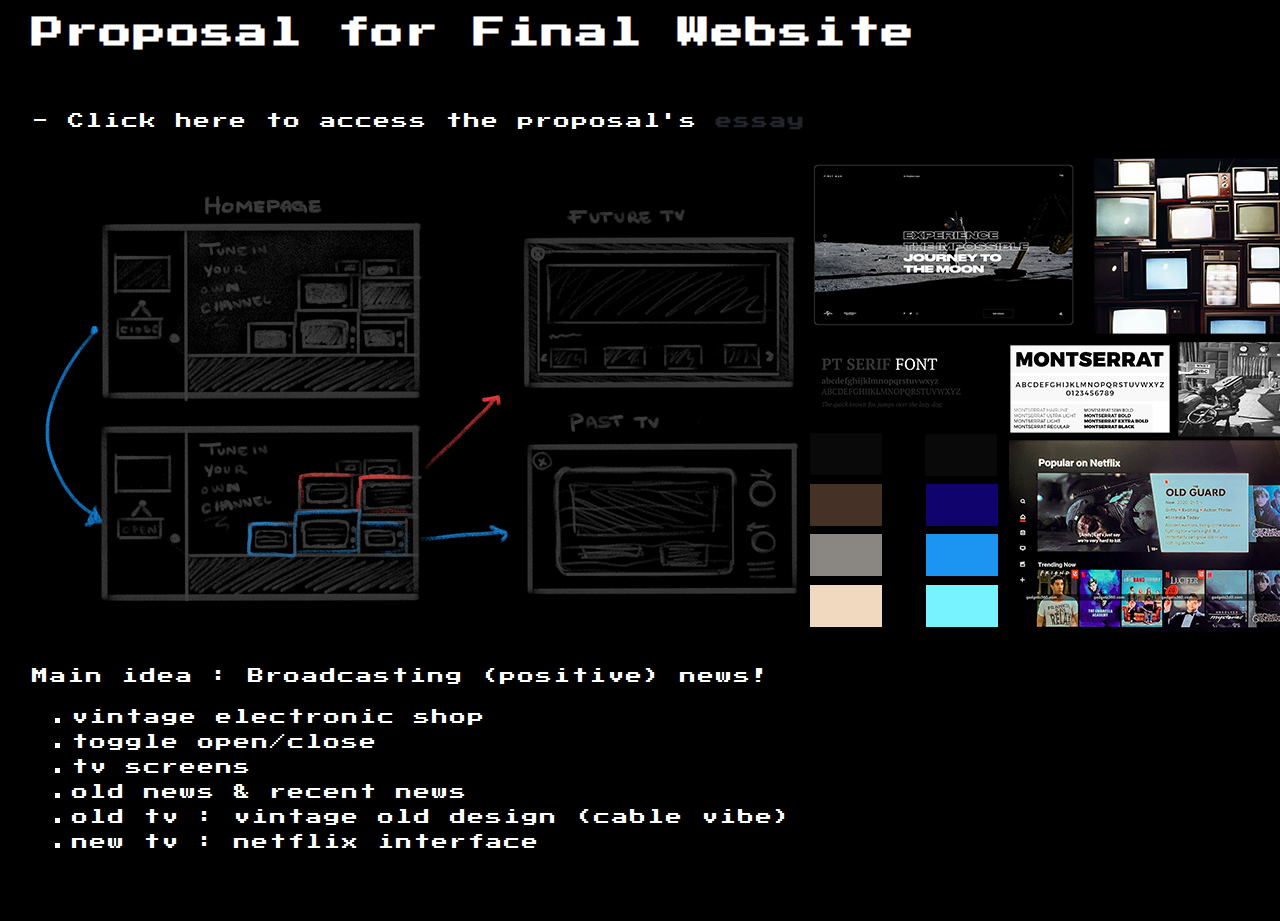
<file: personal/finalWebsite.html>
<!DOCTYPE html>
<html lang="en">

<head>
    <meta charset="UTF-8">
    <meta name="viewport" content="width=device-width, initial-scale=1.0">
    <title>Final project proposal</title>
    <!-- Fonts -->
    <link href='https://fonts.googleapis.com/css?family=Roboto' rel='stylesheet'>
    <link href="https://fonts.googleapis.com/css2?family=Open+Sans&display=swap" rel="stylesheet">
    <link href="https://fonts.googleapis.com/css2?family=Press+Start+2P&display=swap" rel="stylesheet">
    <link rel="stylesheet" href="css/normalize.css">
    <link rel="stylesheet" href="css/style.css">
</head>

<body id="proposal">
    <h1>Proposal for Final Website</h1> <br>
    <p> - Click here to access the proposal's <a href="Essay.pdf">essay</a></p>
    <div class="proposal-div">
        <img src="img/sketch.png" alt="sketch" id="sketch">
        <img src="img/moodboard.png" alt="moodboard" id="moodboard">
    </div>
    <p>
        Main idea : Broadcasting (positive) news!
        <ul>
            <li>vintage electronic shop</li>
            <li>toggle open/close </li>
            <li>tv  screens</li>
            <li>old news & recent news</li>
            <li>old tv  : vintage old design (cable vibe)</li>
            <li>new tv : netflix interface</li>
        </ul>
    </p>
</body>

</html>
</file>
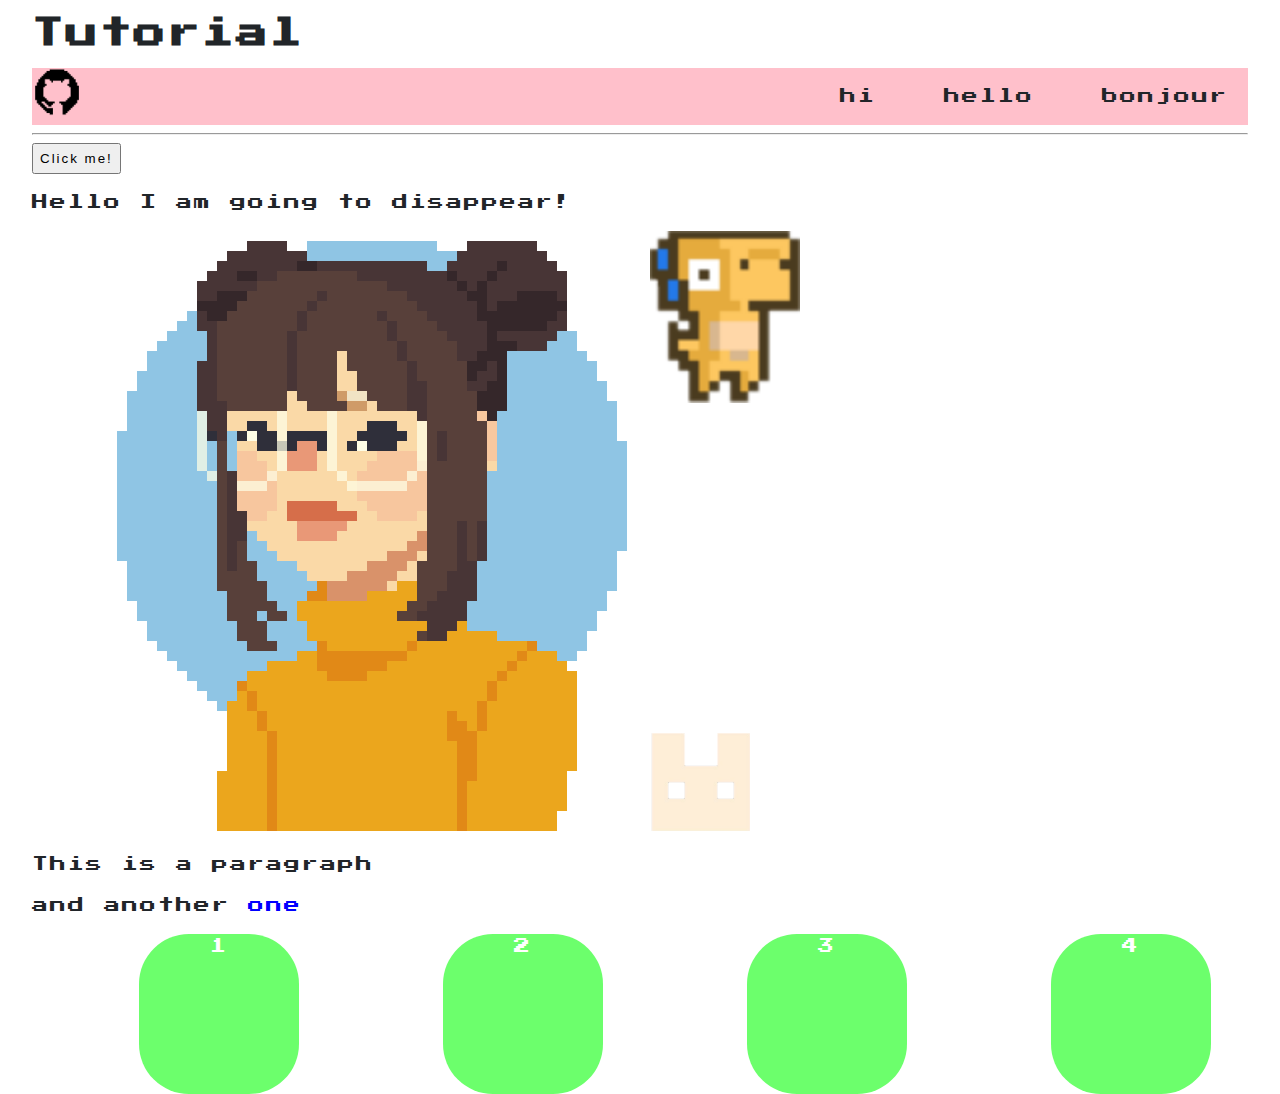
<file: personal/tutorial.html>
<!DOCTYPE html>
<html lang="en">

<head>
    <meta charset="UTF-8">
    <meta name="viewport" content="width=device-width, initial-scale=1.0">
    <title>Tutorial Exerices!</title>
    <link href="https://fonts.googleapis.com/css2?family=Press+Start+2P&display=swap" rel="stylesheet">
    <link rel="stylesheet" href="css/style.css">
    <link rel="stylesheet" href="css/tutorialStyle.css">
</head>

<body onload="onLoad()">
    <h1 id="myId">Tutorial</h1>
    <div class="dropdown">
        <div class="logo">
            <img src="img/github.png" alt="" width=50>
        </div>
        <ul class="menu">
            <li class="drop-item">hi
                <ul class="drop-list">
                    <li>1</li>
                    <li>2</li>
                    <li>3</li>
                </ul>
            </li>
            <li class="drop-item">hello
            </li>
            <li class="drop-item">bonjour
                <ul class="drop-list">
            </li>
        </ul>
    </div>
    <hr>
    <button id="myBtn" onClick="myFunction()">Click me!</button>
    <p id="disappear">Hello I am going to disappear!</p>
    <img src="img/pixelSteph.png" alt="" srcset="" id="thegirl">
    <img src="img/dinotubbies.png" alt="" id="thedino" onmousedown="drag()" onmouseup="drop()" width=150>
    <img src="img/cinnabun.png" alt="" id="thebunny">




    <div class="textbox" id="disappear">
        <p>This is a paragraph</p>
        <p>and another <span class="special">one</span></p>
    </div>

    <div class="flexbox">
        <div class="flexelem">1</div>
        <div class="flexelem">2</div>
        <div class="flexelem">3</div>
        <div class="flexelem">4</div>
    </div>
</body>
<script src="js/tutorialScript.js"></script>

</html>
</file>
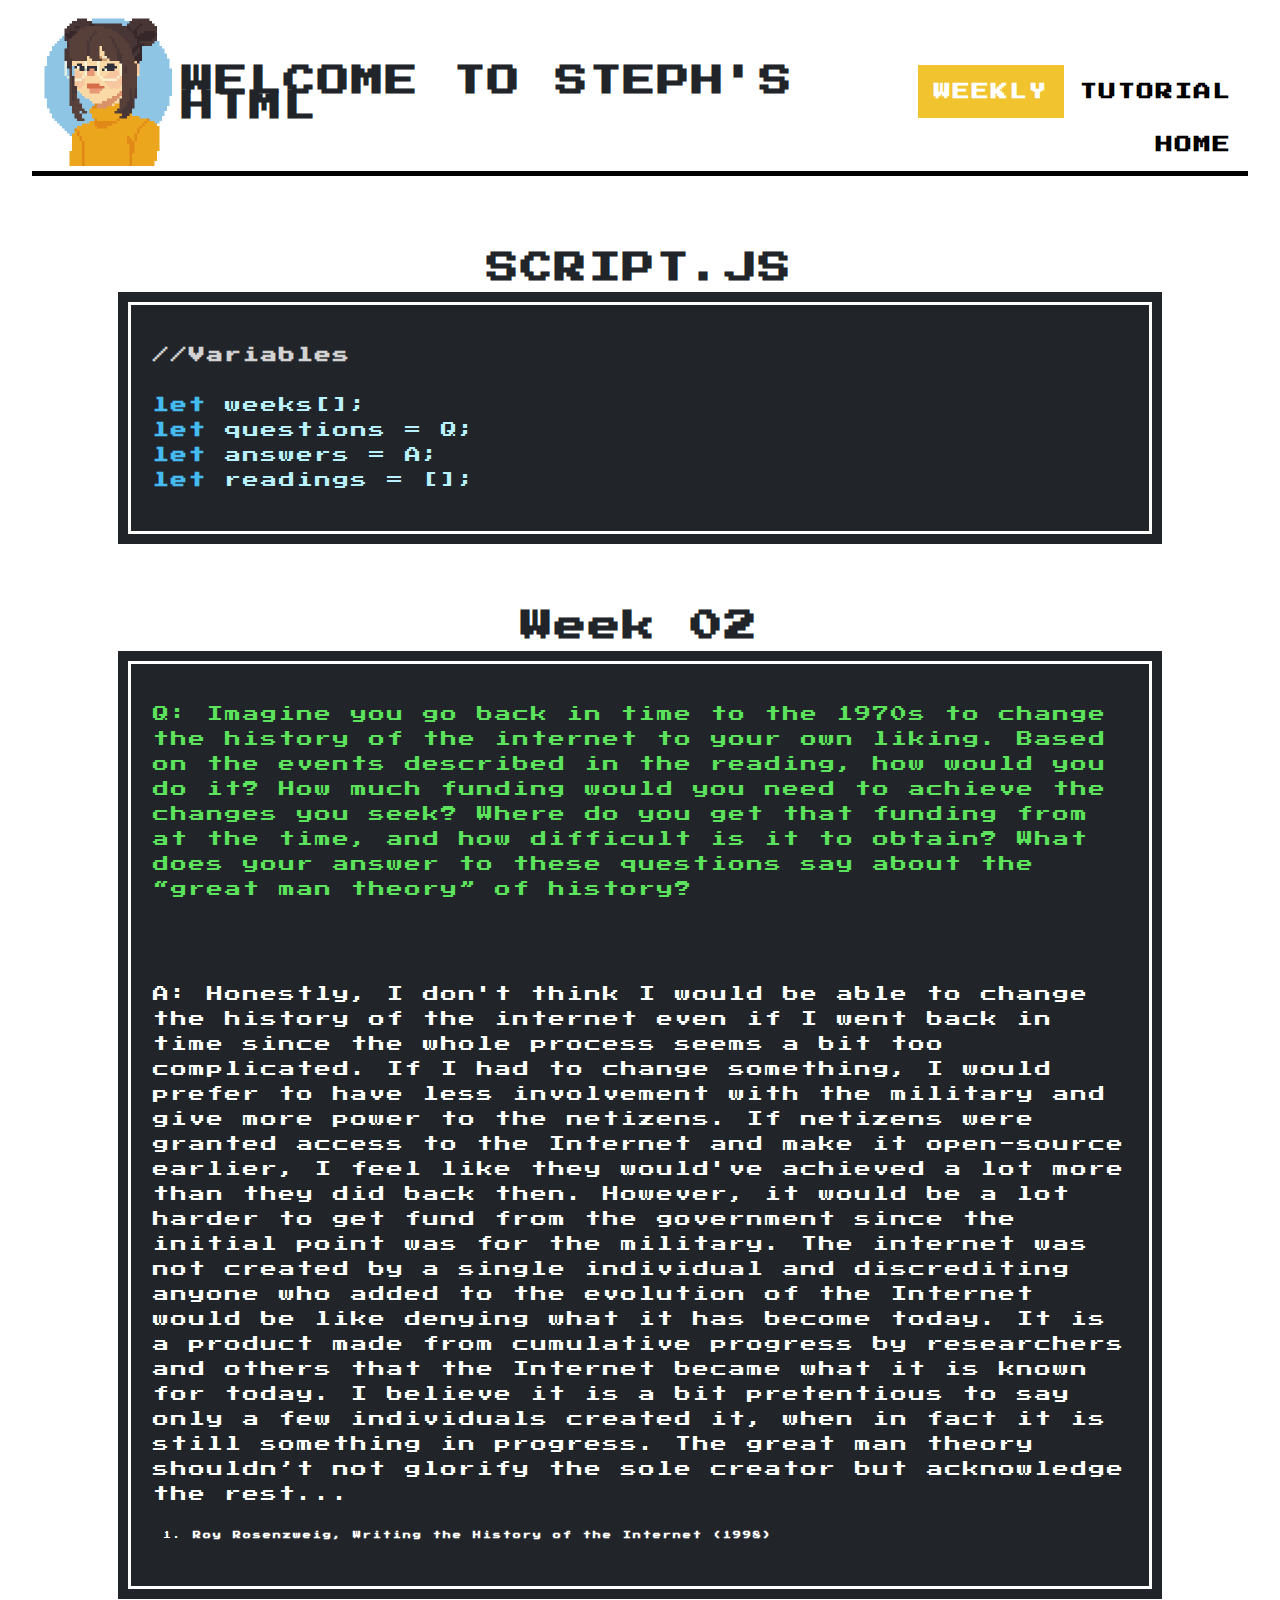
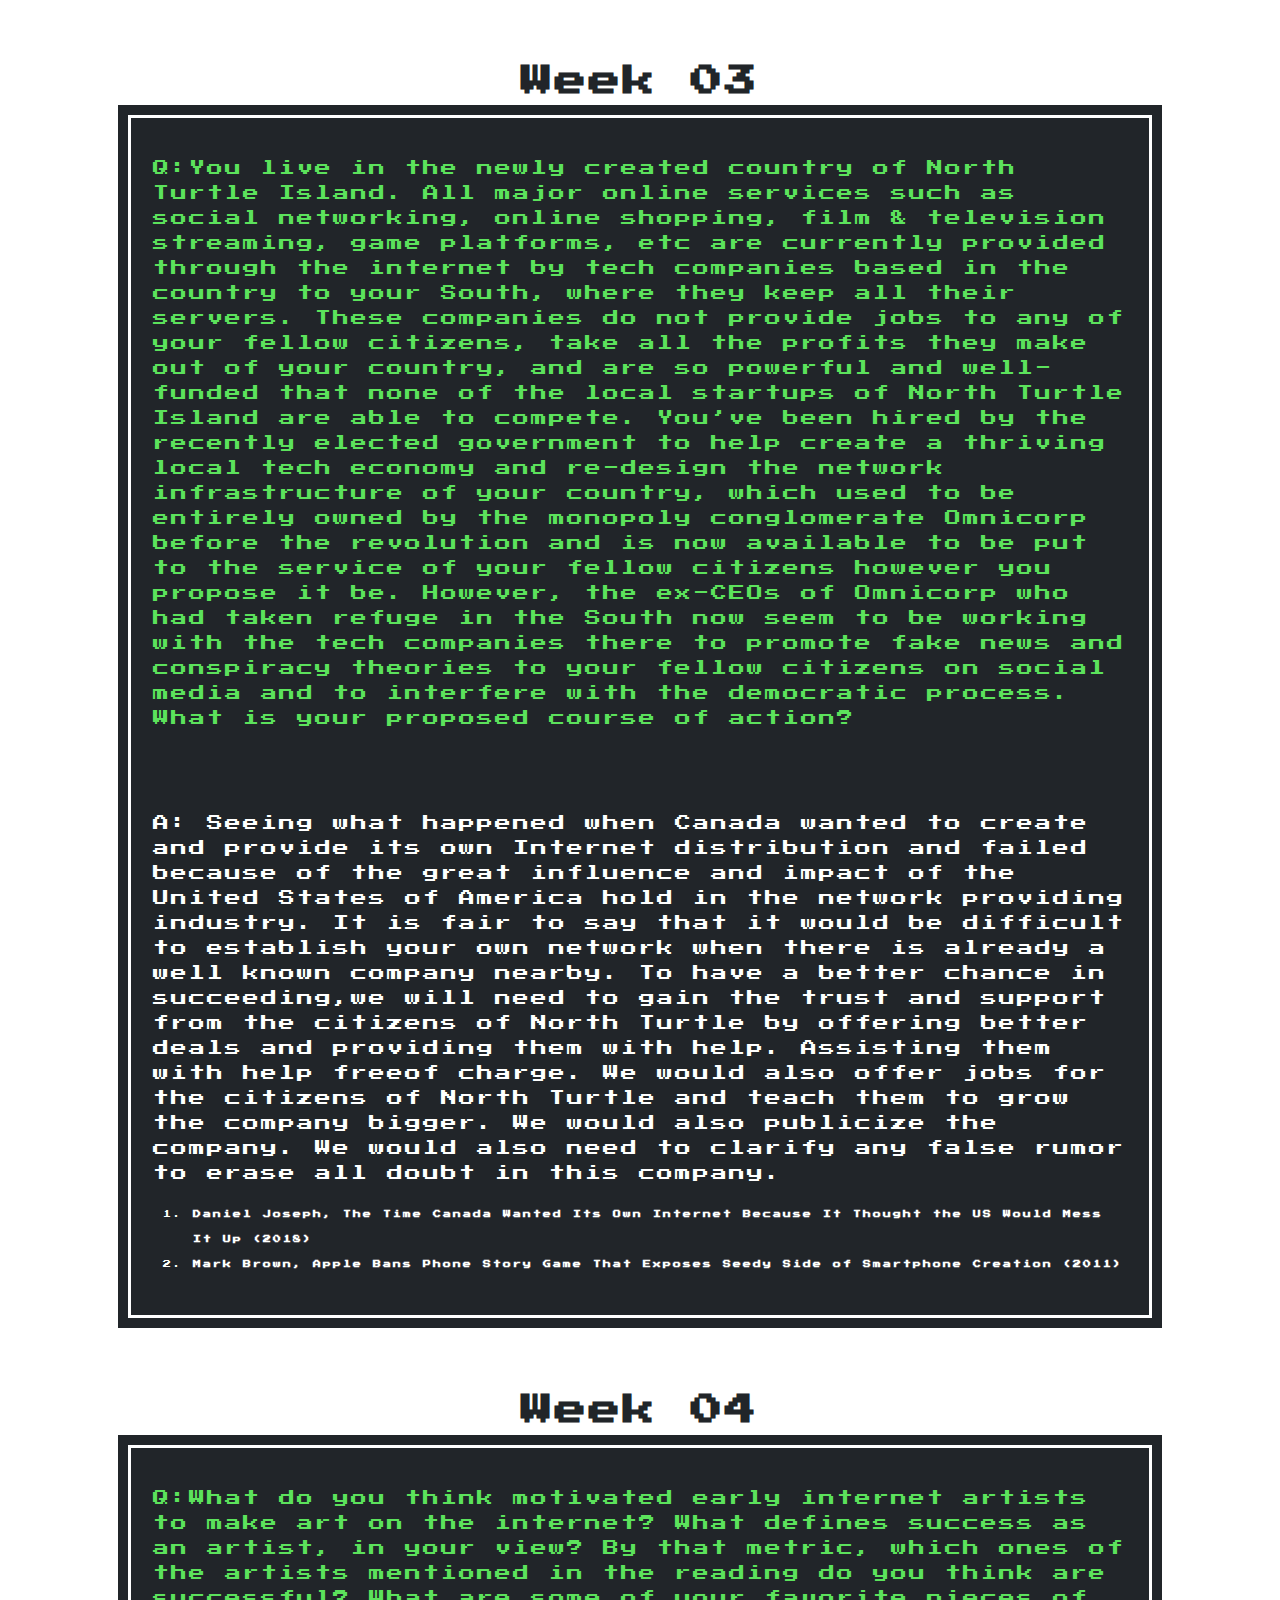
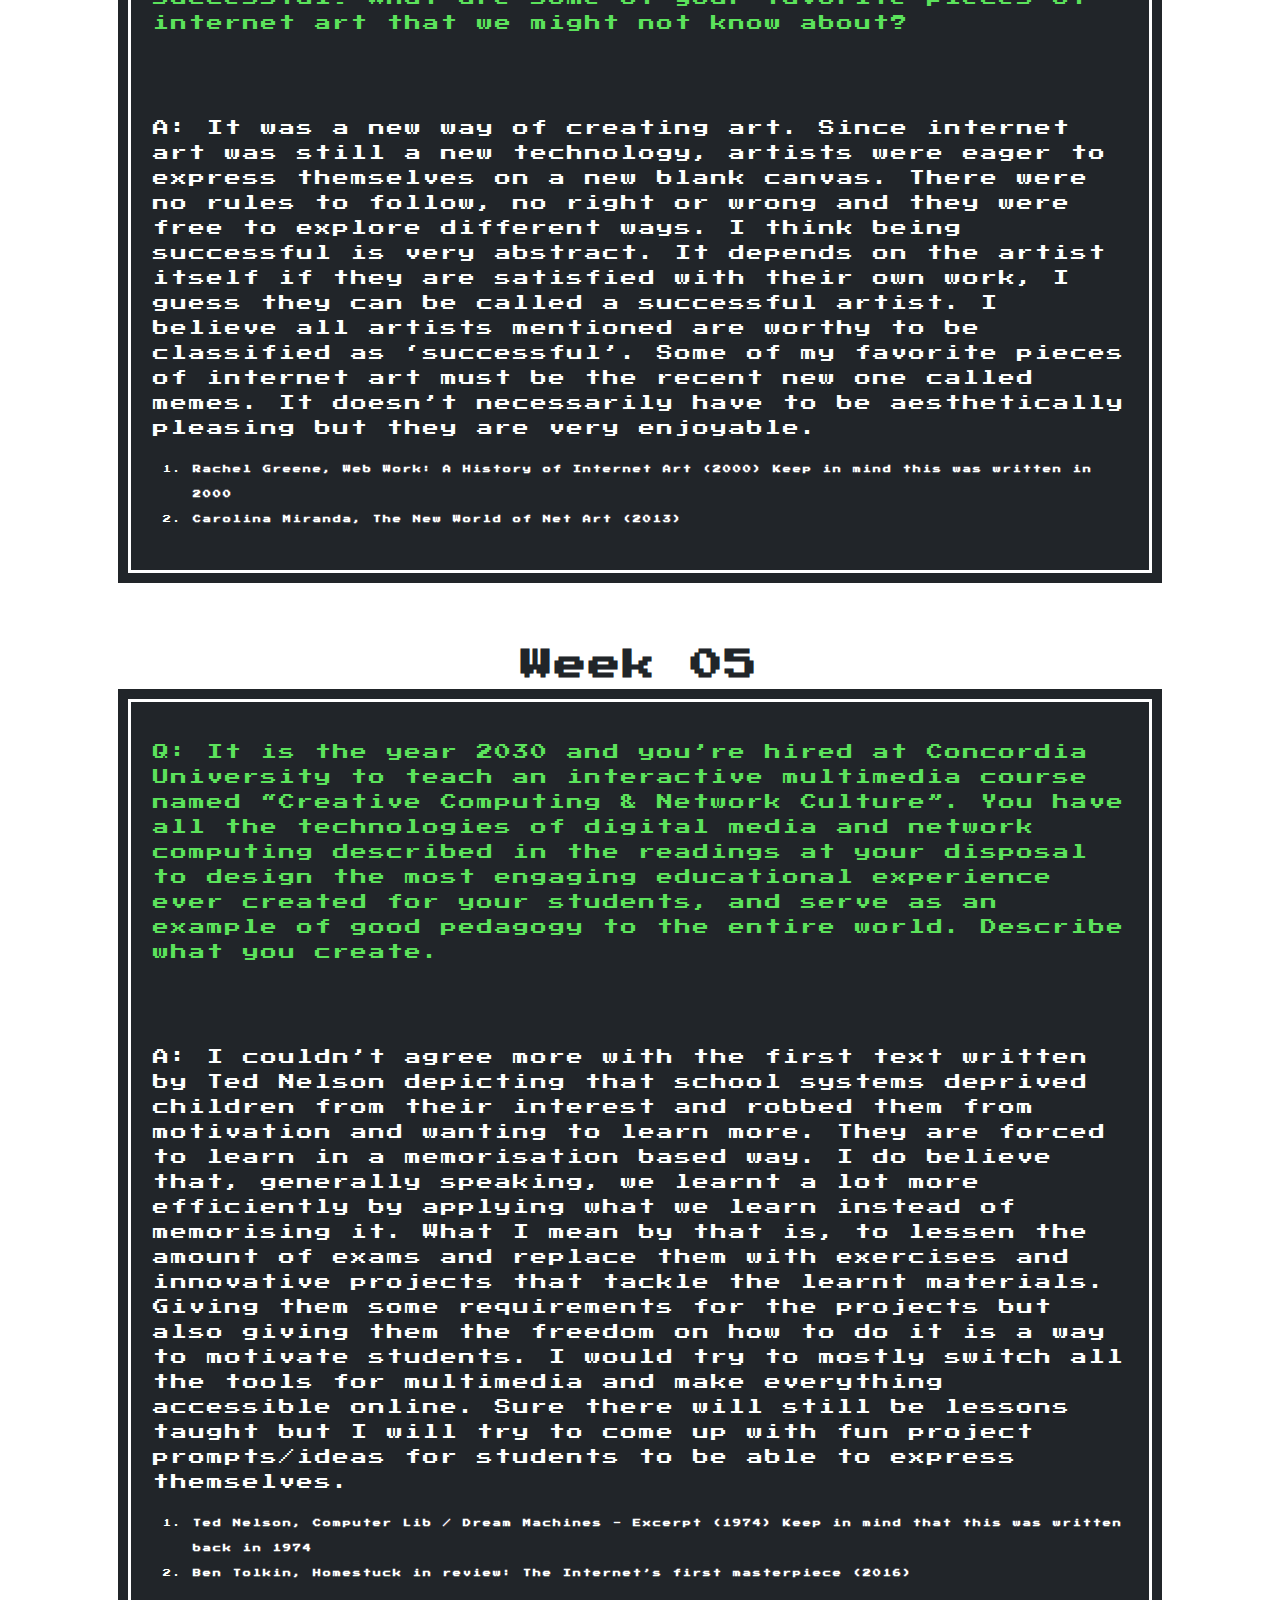
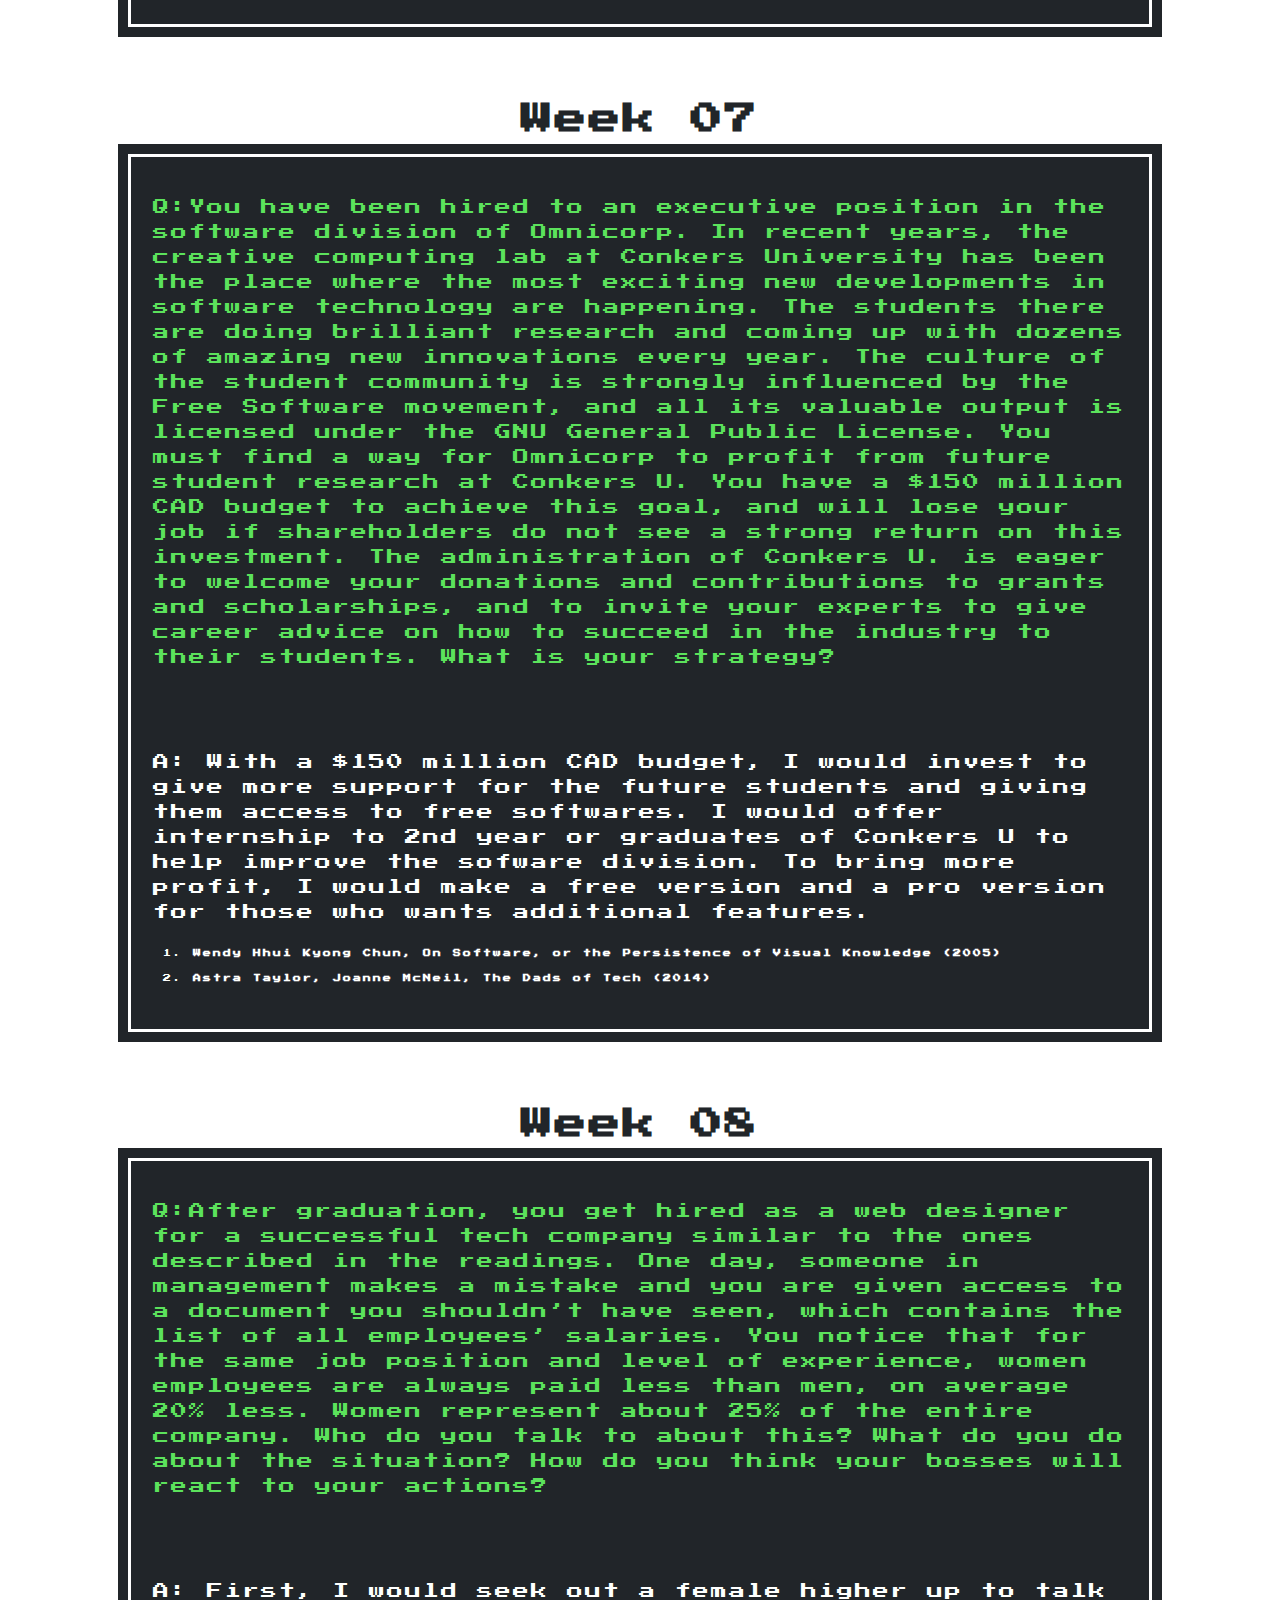
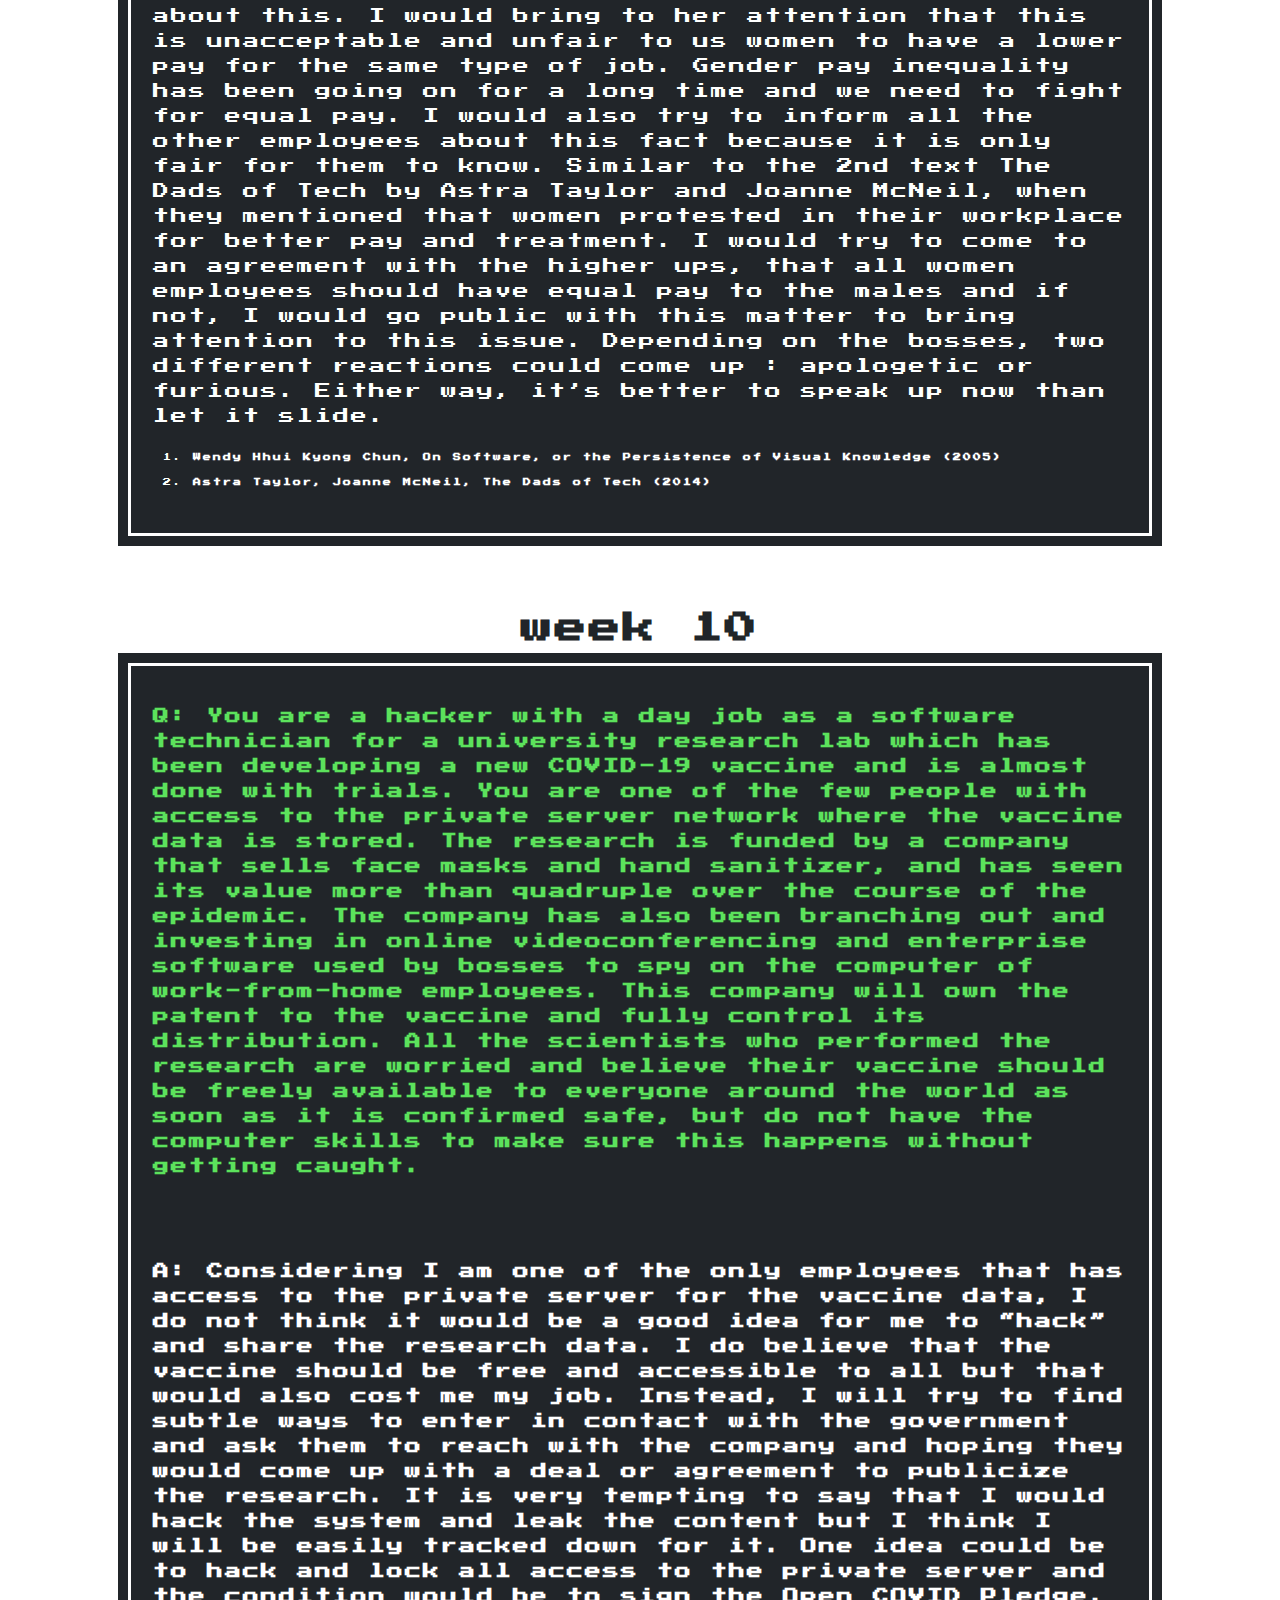
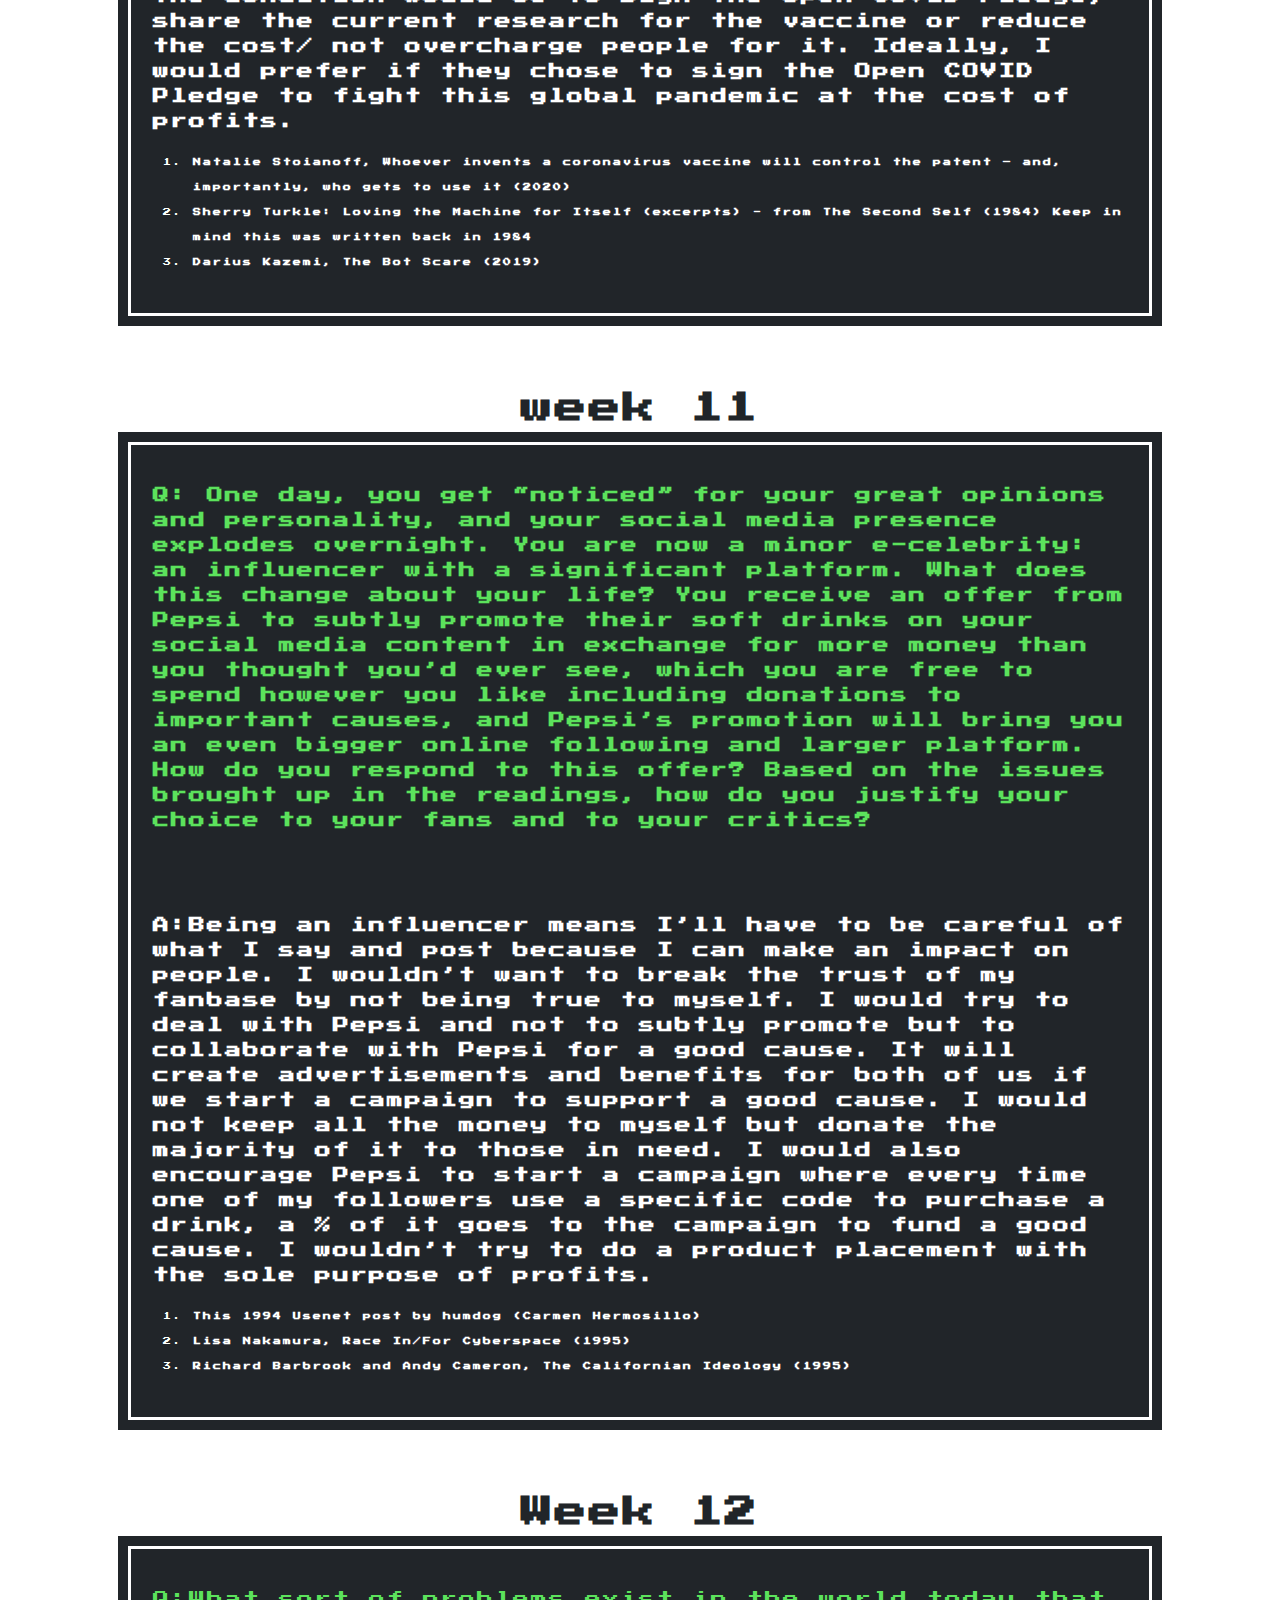
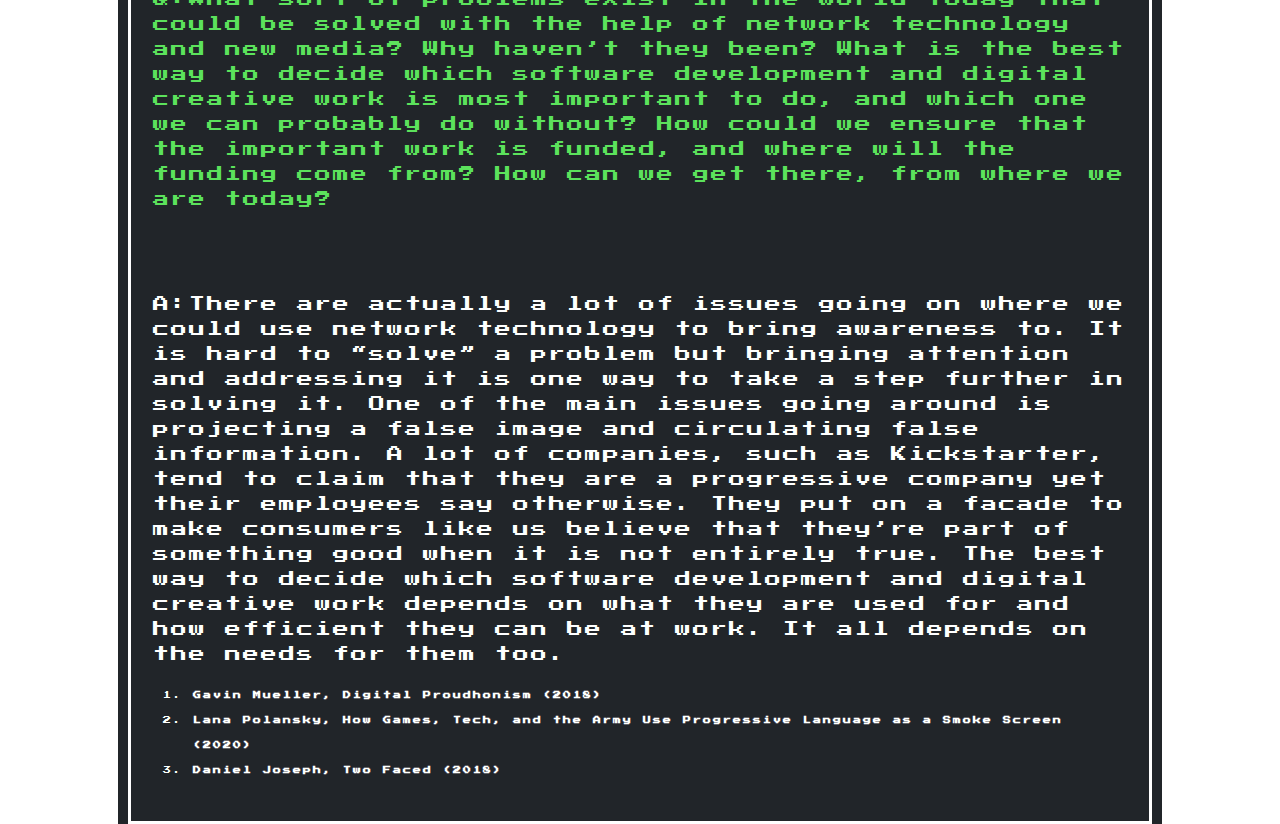
<file: personal/weekly.html>
<!DOCTYPE html>
<html lang="en">

<head>
    <meta charset="UTF-8">
    <meta name="viewport" content="width=device-width, initial-scale=1.0">
    <link href="https://fonts.googleapis.com/css2?family=Press+Start+2P&display=swap" rel="stylesheet">
    <link rel="stylesheet" href="css/normalize.css">
    <link rel="stylesheet" href="css/style.css">
    <link rel="stylesheet" href="css/weeklyStyle.css">

    <title>Document</title>
</head>
<header>
    <div class="container">
        <div class="headerDiv">
            <a href="index.html"><img src="img/pixelSteph.png" alt=""></a>
            <h1>WELCOME TO STEPH'S HTML</h1>
        </div>
    </div>
    <!-- menu nav -->
    <div class="topnav">
        <a href="tutorial.html"> TUTORIAL</a>
        <a class="active" href="weekly.html">WEEKLY</a>
        <a href="index.html">HOME</a>

    </div>
</header>

<body>
    <div class="hwContainer">
        <section id="week01">
            <h1>SCRIPT.JS</h1>
            <div class="weekContainer">
                <p>
                    <strong style="color:lightgray">//Variables</strong> <br><br>
                    <strong style="color:rgb(69, 187, 241);">let</strong> weeks[]; <br>
                    <strong style="color:rgb(69, 187, 241);">let</strong> questions = Q;<br>
                    <strong style="color:rgb(69, 187, 241);">let</strong> answers = A;<br>
                    <strong style="color:rgb(69, 187, 241);">let</strong> readings = [];
                </p>
            </div>

        </section>
        <section id="week02">
            <a href="#week02">
                <h1>Week 02</h1>
            </a>
            <div class="weekContainer">
                <p class="questions">
                    Imagine you go back in time to the 1970s to change the history of the internet to your
                    own
                    liking. Based on
                    the events described in the reading, how would you do it? How much funding would you need to achieve
                    the
                    changes you seek? Where do you get that funding from at the time, and how difficult is it to obtain?
                    What
                    does your answer to these questions say about the “great man theory” of history?
                </p>

                <p class="answers">
                    Honestly, I don't think I would be able to change the history of the internet even if I went
                    back in time
                    since the whole process seems a bit too complicated.

                    If I had to change something, I would prefer to have less involvement with the military and give
                    more power
                    to the netizens. If netizens were granted access to the Internet and make it open-source earlier,

                    I feel like they would've achieved a lot more than they did back then. However, it would be a lot
                    harder to
                    get fund from the government since the initial point was for the military.

                    The internet was not created by a single individual and discrediting anyone who added to the
                    evolution of
                    the Internet
                    would be like denying what it has become today. It is a product made from cumulative progress by
                    researchers
                    and others
                    that the Internet became what it is known for today. I believe it is a bit pretentious to say only a
                    few
                    individuals
                    created it, when in fact it is still something in progress. The great man theory shouldn’t not
                    glorify the
                    sole creator
                    but acknowledge the rest...
                </p>
                <ol class="readings">
                    <li>
                        <a href="http://www.santoromano.com/readings/internethistory.pdf"> Roy Rosenzweig, Writing the
                            History of the Internet (1998)</a>
                    </li>
                </ol>
            </div>

        </section>
        <section id="week03">
            <a href="#week03">
                <h1>Week 03</h1>
            </a>
            <div class="weekContainer">
                <p class="questions">You live in the newly created country of North Turtle Island. All major online
                    services
                    such as social
                    networking, online shopping, film & television streaming, game platforms, etc are currently provided
                    through
                    the internet by tech companies based in the country to your South, where they keep all their
                    servers. These
                    companies do not provide jobs to any of your fellow citizens, take all the profits they make out of
                    your
                    country, and are so powerful and well-funded that none of the local startups of North Turtle Island
                    are
                    able
                    to compete.
                    You’ve been hired by the recently elected government to help create a thriving local tech economy
                    and
                    re-design the network infrastructure of your country, which used to be entirely owned by the
                    monopoly
                    conglomerate Omnicorp before the revolution and is now available to be put to the service of your
                    fellow
                    citizens however you propose it be. However, the ex-CEOs of Omnicorp who had taken refuge in the
                    South now
                    seem to be working with the tech companies there to promote fake news and conspiracy theories to
                    your
                    fellow
                    citizens on social media and to interfere with the democratic process.
                    What is your proposed course of action?
                </p>
                <p class="answers">
                    Seeing what happened when Canada wanted to create and provide its own Internet distribution and
                    failed
                    because
                    of the great influence and impact of the United States of America hold in the network providing
                    industry.
                    It is fair to say that it would be difficult to establish your own network when there is already a
                    well
                    known company nearby.
                    To have a better chance in succeeding,we will need to gain the trust and support from the citizens
                    of North
                    Turtle by offering better deals and providing them with help.
                    Assisting them with help freeof charge. We would also offer jobs for the citizens of North Turtle
                    and teach
                    them to grow the company bigger.
                    We would also publicize the company. We would also need to clarify any false rumor to erase all
                    doubt in
                    this company.
                </p>
                <ol class="readings">
                    <li>
                        <a href="https://www.vice.com/en/article/wjbbzq/canada-wanted-its-own-internet-in-the-70s">
                            Daniel Joseph, The Time Canada Wanted Its Own Internet
                            Because It Thought the US Would Mess It Up (2018)</a>
                    </li>
                    <li><a href="https://www.wired.com/2011/09/phone-story/">Mark Brown, Apple Bans Phone Story Game
                            That Exposes
                            Seedy Side of Smartphone Creation (2011)</a></li>
                </ol>
            </div>
        </section>
        <section id="week04">
            <a href="#week04">
                <h1>Week 04</h1>
            </a>
            <div class="weekContainer">
                <p class="questions">What do you think motivated early internet artists to make art on the internet?
                    What
                    defines success as an
                    artist, in your view? By that metric, which ones of the artists mentioned in the reading do you
                    think are
                    successful? What are some of your favorite pieces of internet art that we might not know about?</p>
                <p class="answers">
                    It was a new way of creating art. Since internet art was still a new technology, artists were eager
                    to
                    express themselves on a new blank canvas. There were no rules to follow, no right or wrong and they
                    were
                    free to explore different ways. I think being successful is very abstract. It depends on the artist
                    itself
                    if they are satisfied with their own work, I guess they can be called a successful artist. I believe
                    all
                    artists mentioned are worthy to be classified as ‘successful’. Some of my favorite pieces of
                    internet art
                    must be the recent new one called memes. It doesn’t necessarily have to be aesthetically pleasing
                    but they
                    are very enjoyable.
                </p>
                <ol class="readings">
                    <li><a href="http://cyberhouse.arted.psu.edu/visualculture/history_net_art.pdf">Rachel Greene, Web
                            Work: A History of Internet Art (2000)
                            Keep in mind this was written in 2000</a></li>
                    <li><a href="https://www.artnews.com/art-news/news/the-new-world-of-net-art-2236/">Carolina Miranda,
                            The New World of Net Art (2013)</a></li>
                </ol>
            </div>
        </section>
        <section id="week05">
            <a href="#week05">
                <h1>Week 05</h1>
            </a>
            <div class="weekContainer">
                <p class="questions">
                    It is the year 2030 and you’re hired at Concordia University to teach an interactive multimedia
                    course
                    named “Creative Computing & Network Culture”. You have all the technologies of digital media and
                    network
                    computing described in the readings at your disposal to design the most engaging educational
                    experience
                    ever created for your students, and serve as an example of good pedagogy to the entire world.
                    Describe
                    what you create.
                </p>
                <p class="answers">
                    I couldn’t agree more with the first text written by Ted Nelson depicting that school systems
                    deprived children from their interest and robbed them from motivation and wanting to learn more.
                    They are forced to learn in a memorisation based way. I do believe that, generally speaking, we
                    learnt a lot more efficiently by applying what we learn instead of memorising it. What I mean by
                    that is, to lessen the amount of exams and replace them with exercises and innovative projects that
                    tackle the learnt materials. Giving them some requirements for the projects but also giving them the
                    freedom on how to do it is a way to motivate students. I would try to mostly switch all the tools
                    for multimedia and make everything accessible online. Sure there will still be lessons taught but I
                    will try to come up with fun project prompts/ideas for students to be able to express themselves.

                </p>
                <ol class="readings">
                    <li><a href="https://hybrid.concordia.ca/jdesplan/readings/nelson_excerpt.pdf">Ted Nelson, Computer
                            Lib / Dream Machines - Excerpt (1974)
                            Keep in mind that this was written back in 1974</a></li>
                    <li><a
                            href="https://medium.com/@bbctol/homestuck-in-review-the-internets-first-masterpiece-989a84548767">Ben
                            Tolkin, Homestuck in review: The Internet’s first masterpiece (2016)</a></li>
                </ol>
            </div>
            <section id="week07">
                <a href="">
                    <h1>Week 07</h1>
                </a>
                <div class="weekContainer">
                    <p class="questions">You have been hired to an executive position in the software division of
                        Omnicorp. In recent years, the creative computing lab at Conkers University has been the place
                        where the most exciting new developments in software technology are happening. The students
                        there are doing brilliant research and coming up with dozens of amazing new innovations every
                        year. The culture of the student community is strongly influenced by the Free Software movement,
                        and all its valuable output is licensed under the GNU General Public License.
                        You must find a way for Omnicorp to profit from future student research at Conkers U. You have a
                        $150 million CAD budget to achieve this goal, and will lose your job if shareholders do not see
                        a strong return on this investment. The administration of Conkers U. is eager to welcome your
                        donations and contributions to grants and scholarships, and to invite your experts to give
                        career advice on how to succeed in the industry to their students.
                        What is your strategy?</p>
                    <p class="answers">
                        With a $150 million CAD budget, I would invest to give more support for the future students and
                        giving them access to free softwares.
                        I would offer internship to 2nd year or graduates of Conkers U to help improve the sofware
                        division.
                        To bring more profit, I would make a free version and a pro version for those who wants
                        additional features.
                    </p>
                    <ol class="readings">
                        <li><a
                                href="https://monoskop.org/images/9/9b/Chun_Wendy_Hui_Kyung_2005_On_Software_or_the_Persistence_of_Visual_Knowledge.pdf">
                                Wendy Hhui Kyong Chun,
                                On Software, or the Persistence of Visual Knowledge (2005)
                            </a><a href=""></a>
                        </li>
                        <li><a href="https://thebaffler.com/salvos/dads-tech">Astra Taylor, Joanne McNeil, The Dads of
                                Tech (2014)</a></li>
                    </ol>
                </div>
            </section>
            <section id="week08">
                <a href="">
                    <h1>Week 08</h1>
                </a>
                <div class="weekContainer">
                    <p class="questions">After graduation, you get hired as a web designer for a successful tech company
                        similar to the ones described in the readings. One day, someone in management makes a mistake
                        and you are given access to a document you shouldn’t have seen, which contains the list of all
                        employees’ salaries. You notice that for the same job position and level of experience, women
                        employees are always paid less than men, on average 20% less. Women represent about 25% of the
                        entire company. Who do you talk to about this? What do you do about the situation? How do you
                        think your bosses will react to your actions?</p>
                    <p class="answers">
                        First, I would seek out a female higher up to talk about this. I would bring to her attention
                        that this is unacceptable and unfair to us women to have a lower pay for the same type of job.
                        Gender pay inequality has been going on for a long time and we need to fight for equal pay. I
                        would also try to inform all the other employees about this fact because it is only fair for
                        them to know. Similar to the 2nd text The Dads of Tech by Astra Taylor and Joanne McNeil, when
                        they mentioned that women protested in their workplace for better pay and treatment. I would try
                        to come to an agreement with the higher ups, that all women employees should have equal pay to
                        the males and if not, I would go public with this matter to bring attention to this issue.
                        Depending on the bosses, two different reactions could come up : apologetic or furious. Either
                        way, it’s better to speak up now than let it slide.
                    </p>
                    <ol class="readings">
                        <li><a
                                href="https://monoskop.org/images/9/9b/Chun_Wendy_Hui_Kyung_2005_On_Software_or_the_Persistence_of_Visual_Knowledge.pdf">
                                Wendy Hhui Kyong Chun,
                                On Software, or the Persistence of Visual Knowledge (2005)
                            </a>
                        </li>
                        <li><a href="https://thebaffler.com/salvos/dads-tech">Astra Taylor, Joanne McNeil, The Dads of
                                Tech (2014)</a></li>
                    </ol>
                </div>
            </section>
            <section id="week10">
                <a href="">
                    <h1>week 10</h1>
                    <div class="weekContainer">
                        <p class="questions">
                            You are a hacker with a day job as a software technician for a university research lab which
                            has been developing a new COVID-19 vaccine and is almost done with trials. You are one of
                            the few people with access to the private server network where the vaccine data is stored.
                            The research is funded by a company that sells face masks and hand sanitizer, and has seen
                            its value more than quadruple over the course of the epidemic. The company has also been
                            branching out and investing in online videoconferencing and enterprise software used by
                            bosses to spy on the computer of work-from-home employees. This company will own the patent
                            to the vaccine and fully control its distribution. All the scientists who performed the
                            research are worried and believe their vaccine should be freely available to everyone around
                            the world as soon as it is confirmed safe, but do not have the computer skills to make sure
                            this happens without getting caught.
                        </p>
                        <p class="answers">
                            Considering I am one of the only employees that has access to the private server for the
                            vaccine data, I do not think it would be a good idea for me to “hack” and share the research
                            data. I do believe that the vaccine should be free and accessible to all but that would also
                            cost me my job. Instead, I will try to find subtle ways to enter in contact with the
                            government and ask them to reach with the company and hoping they would come up with a deal
                            or agreement to publicize the research. It is very tempting to say that I would hack the
                            system and leak the content but I think I will be easily tracked down for it. One idea could
                            be to hack and lock all access to the private server and the condition would be to sign the
                            Open COVID Pledge, share the current research for the vaccine or reduce the cost/ not
                            overcharge people for it. Ideally, I would prefer if they chose to sign the Open COVID
                            Pledge to fight this global pandemic at the cost of profits.
                        </p>
                        <ol class=readings>
                            <li>
                                <a
                                    href="https://theconversation.com/whoever-invents-a-coronavirus-vaccine-will-control-the-patent-and-importantly-who-gets-to-use-it-138121">
                                    Natalie Stoianoff, Whoever invents a coronavirus vaccine will control
                                    the patent – and, importantly, who gets to use it (2020)
                                </a>
                            </li>
                            <li><a href="https://hybrid.concordia.ca/jdesplan/readings/turkle_merged.pdf"> Sherry
                                    Turkle: Loving the Machine for Itself (excerpts)
                                    - from The Second Self (1984)
                                    Keep in mind this was written back in 1984</a></li>
                            <li><a href="https://tinysubversions.com/notes/the-bot-scare/">Darius Kazemi, The Bot Scare
                                    (2019)</a></li>
                        </ol>
                    </div>
                </a>
            </section>
            <section id="week11">
                <a href="">
                    <h1>week 11</h1>
                    <div class="weekContainer">
                        <p class="questions"> One day, you get “noticed” for your great opinions and personality, and
                            your social media presence explodes overnight. You are now a minor e-celebrity: an
                            influencer with a significant platform. What does this change about your life? You receive
                            an offer from Pepsi to subtly promote their soft drinks on your social media content in
                            exchange for more money than you thought you’d ever see, which you are free to spend however
                            you like including donations to important causes, and Pepsi’s promotion will bring you an
                            even bigger online following and larger platform. How do you respond to this offer? Based on
                            the issues brought up in the readings, how do you justify your choice to your fans and to
                            your critics?</p>
                        <p class="answers">Being an influencer means I’ll have to be careful of what I say and post
                            because I can make an impact on people. I wouldn’t want to break the trust of my fanbase by
                            not being true to myself. I would try to deal with Pepsi and not to subtly promote but to
                            collaborate with Pepsi for a good cause. It will create advertisements and benefits for both
                            of us if we start a campaign to support a good cause. I would not keep all the money to
                            myself but donate the majority of it to those in need. I would also encourage Pepsi to start
                            a campaign where every time one of my followers use a specific code to purchase a drink, a %
                            of it goes to the campaign to fund a good cause. I wouldn’t try to do a product placement
                            with the sole purpose of profits.</p>
                        <ol class="readings">
                            <li><a href="http://folksonomy.co/?permalink=2299">This 1994 Usenet post by humdog (Carmen
                                    Hermosillo)</a></li>
                            <li><a href="https://smg.media.mit.edu/library/nakamura1995.html">Lisa Nakamura, Race In/For
                                    Cyberspace (1995)</a></li>
                            <li><a href="https://www.metamute.org/editorial/articles/californian-ideology">Richard
                                    Barbrook and Andy Cameron, The Californian Ideology (1995)</a></li>
                        </ol>
                    </div>
                </a>
            </section>
            <section id="week12">
                <a href="">
                    <h1>Week 12</h1>
                </a>
                <div class="weekContainer">
                    <p class="questions">What sort of problems exist in the world today that could be solved with the
                        help of network technology and new media? Why haven’t they been? What is the best way to decide
                        which software development and digital creative work is most important to do, and which one we
                        can probably do without? How could we ensure that the important work is funded, and where will
                        the funding come from? How can we get there, from where we are today?</p>
                    <p class="answers">There are actually a lot of issues going on where we could use network technology
                        to bring awareness to. It is hard to “solve” a problem but bringing attention and addressing it
                        is one way to take a step further in solving it. One of the main issues going around is
                        projecting a false image and circulating false information. A lot of companies, such as
                        Kickstarter, tend to claim that they are a progressive company yet their employees say
                        otherwise. They put on a facade to make consumers like us believe that they’re part of something
                        good when it is not entirely true. The best way to decide which software development and digital
                        creative work depends on what they are used for and how efficient they can be at work. It all
                        depends on the needs for them too.</p>
                    <ol class="readings">
                        <li><a href="">Gavin Mueller, Digital Proudhonism (2018)</a></li>
                        <li><a href="">Lana Polansky, How Games, Tech, and the Army Use Progressive
                                Language as a Smoke Screen (2020)</a></li>
                        <li><a href="">Daniel Joseph, Two Faced (2018)</a></li>
                    </ol>
                </div>
            </section>
    </div>
</body>

</html>
</file>
<file: personal/css/style.css>
html,* {
    cursor: url('../img/cursor.png'), auto;
    letter-spacing : 2px;
    line-height: 25px;
}

body {
    width: 95vw;
    height: 100vh;
    margin: 0 auto;
    background: #fff;
    color:#212529;
    font-family: 'Press Start 2P',cursive;
    font-size: 16px;
}

a, a img {
    text-decoration: none;
    font-weight: bold;
    color:#212529;
    cursor: url('../img/cursor-click.png'), auto;
}

a:hover {
    color: darkblue;
}

li {
    list-style: none;
}

.titleText::before {
    content: '#';
    color:rgb(59, 121, 255);
}


/*  ---------------- HEADER ----------------*/
header {
    display: flex;
    justify-content: space-between;
    border-bottom: 5px solid black;
    margin-top: 1rem;
}

.headerDiv {
    display: flex;
    align-items: center;
}

header img {
    width: 150px;
}

/* menu nav */
.topnav {
    overflow: hidden;
    align-self: flex-end;
}

.topnav a {
    float: right;
    color: black;
    text-align: center;
    padding: 14px 16px;
    text-decoration: none;
    font-size: 17px;
}

.topnav a:last-child {
    color: white;
}
.topnav a:last-child:hover {
    color: white;
}

.topnav a:hover {
    color: #F1C32E;
}

.active {
    background-color: #F1C32E;
}

/* ---------------- HOME : ABOUT  ----------------*/
.aboutText {
    width: 50vw;
    padding :1.2rem;
    background: #212529;
}

.aboutText p {
    color: white;
    font-weight: 100;
}

/* ---------------- HOME :WEEKLY ---------------- */
img {
    margin: auto 0;
}

.followDiv img {
    height: 30px;
}

/* ---------------- HOME :GAMES ---------------- */
.sectGame img {
    width: 50px;
}

.sectGame ul {
    display: flex;
    align-items: center;
}

.sectGame a {
    margin-right :2rem;
}

/* ---------------- FOOTER ---------------- */
footer {
    position: absolute;
    bottom: 0;
    right: 50%;
}

footer summary {
    margin: 0 100px;
}

footer p {
    font-size: 12px;
}


#proposal {
    background: black;
    color: white;
}

.proposal-div {
    display: flex;
    justify-content: space-around;
}

#sketch:hover, #moodboard:hover {
    background: white;
    padding: 20px;
}

#proposal ul li{
    list-style: square;
}
</file>
<file: personal/css/tutorialStyle.css>
.special {
    color: blue;
}

/* #thebunny {
    position: absolute;
} */

.flexbox {
    display: flex;
    justify-content: space-around;
    flex-direction: row;
    flex-wrap: wrap;
}

.flexelem {
    position: relative;
    color: white;
    background: rgb(108, 255, 108);
    width: 10rem;
    height: 10rem;
    border-radius: 50px;
    text-align: center;
}

.flexelem:hover {
    background: rgb(241, 255, 38);
    ;
}

div.dropdown {
    display: flex;
    justify-content: space-between;
    background: pink;
    z-index: 1;
}

li.drop-item {
    display: inline;
    margin-left: 30px;
    margin-right: 20px;
    position: relative;
}

li.drop-item:hover {
    color: white;
}

li.drop-item:hover ul.drop-list {
    color:red;
    display: flex;
    flex-direction: column;
}

ul.drop-list {
    display: none;
    position: absolute;
    left: -30px;
    z-index: 1;
}
</file>
<file: personal/css/weeklyStyle.css>
/*  ---------------- HEADER ----------------*/
.topnav a {
    color: black;
}

.topnav a:nth-of-type(2) {
    color:white;
}

.topnav a:last-child:hover {
    color: #F1C32E;
}

.topnav a:last-child {
    color: black;
}

/*  ---------------- SECTION ----------------*/
section div {
    background-color: #212529;
}

.questions:before {
    content: 'Q:';
}
.questions {
    color: rgb(92, 226, 92);
}

.answers:before {
    content : 'A:';
}
.answers {
    margin-top: 5rem;
    color: #fff;
}

.hwContainer {
    height: 100vh;
    width: 80vw;
    margin: 0 auto;
}

section {
    margin-top: 5rem;
}

.weekContainer {
    padding: 25px;
    outline:10px solid #212529;
    box-shadow:0px 0px 0px 3px white inset;
    line-height: 30px;
}

section h1 {
    display: flex;
    justify-content: center;
}

section p {
    justify-content: center;
}


.readings li {
    list-style: inherit;
    color:white;
    font-weight: 100;
    font-size: 0.5rem;
}
.readings li a{
    color:white;
}

.readings li a:hover {
    color: rgb(209, 121, 89);
}

/*  ---------------- WEEK 02 ----------------*/

#week01 p {
    color: rgb(185, 241, 255);
}
</file>
